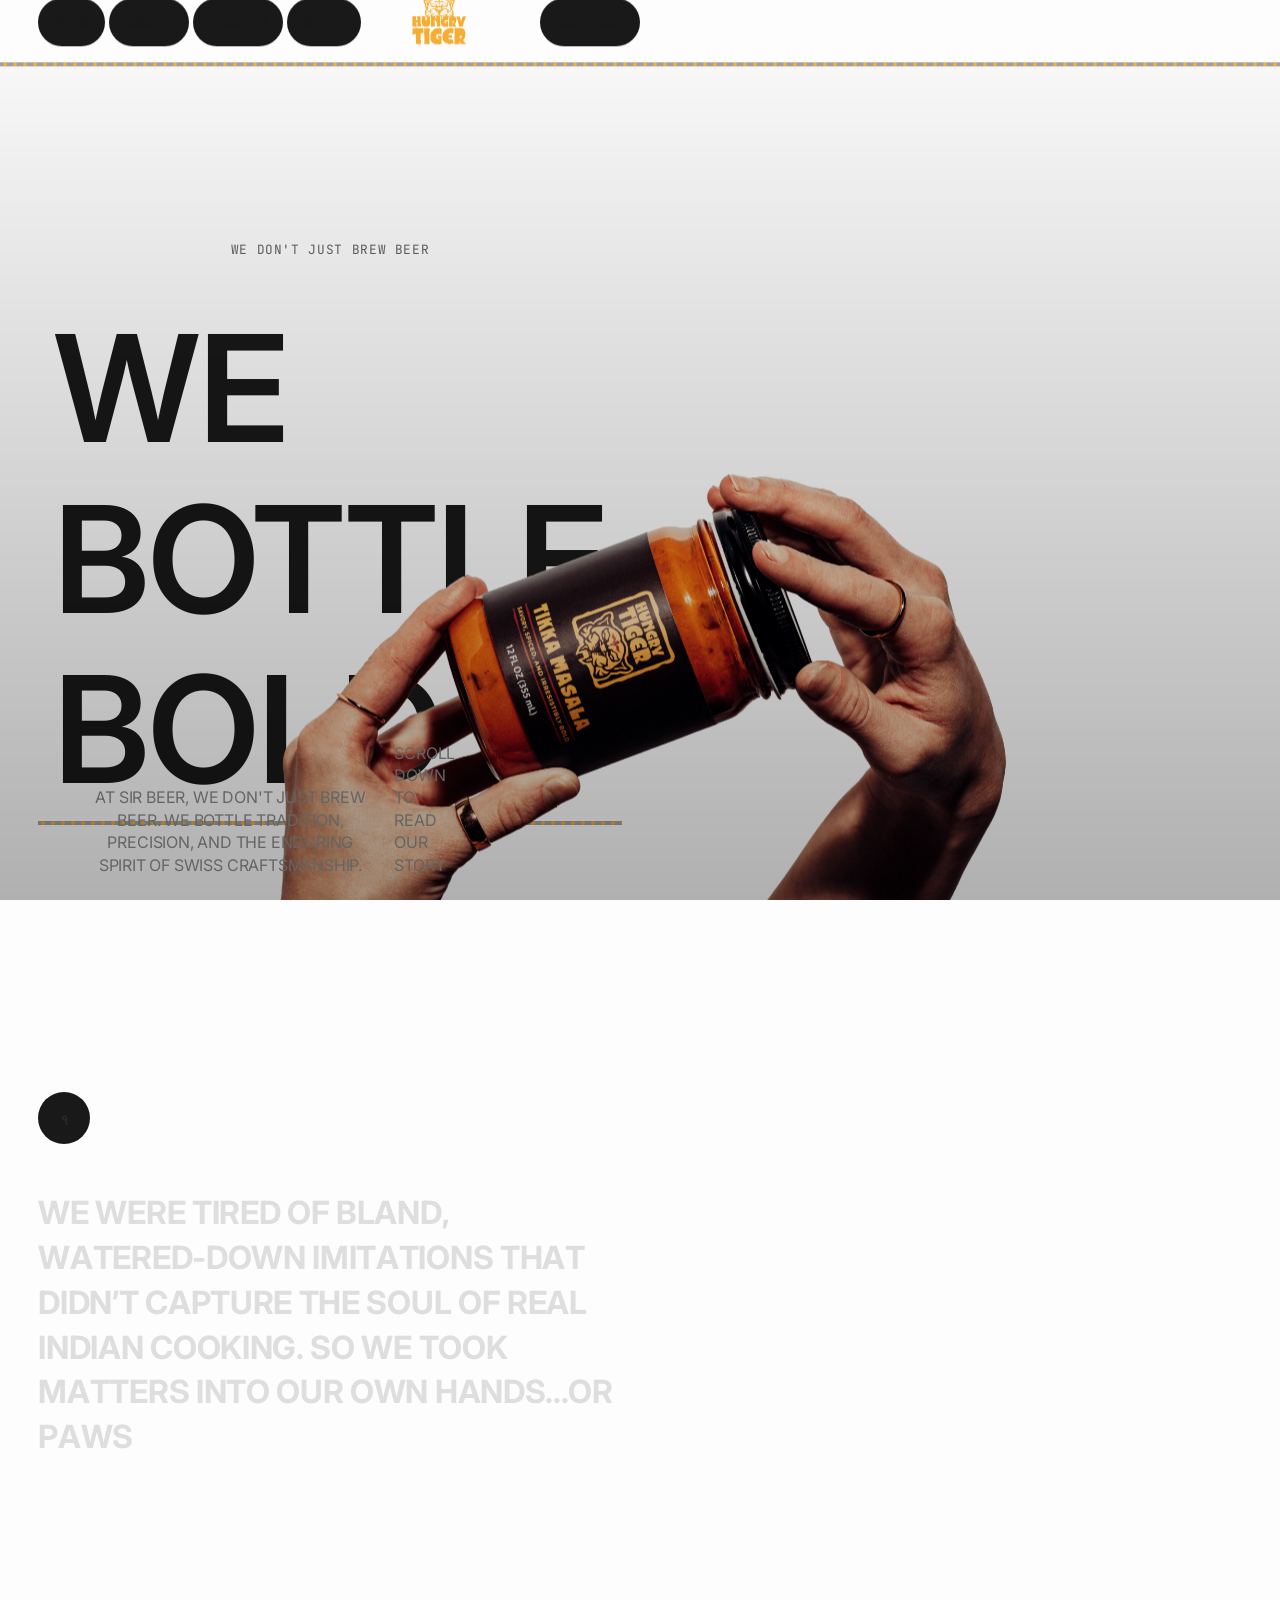
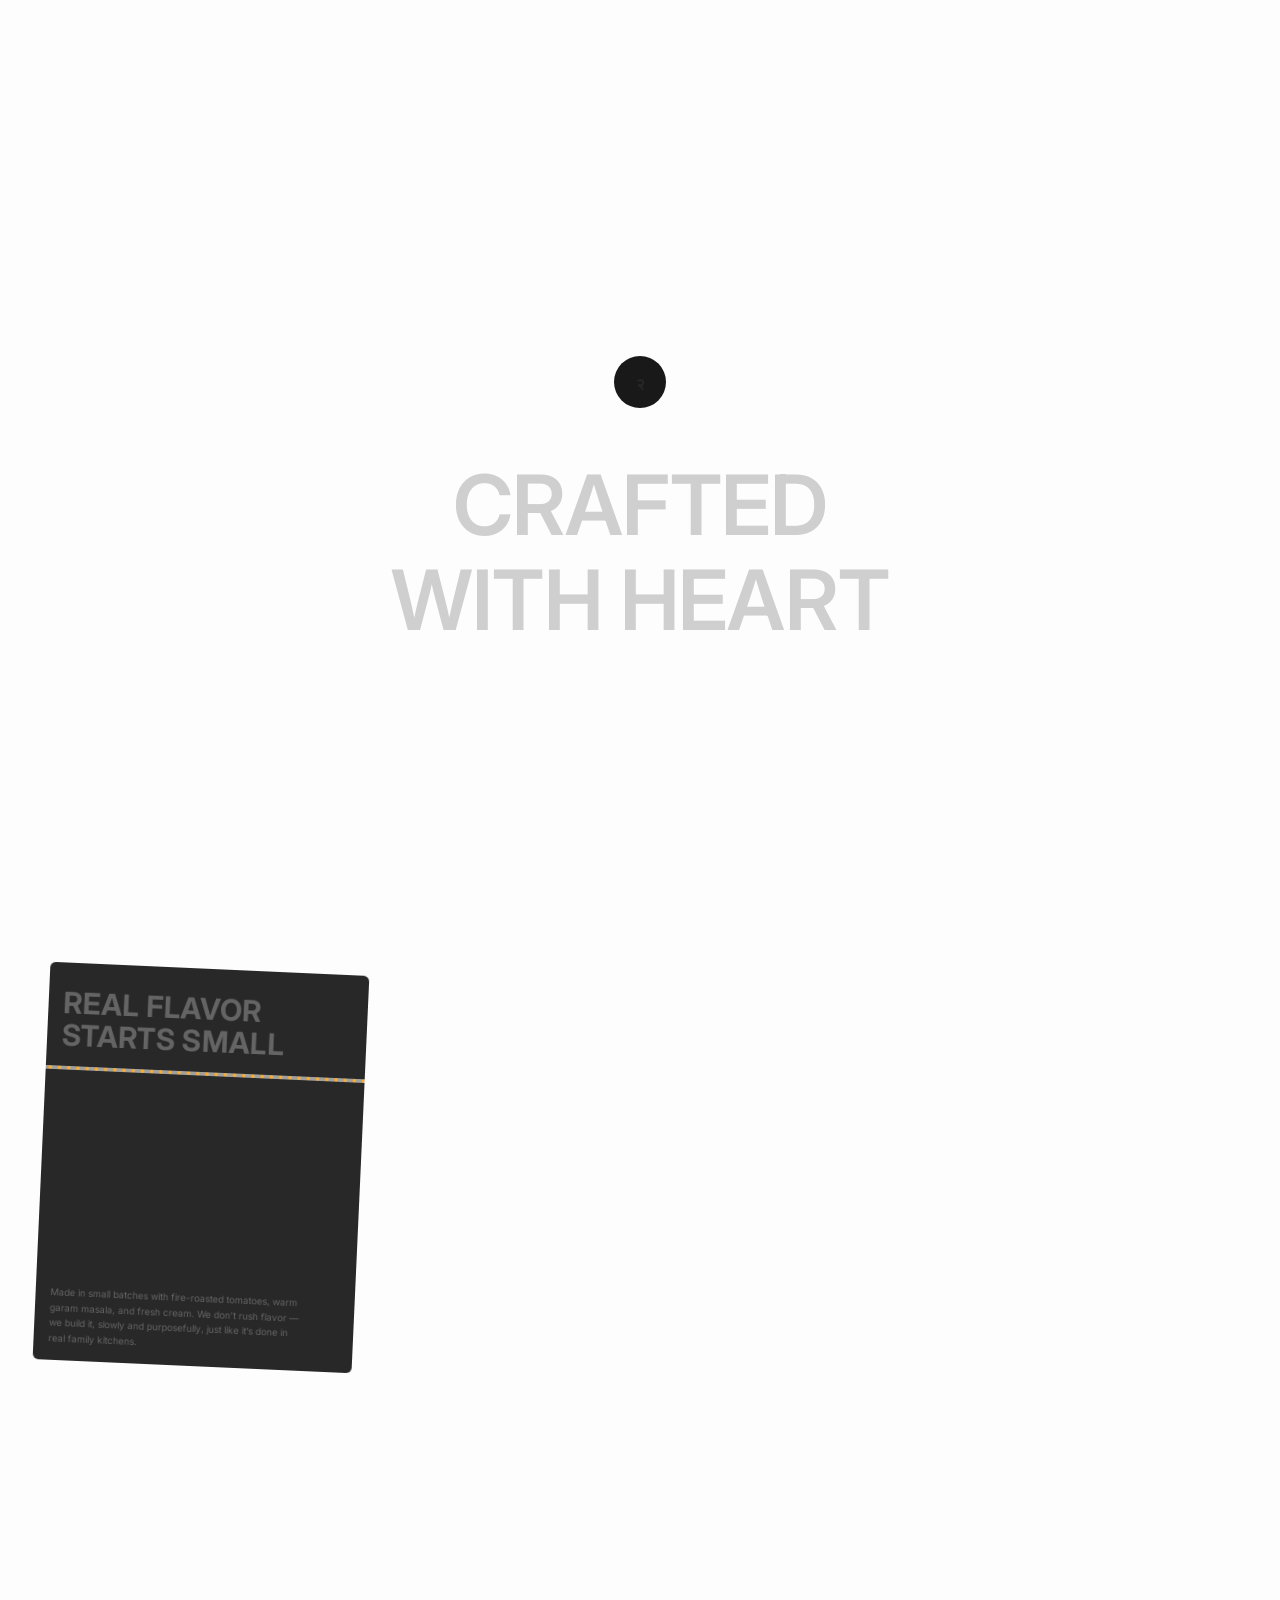
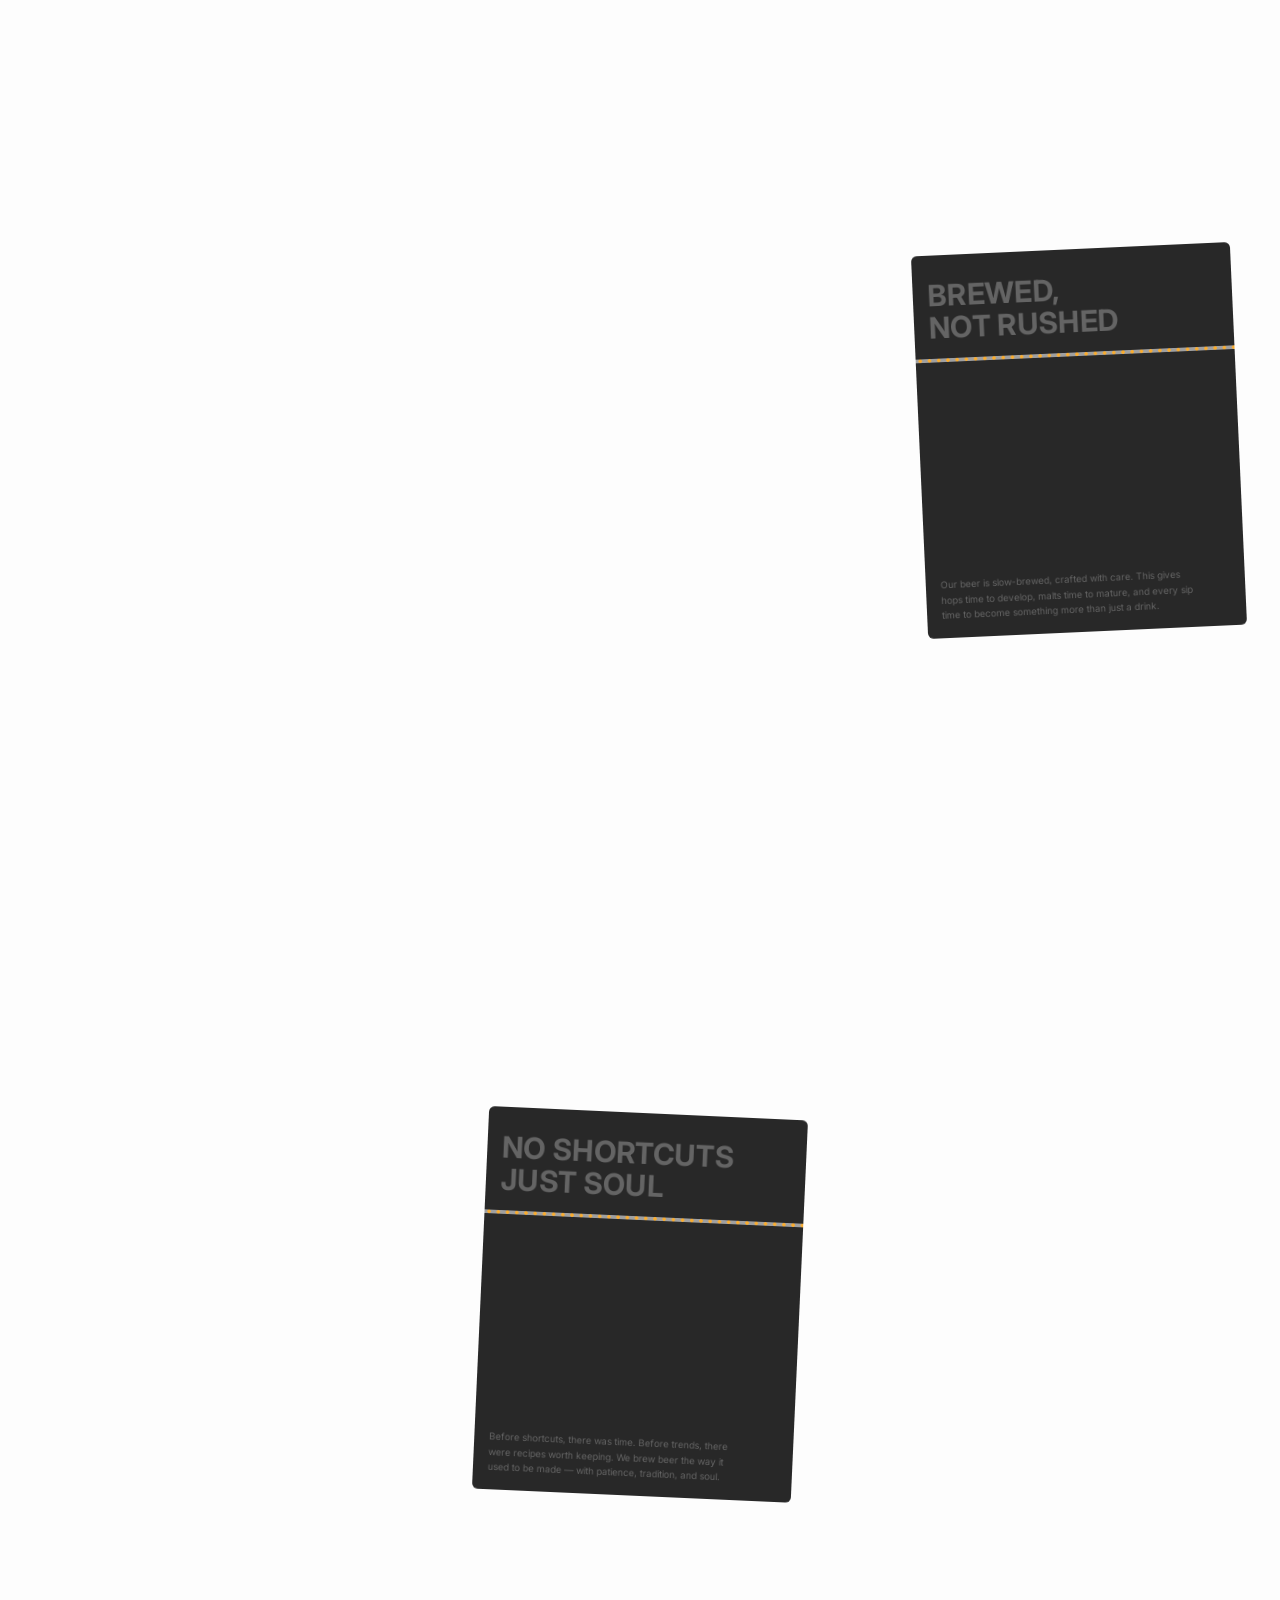
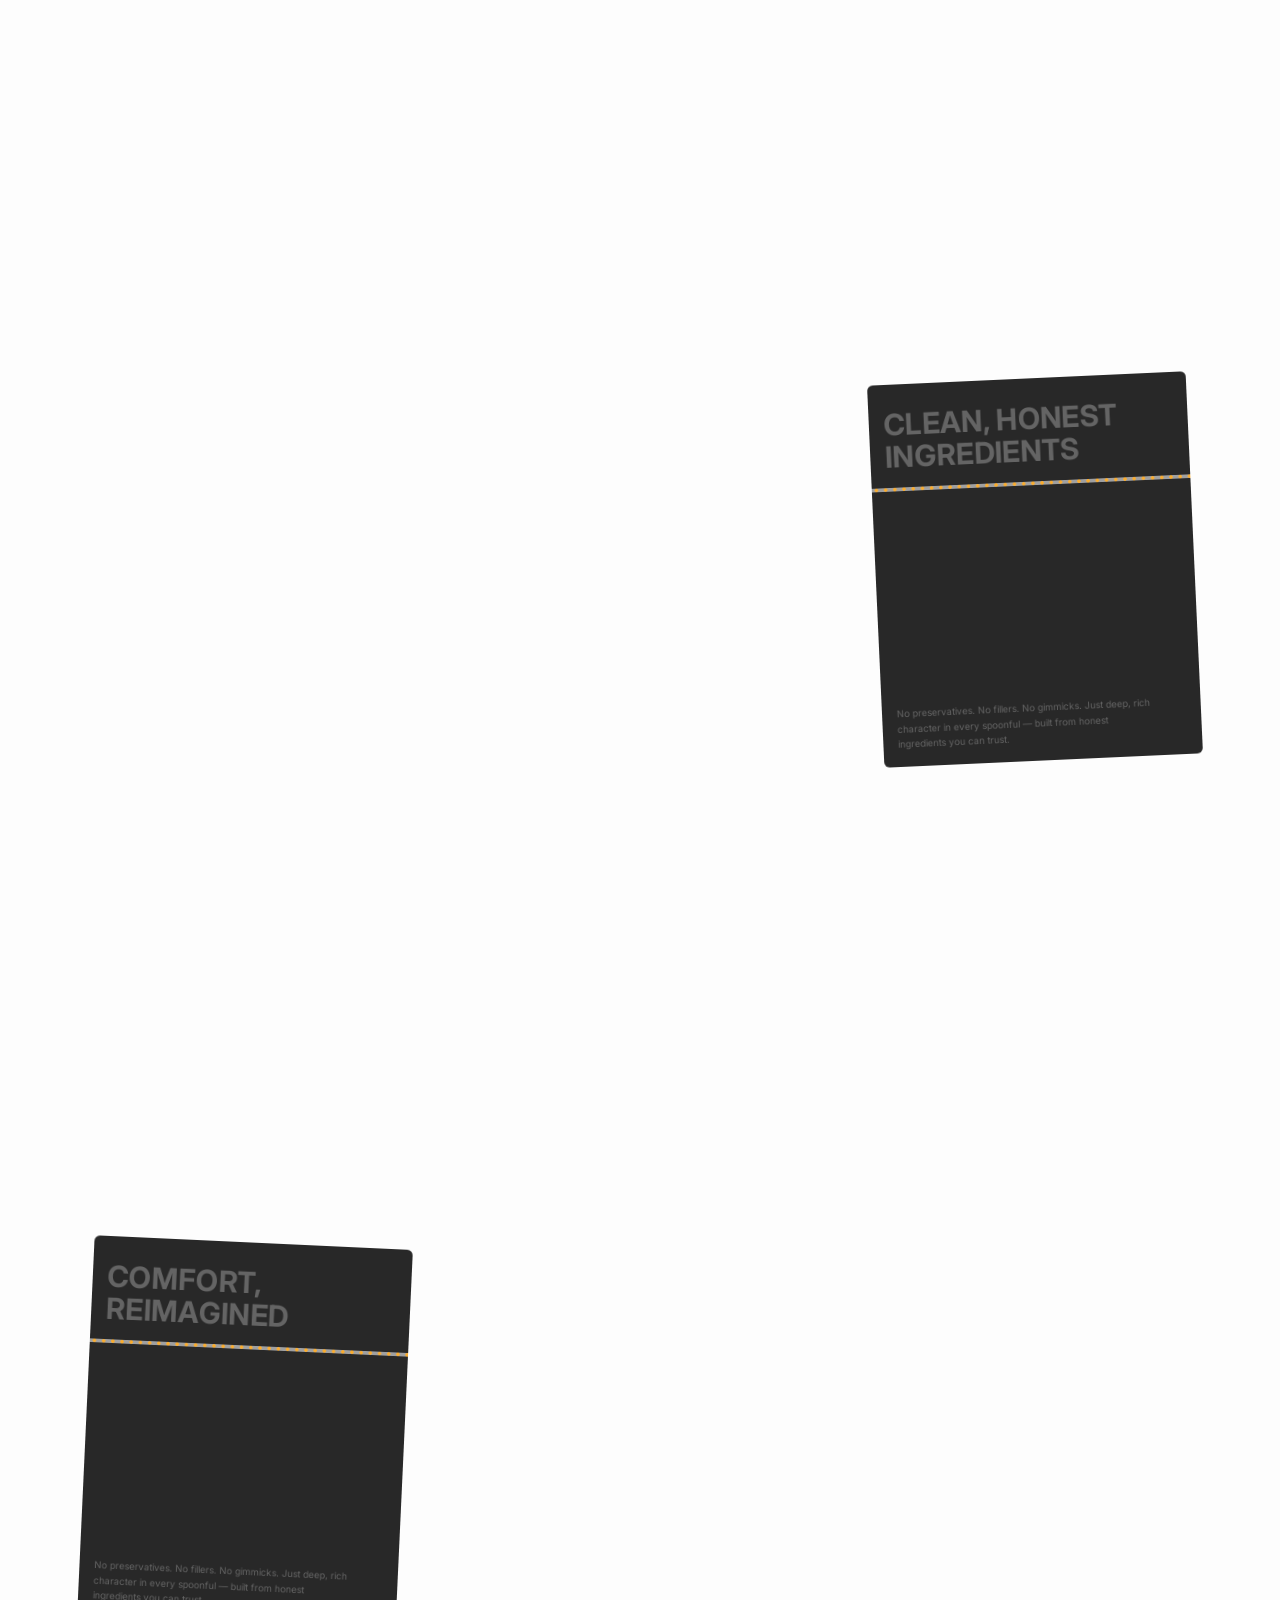
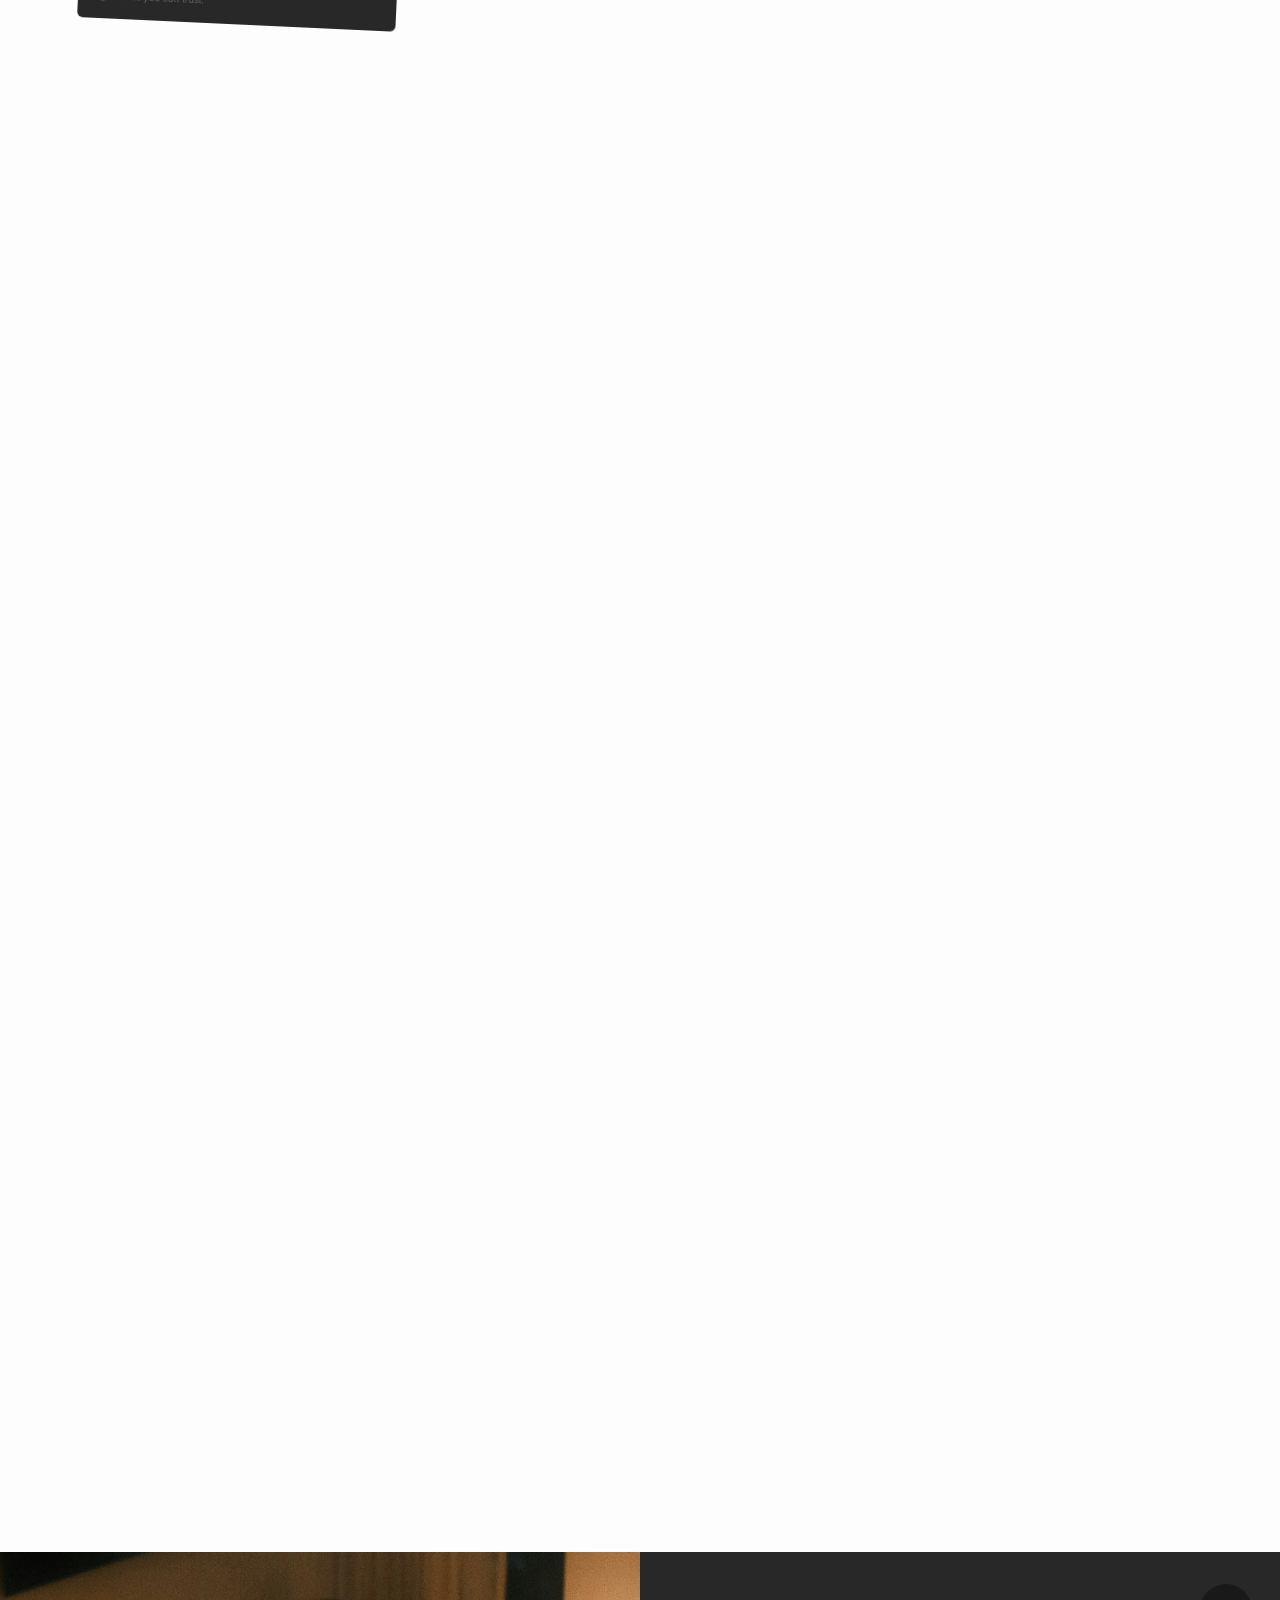
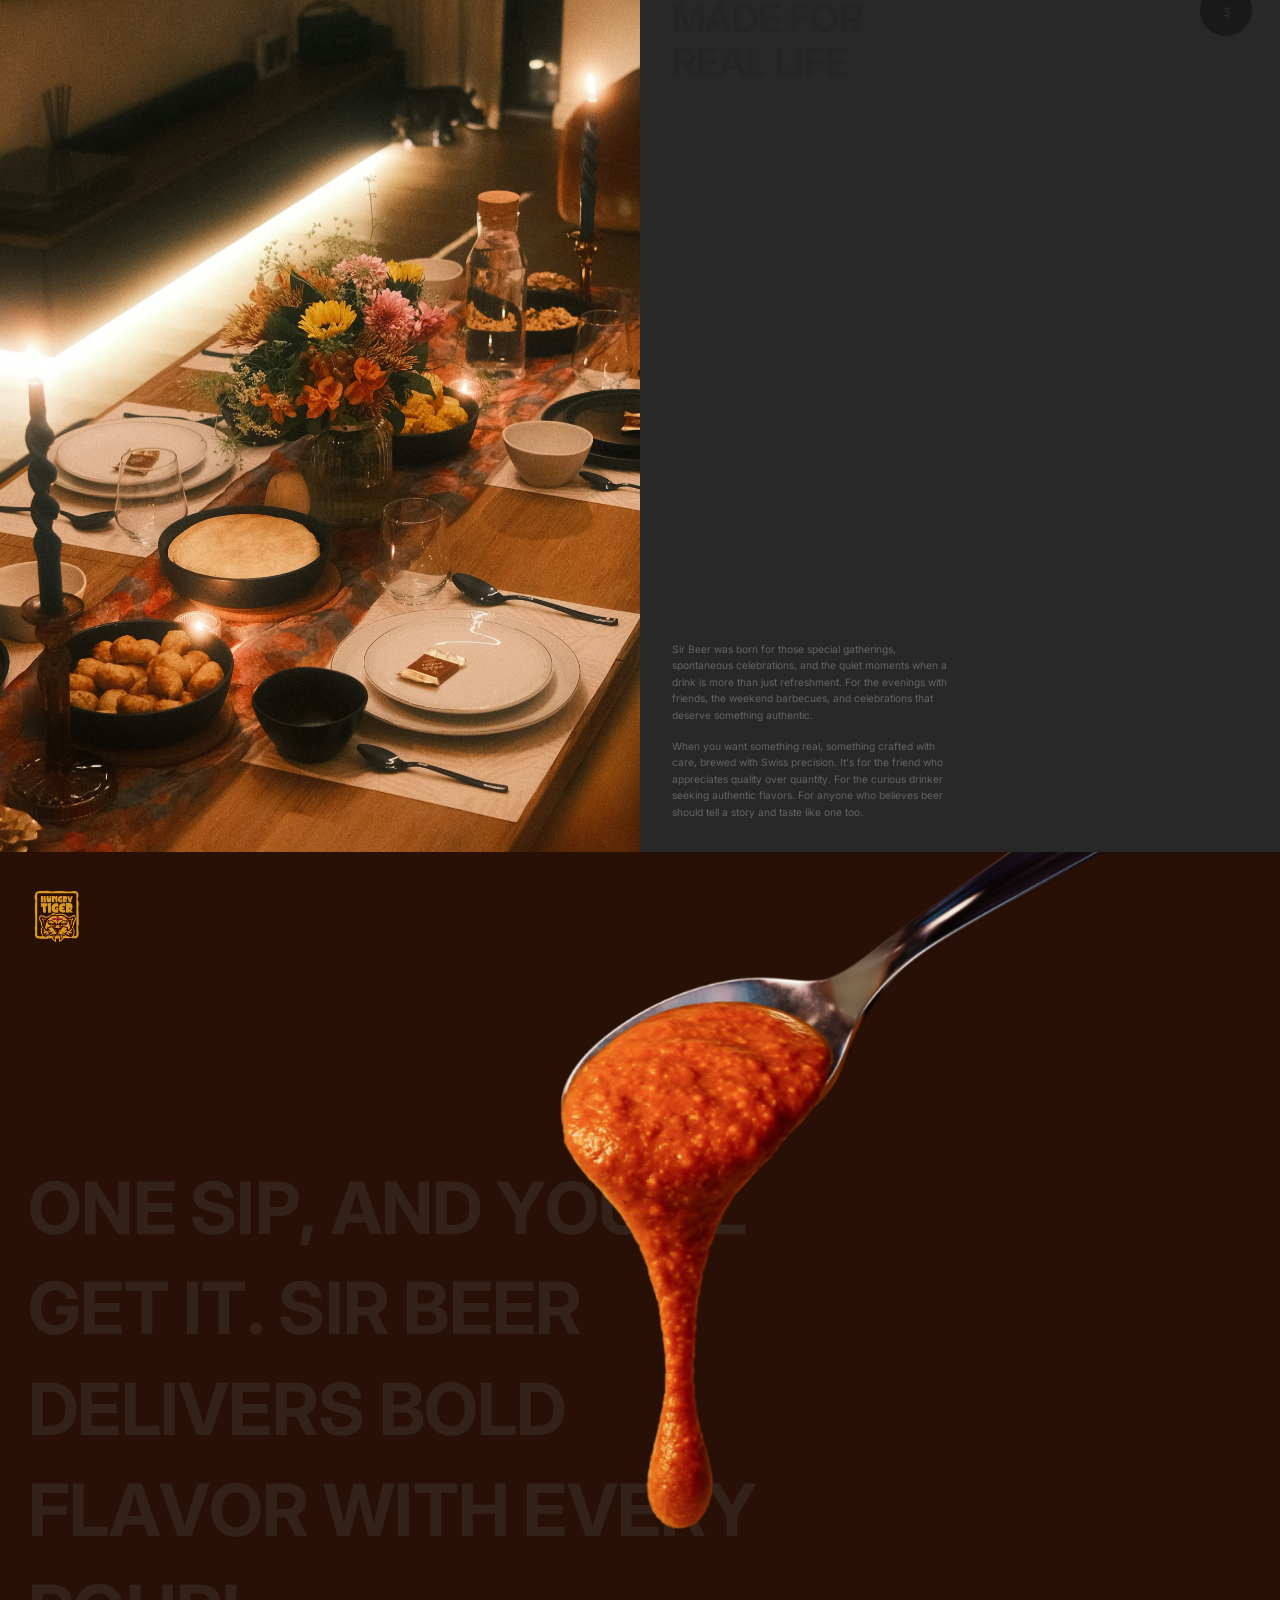
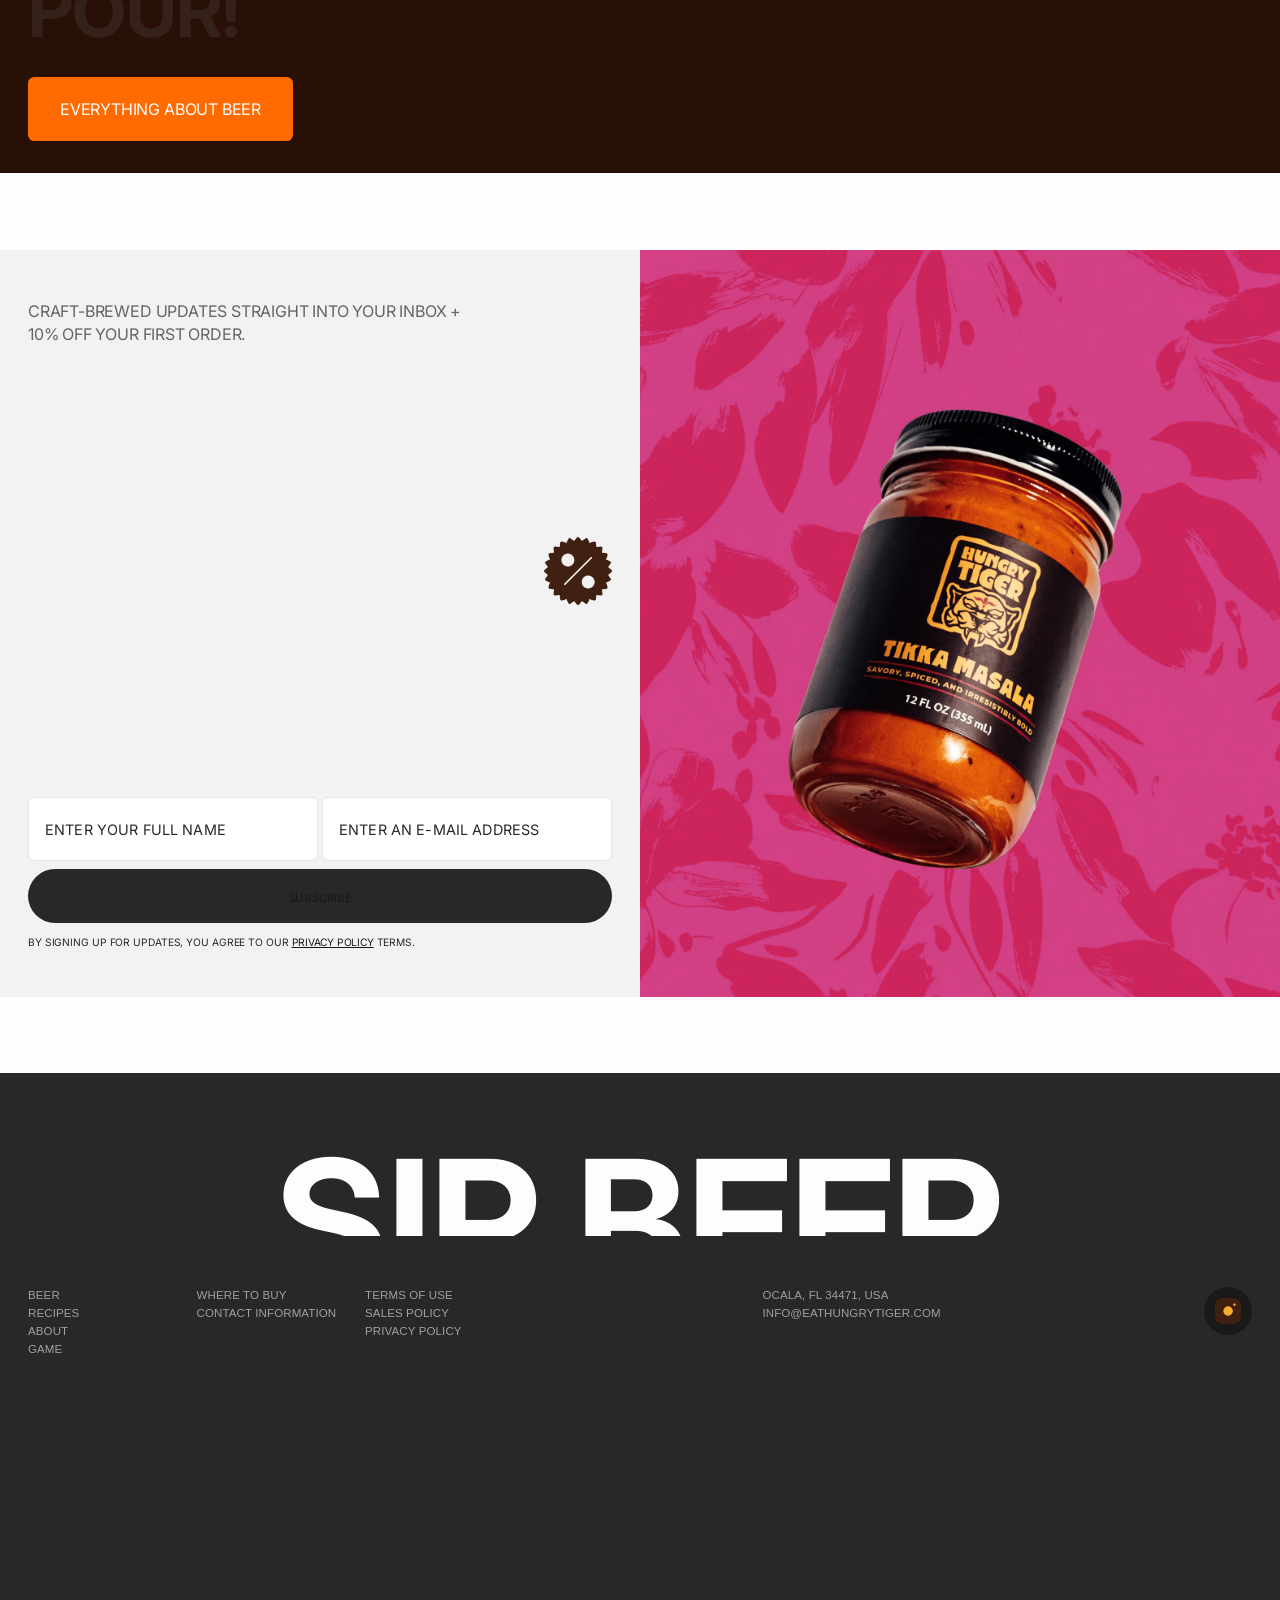
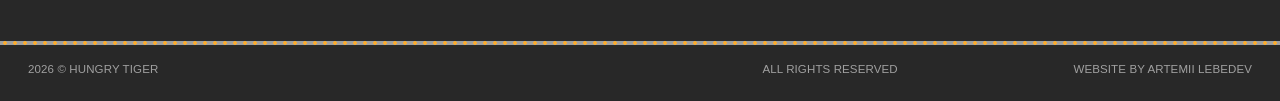
<file: about/index.html>
<!doctype html>
<!-- This site was created in Webflow. https://webflow.com --><!-- Last Published: Thu Sep 18 2025 19:48:59 GMT+0000 (Coordinated Universal Time) -->
<html
    data-wf-domain="www.eathungrytiger.com"
    data-wf-page="6844e5e348c5f9f0a72977ee"
    data-wf-site="683fa5578c4365b4bb69fade"
    lang="en"
>
    <head>
        <meta charset="utf-8" />
        <title>About — Sir Beer</title>
        <meta
            content="Crafted with passion in Dürrenäsch, Switzerland. Meet Sir Beer, small-batch Swiss brews made with local ingredients and Swiss precision."
            name="description"
        />
        <meta content="About — Sir Beer" property="og:title" />
        <meta
            content="Crafted with passion in Dürrenäsch, Switzerland. Meet Sir Beer, small-batch Swiss brews made with local ingredients and Swiss precision."
            property="og:description"
        />
        <meta content="../external/images/og-about.avif" property="og:image" />
        <meta content="About — Sir Beer" property="twitter:title" />
        <meta
            content="Crafted with passion in Dürrenäsch, Switzerland. Meet Sir Beer, small-batch Swiss brews made with local ingredients and Swiss precision."
            property="twitter:description"
        />
        <meta
            content="../external/images/og-about.avif"
            property="twitter:image"
        />
        <meta property="og:type" content="website" />
        <meta content="summary_large_image" name="twitter:card" />
        <meta content="width=device-width, initial-scale=1" name="viewport" />
        <meta content="Webflow" name="generator" />
        <!-- Google Fonts - Inter & JetBrains Mono -->
        <link rel="preconnect" href="https://fonts.googleapis.com" />
        <link rel="preconnect" href="https://fonts.gstatic.com" crossorigin />
        <link
            href="https://fonts.googleapis.com/css2?family=Inter:wght@400;500;600&family=JetBrains+Mono:wght@400;500&display=swap"
            rel="stylesheet"
        />
        <link
            href="../external/css/hungry-tiger.webflow.shared.bb04e25ad.min.css"
            rel="stylesheet"
            type="text/css"
        />
        <!-- WRK Design System Override -->
        <link
            href="../external/css/wrk-design-system.css"
            rel="stylesheet"
            type="text/css"
        />
        <script type="text/javascript">
            !(function (o, c) {
                var n = c.documentElement,
                    t = " w-mod-";
                ((n.className += t + "js"),
                    ("ontouchstart" in o ||
                        (o.DocumentTouch && c instanceof DocumentTouch)) &&
                        (n.className += t + "touch"));
            })(window, document);
        </script>
        <link
            href="../external/images/favicon-32x32.png"
            rel="shortcut icon"
            type="image/x-icon"
        />
        <link
            href="../external/images/apple-touch-icon-256x256.png"
            rel="apple-touch-icon"
        />
        <link href="https://sirbeer.ch/about" rel="canonical" />
        <style>
            ::-webkit-scrollbar-button {
                transition: 0ms !important;
                width: 0px;
                height: 0px;
            }

            ::-webkit-scrollbar-track {
                background: transparent;
            }

            ::-webkit-scrollbar-thumb {
                -webkit-border-radius: 0px;
                border-radius: 0px;
                background: transparent;
                opacity: 0;
            }

            ::-webkit-resizer {
                width: 0px;
                height: 0px;
            }

            ::-webkit-scrollbar {
                width: 0px;
            }

            .cont-link .ex-text {
                pointer-events: none;
            }

            ::selection {
                background: #e0005c;
                color: inherit;
            }

            .w-checkbox-input.w--redirected-checked {
                background-image: none !important;
                background-color: transparent !important;
            }

            body.mac .txt_header {
                padding-top: 0.25rem;
            }

            body.windows .txt_header {
                padding-top: 0rem;
            }

            body.mac .buynow_mobile {
                padding-top: 2px;
            }

            body.windows .buynow_mobile {
                padding-bottom: 2px;
            }
        </style>

        <!-- Finsweet Attributes -->
        <script
            async
            type="module"
            src="../external/js/finsweet-attributes.js"
            fs-copyclip
        ></script>
        <style>
            .special_spoon {
                pointer-events: none;
            }
        </style>

        <script type="text/javascript">
            window.__WEBFLOW_CURRENCY_SETTINGS = {
                currencyCode: "USD",
                symbol: "$",
                decimal: ".",
                fractionDigits: 2,
                group: " ",
                template:
                    '{{wf {"path":"symbol","type":"PlainText"} }} {{wf {"path":"amount","type":"CommercePrice"} }} {{wf {"path":"currencyCode","type":"PlainText"} }}',
                hideDecimalForWholeNumbers: false,
            };
        </script>
    </head>

    <body>
        <header class="header">
            <div class="wrapper_header">
                <div class="flexbox_header">
                    <a
                        data-w-id="cc6cf5c9-666d-9251-e96b-415d7995de2c"
                        href="#"
                        class="menu_link w-inline-block"
                    >
                        <div class="hamburger_menu">
                            <div class="line first"></div>
                            <div class="line second"></div>
                        </div>
                        <div class="menu_txt open">menu</div>
                        <div class="menu_txt close">close</div>
                    </a>
                    <div class="left_links">
                        <a href="/" class="h-link w-inline-block">
                            <div class="txt_header">beer</div> </a
                        ><a
                            href="/about"
                            aria-current="page"
                            class="h-link w-inline-block w--current"
                        >
                            <div class="txt_header">about</div> </a
                        ><a href="/recipes" class="h-link w-inline-block">
                            <div class="txt_header">recipes</div> </a
                        ><a
                            href="/game"
                            target="_blank"
                            class="h-link w-inline-block"
                        >
                            <div class="txt_header">game</div>
                        </a>
                    </div>
                    <div class="logo_ht">
                        <a
                            aria-label="Sir Beer Home"
                            href="/"
                            class="logo_hungry_tiger w-inline-block"
                            ><img
                                src="../external/images/hungry_tiger_logo.svg"
                                loading="lazy"
                                alt="Sir Beer logo"
                                class="image"
                        /></a>
                    </div>
                    <div
                        id="w-node-cc6cf5c9-666d-9251-e96b-415d7995de41-7995de29"
                        class="right_links"
                    >
                        <a href="/contact" class="h-link w-inline-block">
                            <div class="txt_header">contact</div>
                        </a>
                    </div>
                </div>
            </div>
            <div class="dotted_line"></div>
            <div class="w-embed">
                <style>
                    .dotted_line {
                        height: 4px;
                        width: 100%;
                        background-image: repeating-radial-gradient(
                            circle,
                            #f7ac32 0,
                            #f7ac32 2px,
                            transparent 2px,
                            transparent 10px
                        );
                        background-size: 10px 4px;
                        background-repeat: repeat-x;
                        image-rendering: pixelated;
                    }
                </style>
            </div>
        </header>
        <div class="mobile_menu">
            <div class="wrapper_menu">
                <div class="menu_list">
                    <a href="/" class="mobile_link w-inline-block">
                        <div>home</div> </a
                    ><a href="/" class="mobile_link w-inline-block">
                        <div>beer</div> </a
                    ><a href="/recipes" class="mobile_link w-inline-block">
                        <div>recipes</div> </a
                    ><a
                        href="/about"
                        aria-current="page"
                        class="mobile_link w-inline-block w--current"
                    >
                        <div>about</div> </a
                    ><a href="/contact" class="mobile_link w-inline-block">
                        <div>contact</div> </a
                    ><a
                        href="/game"
                        target="_blank"
                        class="mobile_link w-inline-block"
                    >
                        <div>game</div>
                    </a>
                </div>
                <div class="bottom_links">
                    <div class="dotted_line"></div>
                    <div class="bottom_links_menu">
                        <a href="#" class="small_menu_link w-inline-block">
                            <div>where to buy</div> </a
                        ><a
                            href="/contact"
                            class="small_menu_link w-inline-block"
                        >
                            <div>contact information</div>
                        </a>
                    </div>
                    <div class="location_email_ig">
                        <div class="email_loc">
                            <a href="#" class="s_small_link w-inline-block">
                                <div>ocala, fl 34471, usa</div> </a
                            ><a href="#" class="s_small_link w-inline-block">
                                <div>info@eathungrytiger.com</div>
                            </a>
                        </div>
                        <div class="ig_mobile_menu">
                            <a
                                href="https://instagram.com/eathungrytiger"
                                target="_blank"
                                class="instagram_link w-inline-block"
                                ><img
                                    src="../external/images/instagram_icon.png"
                                    loading="lazy"
                                    alt=""
                            /></a>
                        </div>
                    </div>
                </div>
            </div>
        </div>
        <section class="hero_about">
            <div class="wrapper_hero bottom_side">
                <div class="bottom_txts">
                    <div
                        id="w-node-_1e2c92c4-7459-050e-6780-0b1acb6f4b36-a72977ee"
                        class="middle_cap"
                    >
                        <div class="base_txt">
                            At Sir Beer, we don't just brew beer. We bottle
                            tradition, precision, and the enduring spirit of
                            Swiss craftsmanship.
                        </div>
                    </div>
                    <div
                        id="w-node-e68f8beb-3039-528b-c58c-4183c387da0a-a72977ee"
                        class="r_scroll"
                    >
                        <div class="base_txt">
                            scroll down<br />to read our story
                        </div>
                    </div>
                </div>
            </div>
            <div class="wrapper_hero">
                <div>
                    <div class="middle_al">
                        <div class="caption_hero">
                            <div class="caption_txt">
                                We Don't Just Brew Beer
                            </div>
                        </div>
                        <div class="h1_hero">
                            <h1 class="h1 about_hh">We Bottle Bold</h1>
                        </div>
                        <div class="dotted_line"></div>
                    </div>
                </div>
            </div>
            <div class="background_about">
                <div class="overlay_box"></div>
                <div
                    data-w-id="8994fdd0-125d-1f8a-f982-f64cb73b1277"
                    class="image_about_box"
                >
                    <img
                        src="../external/images/about-hero-hands-mobile.png"
                        loading="lazy"
                        sizes="(max-width: 786px) 100vw, 786px"
                        srcset="
                            ../external/images/about-hero-hands-mobile.png 786w
                        "
                        alt="Sir Beer Jar, photo with hands, avif"
                        class="image mobile"
                    /><img
                        src="../external/images/about-hero-hands.png"
                        loading="lazy"
                        sizes="(max-width: 3840px) 100vw, 3840px"
                        srcset="../external/images/about-hero-hands.png 3840w"
                        alt="Sir Beer Jar photo with Hands, avif"
                        class="image desktop"
                    />
                </div>
            </div>
        </section>
        <section class="p-1">
            <div class="wrapper_base">
                <div>
                    <div class="circle_chapter">
                        <div class="number_chapter">१</div>
                    </div>
                    <div class="box_md">
                        <div text-split="" scrub-each-word="" class="m_txt">
                            We were tired of bland, watered-down imitations that
                            didn’t capture the soul of real Indian cooking. So
                            we took matters into our own hands...or paws
                        </div>
                    </div>
                </div>
            </div>
        </section>
        <section class="scroll_part">
            <div class="sticky_heading">
                <div class="wrapper_base scroll">
                    <div class="chapter_middle">
                        <div class="circle_chapter">
                            <div class="number_chapter">२</div>
                        </div>
                    </div>
                    <div class="middle_box">
                        <h1
                            text-split=""
                            scrub-each-word=""
                            class="h2 middle_align spec_about"
                        >
                            CRAFTED<br />WITH HEART
                        </h1>
                    </div>
                </div>
            </div>
            <div class="scroll_cards">
                <div
                    data-w-id="85e89e46-f5ca-741c-7a49-f8a927b42956"
                    class="card_box _1_"
                >
                    <div class="card_wrapper">
                        <div class="heading_card_box">
                            <div class="card_heading">
                                Real Flavor<br />Starts Small
                            </div>
                        </div>
                        <div class="dotted_line"></div>
                        <div class="card_paragraph_box">
                            <div class="txt_base">
                                Made in small batches with fire-roasted
                                tomatoes, warm garam masala, and fresh cream. We
                                don’t rush flavor — we build it, slowly and
                                purposefully, just like it’s done in real family
                                kitchens.
                            </div>
                        </div>
                    </div>
                    <div class="grain_cards"></div>
                </div>
                <div
                    data-w-id="98598242-b0a4-c579-d00a-f9fdaac17256"
                    class="card_box _2_c"
                >
                    <div class="card_wrapper">
                        <div class="heading_card_box">
                            <div class="card_heading">
                                Brewed, <br />Not Rushed
                            </div>
                        </div>
                        <div class="dotted_line"></div>
                        <div class="card_paragraph_box">
                            <div class="txt_base">
                                Our beer is slow-brewed, crafted with care.
                                This gives hops time to develop, malts time
                                to mature, and every sip time to become
                                something more than just a drink.
                            </div>
                        </div>
                    </div>
                    <div class="grain_cards"></div>
                </div>
                <div
                    data-w-id="71ef07e0-788b-4621-cd0a-8c8977311f7a"
                    class="card_box _3_c"
                >
                    <div class="card_wrapper">
                        <div class="heading_card_box">
                            <div class="card_heading">
                                No Shortcuts Just Soul
                            </div>
                        </div>
                        <div class="dotted_line"></div>
                        <div class="card_paragraph_box">
                            <div class="txt_base">
                                Before shortcuts, there was time. Before trends,
                                there were recipes worth keeping. We brew beer
                                the way it used to be made — with patience,
                                tradition, and soul.
                            </div>
                        </div>
                    </div>
                    <div class="grain_cards"></div>
                </div>
                <div
                    data-w-id="52e1dddf-0a3d-3a59-e347-05ebdc8f6091"
                    class="card_box _4_c"
                >
                    <div class="card_wrapper">
                        <div class="heading_card_box">
                            <div class="card_heading">
                                Clean, Honest Ingredients
                            </div>
                        </div>
                        <div class="dotted_line"></div>
                        <div class="card_paragraph_box">
                            <div class="txt_base">
                                No preservatives. No fillers. No gimmicks. Just
                                deep, rich character in every spoonful — built
                                from honest ingredients you can trust.
                            </div>
                        </div>
                    </div>
                    <div class="grain_cards"></div>
                </div>
                <div
                    data-w-id="d8a34208-b734-be81-c246-f988ae7ca6f6"
                    class="card_box _5_c"
                >
                    <div class="card_wrapper">
                        <div class="heading_card_box">
                            <div class="card_heading">Comfort, Reimagined</div>
                        </div>
                        <div class="dotted_line"></div>
                        <div class="card_paragraph_box">
                            <div class="txt_base">
                                No preservatives. No fillers. No gimmicks. Just
                                deep, rich character in every spoonful — built
                                from honest ingredients you can trust.
                            </div>
                        </div>
                    </div>
                    <div class="grain_cards"></div>
                </div>
            </div>
        </section>
        <section class="sides_about">
            <div class="flex_sides">
                <div
                    data-w-id="8f3b68c7-7c09-6940-c1a0-26299c7e1ddd"
                    class="left_image"
                >
                    <div class="image_box_about">
                        <img
                            src="../external/images/about-mounish-raja-unsplash.avif"
                            loading="lazy"
                            sizes="(max-width: 2700px) 100vw, 2700px"
                            srcset="
                                ../external/images/about-mounish-raja-unsplash.avif 2700w
                            "
                            alt="Real Life table dinner photo, avif"
                            class="image"
                        />
                    </div>
                </div>
                <div class="right_part">
                    <div class="wrapper_right_about">
                        <div class="flexbox_part">
                            <div class="h3_box">
                                <h2 scrub-each-word="" text-split="" class="h3">
                                    MADE FOR<br />REAL LIFE
                                </h2>
                            </div>
                            <div class="circle_chapter">
                                <div class="number_chapter">३</div>
                            </div>
                        </div>
                        <div class="paragraphs_chapter">
                            <div class="txt_base">
                                Sir Beer was born for those special
                                gatherings, spontaneous celebrations, and
                                the quiet moments when a drink is more than just
                                refreshment. For the evenings with friends, the
                                weekend barbecues, and celebrations that deserve
                                something authentic.
                            </div>
                            <div class="txt_base">
                                When you want something real, something
                                crafted with care, brewed with Swiss precision.
                                It's for the friend who appreciates
                                quality over quantity. For the curious
                                drinker seeking authentic flavors. For anyone
                                who believes beer should tell a story and taste
                                like one too.
                            </div>
                        </div>
                    </div>
                </div>
            </div>
        </section>
        <section
            data-w-id="565e3af9-861b-ca59-8722-95cb6c3de555"
            class="fullsize dark_brown"
        >
            <div class="special_spoon">
                <div class="spoon_above">
                    <img
                        src="../external/images/about-spoon.png"
                        loading="lazy"
                        sizes="(max-width: 1902px) 100vw, 1902px"
                        srcset="../external/images/about-spoon.png 1902w"
                        alt=""
                        class="image"
                    />
                </div>
            </div>
            <div class="wrapper_fullsize">
                <div class="special_logo">
                    <img
                        src="../external/images/about-badge-logo-light.svg"
                        loading="lazy"
                        alt="Sir Beer Badge, svg, yellow"
                        class="image"
                    />
                </div>
                <div class="box_bottom">
                    <div class="cta_box_txt">
                        <div text-split="" scrub-each-word="" class="cta_txt">
                            One sip, and you'll get it. Sir Beer delivers
                            bold flavor with every pour!
                        </div>
                    </div>
                    <a href="/" class="button recipes_spec w-inline-block">
                        <div class="button_txt">everything about beer</div>
                        <div class="back_color_button"></div>
                    </a>
                </div>
            </div>
        </section>
        <section id="newsletter" class="discount_newsletter">
            <div class="flexbox_newsletter">
                <div class="left_discount">
                    <div class="wrapper_discount">
                        <div class="discount_box">
                            <div class="discount_txt">
                                Craft-brewed updates straight into your inbox +
                                10% off your first order.
                            </div>
                        </div>
                        <div class="discount_icon_r">
                            <img
                                src="../external/images/discount_icon.png"
                                loading="lazy"
                                alt=""
                                class="image spin"
                            />
                        </div>
                        <div class="form_subscribe">
                            <div class="form_subscription w-form">
                                <form
                                    id="wf-form-Subscription-Form"
                                    name="wf-form-Subscription-Form"
                                    data-name="Subscription Form"
                                    method="post"
                                    data-wf-page-id="6844e5e348c5f9f0a72977ee"
                                    data-wf-element-id="3663edf5-75b3-a610-5de9-ee4580a4a8a8"
                                >
                                    <div class="fields_grid">
                                        <div class="hidden_fields w-embed">
                                            <!-- Honeypot -->
                                            <input
                                                type="hidden"
                                                name="b_1c232bb2f47b0d04a9cf68319_4e68029496"
                                                value=""
                                            />
                                        </div>
                                        <input
                                            class="field_input w-node-_3663edf5-75b3-a610-5de9-ee4580a4a8aa-80a4a89d w-input"
                                            maxlength="256"
                                            name="FULLNAME"
                                            data-name="FULLNAME"
                                            placeholder="Enter your full name"
                                            type="text"
                                            id="FULLNAME"
                                            required=""
                                        /><input
                                            class="field_input w-node-_3663edf5-75b3-a610-5de9-ee4580a4a8ab-80a4a89d w-input"
                                            maxlength="256"
                                            name="EMAIL"
                                            data-name="EMAIL"
                                            placeholder="enter an e-mail address"
                                            type="email"
                                            id="EMAIL"
                                            required=""
                                        />
                                    </div>
                                    <input
                                        type="submit"
                                        data-wait="Please wait..."
                                        id="submit-subscribe"
                                        class="subscribe_button w-button"
                                        value="subscribe"
                                    />
                                    <div class="caption_form">
                                        By signing up for updates, you agree to
                                        our
                                        <a
                                            href="/privacy-policy"
                                            target="_blank"
                                            class="pp_discount_link"
                                            >privacy policy</a
                                        >
                                        terms.
                                    </div>
                                </form>
                                <div
                                    class="thanks_message discount_message w-form-done"
                                >
                                    <div>
                                        You’re in! Thanks for subscribing —
                                        enjoy 10% off your next order.
                                    </div>
                                </div>
                                <div class="w-form-fail">
                                    <div>
                                        Oops! Something went wrong while
                                        submitting the form.
                                    </div>
                                </div>
                            </div>
                        </div>
                    </div>
                </div>
                <div class="right_discount_img">
                    <div class="image_discount">
                        <img
                            src="../external/images/discount_right-min.avif"
                            loading="lazy"
                            sizes="100vw"
                            srcset="
                                ../external/images/discount_right-min.avif 1600w
                            "
                            alt=""
                            class="image"
                        />
                    </div>
                </div>
            </div>
            <div class="embed_css w-embed">
                <style>
                    .spin {
                        animation: spin 15s linear infinite;
                    }

                    @keyframes spin {
                        from {
                            transform: rotate(0deg);
                        }

                        to {
                            transform: rotate(360deg);
                        }
                    }
                </style>
            </div>
        </section>
        <section
            data-w-id="34d702f3-502d-3862-1651-a0ffcd46a00f"
            class="footer"
        >
            <div class="wrapper_footer">
                <div class="ht_txt_footer">
                    <div class="footer_txt">Sir Beer</div>
                </div>
                <div class="footer_menu">
                    <div class="left_menus">
                        <div class="m_footer">
                            <a href="/" class="f-link w-inline-block">
                                <div>beer</div> </a
                            ><a href="/recipes" class="f-link w-inline-block">
                                <div>recipes</div> </a
                            ><a
                                href="/about"
                                aria-current="page"
                                class="f-link w-inline-block w--current"
                            >
                                <div>about</div> </a
                            ><a
                                href="/game"
                                target="_blank"
                                class="f-link w-inline-block"
                            >
                                <div>game</div>
                            </a>
                        </div>
                        <div class="m_footer">
                            <a href="#" class="f-link w-inline-block">
                                <div>where to buy</div> </a
                            ><a href="/contact" class="f-link w-inline-block">
                                <div>contact information</div>
                            </a>
                        </div>
                        <div class="m_footer">
                            <a
                                href="/terms-of-use"
                                target="_blank"
                                class="f-link w-inline-block"
                            >
                                <div>terms of use</div> </a
                            ><a
                                href="/sales-policy"
                                target="_blank"
                                class="f-link w-inline-block"
                            >
                                <div>sales policy</div> </a
                            ><a
                                href="/privacy-policy"
                                target="_blank"
                                class="f-link w-inline-block"
                            >
                                <div>privacy policy</div>
                            </a>
                        </div>
                    </div>
                    <div class="right_menus links_ig">
                        <div class="m_footer special_footer">
                            <a href="#" class="f-link w-inline-block">
                                <div>Ocala, FL 34471, USA</div> </a
                            ><a
                                fs-copyclip-message="Email Copied!"
                                fs-copyclip-element="click"
                                href="#"
                                class="f-link w-inline-block"
                            >
                                <div>info@eathungrytiger.com</div>
                            </a>
                        </div>
                        <div class="m_footer">
                            <a
                                aria-label="Sir Beer Instagram"
                                href="https://instagram.com/eathungrytiger"
                                target="_blank"
                                class="instagram_link w-inline-block"
                                ><img
                                    src="../external/images/instagram_icon.png"
                                    loading="lazy"
                                    alt=""
                            /></a>
                        </div>
                    </div>
                </div>
            </div>
            <div class="dot_line_footer">
                <div class="dotted_line"></div>
            </div>
            <div class="last_links">
                <div>
                    <div class="f-link">
                        <span class="span_year">2025</span> © hungry tiger
                    </div>
                </div>
                <div class="right_menus">
                    <div class="m_footer special_footer">
                        <a href="#" class="f-link w-inline-block">
                            <div>all rights reserved</div>
                        </a>
                    </div>
                    <div class="m_footer">
                        <a
                            href="https://artemiilebedev.com"
                            target="_blank"
                            class="f-link w-inline-block"
                        >
                            <div>Website by Artemii Lebedev</div>
                        </a>
                    </div>
                </div>
            </div>
        </section>
        <script
            src="../external/js/jquery-3.5.1.min.js"
            type="text/javascript"
            integrity="sha256-9/aliU8dGd2tb6OSsuzixeV4y/faTqgFtohetphbbj0="
            crossorigin="anonymous"
        ></script>
        <script
            src="../external/js/webflow.c7fa5073.d77426efbb9c4d7b.js"
            type="text/javascript"
        ></script>
        <script src="../external/js/lenis.js"></script>

        <script>
            const lenis = new Lenis({
                duration: 1.2,
                easing: (t) => Math.min(1, 1.001 - Math.pow(2, -10 * t)), // https://www.desmos.com/calculator/brs54l4xou
                direction: "vertical", // vertical, horizontal
                gestureDirection: "vertical", // vertical, horizontal, both
                smooth: true,
                mouseMultiplier: 1,
                smoothTouch: false,
                touchMultiplier: 2,
                infinite: false,
            });

            //get scroll value
            lenis.on(
                "scroll",
                ({ scroll, limit, velocity, direction, progress }) => {},
            );

            function raf(time) {
                lenis.raf(time);
                requestAnimationFrame(raf);
            }

            requestAnimationFrame(raf);
        </script>

        <script>
            document.addEventListener("DOMContentLoaded", function () {
                const isMac =
                    navigator.platform.toUpperCase().indexOf("MAC") >= 0;
                document.body.classList.add(isMac ? "mac" : "windows");
            });
        </script>

        <script>
            document.addEventListener("DOMContentLoaded", function () {
                const customButtons =
                    document.querySelectorAll("[data-product-id]");

                customButtons.forEach((button) => {
                    button.addEventListener("click", function () {
                        const productId =
                            button.getAttribute("data-product-id");

                        if (!productId) return;

                        const form = document.querySelector(
                            `form[data-commerce-product-id="${productId}"]`,
                        );

                        if (!form) {
                            console.error(
                                "No matching form found for product ID:",
                                productId,
                            );
                            return;
                        }

                        const submitBtn = form.querySelector(
                            'input[type="submit"]',
                        );
                        if (submitBtn) {
                            submitBtn.click();
                        }
                    });
                });
            });
        </script>

        <script>
            document.addEventListener("DOMContentLoaded", function () {
                const yearElements = document.querySelectorAll(".span_year");
                const currentYear = new Date().getFullYear();

                yearElements.forEach((el) => {
                    el.textContent = currentYear;
                });
            });
        </script>
        <script src="../external/js/split-type.min.js"></script>
        <script src="../external/js/gsap.min.js"></script>
        <script src="../external/js/ScrollTrigger.min.js"></script>
        <script>
            window.addEventListener("DOMContentLoaded", (event) => {
                // Split text into spans
                let typeSplit = new SplitType("[text-split]", {
                    types: "words, chars",
                    tagName: "span",
                });

                // Link timelines to scroll position
                function createScrollTrigger(triggerElement, timeline) {
                    // Reset tl when scroll out of view past bottom of screen
                    ScrollTrigger.create({
                        trigger: triggerElement,
                        start: "top bottom",
                        onLeaveBack: () => {
                            timeline.progress(0);
                            timeline.pause();
                        },
                    });
                    // Play tl when scrolled into view (60% from top of screen)
                    ScrollTrigger.create({
                        trigger: triggerElement,
                        start: "top 110%",
                        onEnter: () => timeline.play(),
                    });
                }

                $("[scrub-each-word]").each(function (index) {
                    let tl = gsap.timeline({
                        scrollTrigger: {
                            trigger: $(this),
                            start: "top 90%",
                            end: "top center",
                            scrub: true,
                        },
                    });
                    tl.from($(this).find(".word"), {
                        opacity: 0.2,
                        duration: 0.2,
                        ease: "power1.out",
                        stagger: {
                            each: 0.4,
                        },
                    });
                });

                // Avoid flash of unstyled content
                gsap.set("[text-split]", {
                    opacity: 1,
                });
            });
        </script>

        <!-- WRK Design System - Inline Style Cleanup -->
        <script>
            document.addEventListener("DOMContentLoaded", function () {
                // Remove problematic inline background colors that conflict with new design
                const inlineStyleElements = document.querySelectorAll('[style*="background"]');
                inlineStyleElements.forEach(function(el) {
                    // Check if it has the old brand colors
                    const style = el.getAttribute('style');
                    if (style && (style.includes('#e0005c') || style.includes('#d1255c') || style.includes('#f7ac32'))) {
                        el.style.removeProperty('background-color');
                        el.style.removeProperty('background');
                    }
                });
            });
        </script>
    </body>
</html>
</file>
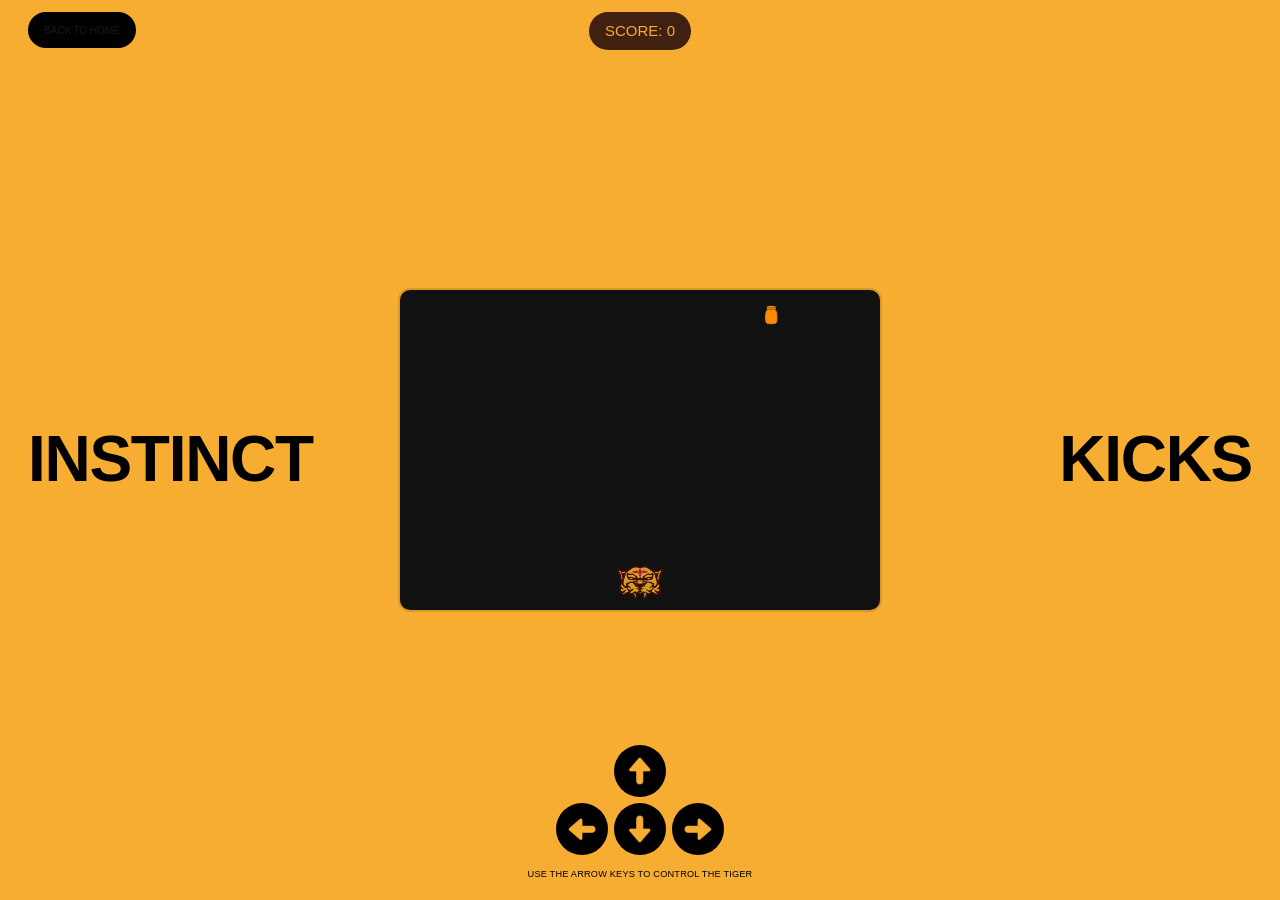
<file: game/index.html>
<!DOCTYPE html><!-- This site was created in Webflow. https://webflow.com --><!-- Last Published: Thu Sep 18 2025 19:48:59 GMT+0000 (Coordinated Universal Time) -->
<html data-wf-domain="www.eathungrytiger.com" data-wf-page="684da1a8ab39a0435153c97f" data-wf-site="683fa5578c4365b4bb69fade" lang="en">

<head>
    <meta charset="utf-8" />
    <title>Game — Hungry Tiger</title>
    <meta content="Play our spicy mini-game. Catch 100 sauces and win." name="description" />
    <meta content="Game — Hungry Tiger" property="og:title" />
    <meta content="Play our spicy mini-game. Catch 100 sauces and win." property="og:description" />
    <meta content="Game — Hungry Tiger" property="twitter:title" />
    <meta content="Play our spicy mini-game. Catch 100 sauces and win." property="twitter:description" />
    <meta property="og:type" content="website" />
    <meta content="summary_large_image" name="twitter:card" />
    <meta content="width=device-width, initial-scale=1" name="viewport" />
    <meta content="Webflow" name="generator" />
    <link href="../external/css/hungry-tiger.webflow.shared.bb04e25ad.min.css" rel="stylesheet" type="text/css" />
    <script type="text/javascript">
        ! function(o, c) {
            var n = c.documentElement,
                t = " w-mod-";
            n.className += t + "js", ("ontouchstart" in o || o.DocumentTouch && c instanceof DocumentTouch) && (n.className += t + "touch")
        }(window, document);
    </script>
    <link href="../external/images/favicon-32x32.png" rel="shortcut icon" type="image/x-icon" />
    <link href="../external/images/apple-touch-icon-256x256.png" rel="apple-touch-icon" />
    <link href="https://eathungrytiger.com/game" rel="canonical" />
    <style>
        ::-webkit-scrollbar-button {
            transition: 0ms !important;
            width: 0px;
            height: 0px;
        }

        ::-webkit-scrollbar-track {
            background: transparent;
        }

        ::-webkit-scrollbar-thumb {
            -webkit-border-radius: 0px;
            border-radius: 0px;
            background: transparent;
            opacity: 0;
        }

        ::-webkit-resizer {
            width: 0px;
            height: 0px;
        }

        ::-webkit-scrollbar {
            width: 0px;
        }

        .cont-link .ex-text {
            pointer-events: none
        }

        ::selection {
            background: #E0005C;
            color: inherit;
        }

        .w-checkbox-input.w--redirected-checked {
            background-image: none !important;
            background-color: transparent !important;
        }

        body.mac .txt_header {
            padding-top: 0.25rem;
        }

        body.windows .txt_header {
            padding-top: 0rem;
        }

        body.mac .buynow_mobile {
            padding-top: 2px;
        }

        body.windows .buynow_mobile {
            padding-bottom: 2px;
        }
    </style>


    <!-- Finsweet Attributes -->
    <script async type="module" src="../external/js/finsweet-attributes.js" fs-copyclip></script>
    <style>
        #score {
            display: inline-block;
            width: 100em;
            padding: 10px 12px;
            text-transform: uppercase;
            background-color: #402011;
            text-align: center;
            font-weight: bold;
            color: #F7AC32;
            border-radius: 100em;
            padding-left: 16px;
            padding-right: 16px;
            width: auto;
            font-size: 15px;
        }

        .arrow-left .arrow-right canvas {
            -webkit-touch-callout: none;
            -webkit-user-select: none;
            -webkit-tap-highlight-color: transparent;
            user-select: none;
            touch-action: none;
        }
    </style>
    
    <script type="text/javascript">
        window.__WEBFLOW_CURRENCY_SETTINGS = {
            "currencyCode": "USD",
            "symbol": "$",
            "decimal": ".",
            "fractionDigits": 2,
            "group": " ",
            "template": "{{wf {\"path\":\"symbol\",\"type\":\"PlainText\"} }} {{wf {\"path\":\"amount\",\"type\":\"CommercePrice\"} }} {{wf {\"path\":\"currencyCode\",\"type\":\"PlainText\"} }}",
            "hideDecimalForWholeNumbers": false
        };
    </script>
</head>

<body class="body_game">
    <section class="game">
        <div class="game_embed w-embed w-script"><!-- 404 Tiger & Sauce Mini-Game – Mobile Touch Fix + Sound + BG Music -->

            <style>
                html,
                body {
                    margin: 0;
                    padding: 0;
                    overflow: hidden;
                }

                #game404 {
                    position: relative;
                    width: 100%;
                    height: 100vh;
                    display: flex;
                    align-items: center;
                    justify-content: center;
                    background: #f7ac32;
                }

                canvas {
                    background: #111;
                    border: 2px solid #D99923;
                    border-radius: 12px;
                    image-rendering: pixelated;
                }

                #score {
                    position: absolute;
                    top: 12px;
                    left: 50%;
                    transform: translateX(-50%);
                    font: 15px/1.2 sans-serif;
                    color: #F7AC32;
                    z-index: 10;
                }

                #message {
                    position: absolute;
                    top: 50%;
                    left: 50%;
                    transform: translate(-50%, -50%);
                    font: 16px/1.3 sans-serif;
                    color: #fff;
                    text-align: center;
                    display: none;
                    z-index: 20;
                }

                #message a {
                    color: #402011;
                    text-decoration: none;
                    background: #F7AC32;
                    padding: 8px 16px;
                    border-radius: 100em;
                    display: inline-block;
                    margin-bottom: 10px;
                    font-weight: bold;
                }

                .arrow {
                    position: absolute;
                    background: #000;
                    color: #fff;
                    border-radius: 100%;
                    width: 44px;
                    height: 44px;
                    display: flex;
                    align-items: center;
                    justify-content: center;
                    font-size: 20px;
                    opacity: 0.7;
                    z-index: 30;
                    user-select: none;
                    touch-action: manipulation;
                }

                #arrow-left {
                    bottom: 20px;
                    left: 20px;
                }

                #arrow-right {
                    bottom: 20px;
                    left: 80px;
                }

                #arrow-up {
                    bottom: 80px;
                    left: 50px;
                }

                #arrow-down {
                    bottom: -10px;
                    left: 50px;
                }
            </style>

            <div id="game404">
                <canvas id="gameCanvas" width="480" height="320"></canvas>
                <div id="score">Score: 0</div>
                <div id="message"></div>
            </div>

            <audio id="bite-sound" preload="auto">
                <source src="https://www.dropbox.com/scl/fi/d98qzlr80znmw8hnory9j/game-bonus-2-294436.mp3?rlkey=jro37vhkjyxz1xs38yiaf672l&raw=1" type="audio/mpeg">
            </audio>

            <audio id="bg-music" preload="auto" loop>
                <source src="https://www.dropbox.com/scl/fi/ekx298cf31gifqv03h6nj/02.-Baba-Is-You.mp3?rlkey=13adbf2zeruubddc4onzi3fve&raw=1" type="audio/mpeg">
            </audio>

            <script>
                const tigerWidth = 46,
                    tigerHeight = 34,
                    sauceSize = 20;
                const moveSpeed = 3,
                    fallSpeed = 1,
                    spawnRate = 50,
                    winScore = 50;

                const canvas = document.getElementById('gameCanvas');
                const ctx = canvas.getContext('2d');

                const tigerImg = new Image();
                const sauceImg = new Image();
                tigerImg.src = '../external/images/game-tiger-head.svg';
                sauceImg.src = '../external/images/game-jar-icon.png';

                let loaded = 0;
                [tigerImg, sauceImg].forEach(i => i.onload = () => {
                    if (++loaded === 2) startGame();
                });

                let tiger = {
                    x: canvas.width / 2 - tigerWidth / 2,
                    y: canvas.height - tigerHeight - 10
                };
                let sauces = [],
                    keys = {},
                    score = 0,
                    spawnT = 0,
                    loopId;
                let swipeDir = null,
                    touchSX, touchSY;
                let musicStarted = false;

                const clamp = (v, min, max) => Math.max(min, Math.min(max, v));
                const collide = (a, b) => a.x < b.x + sauceSize && a.x + tigerWidth > b.x && a.y < b.y + sauceSize && a.y + tigerHeight > b.y;

                function spawnSauce() {
                    sauces.push({
                        x: Math.random() * (canvas.width - sauceSize),
                        y: -sauceSize
                    });
                }

                function drawTiger() {
                    ctx.drawImage(tigerImg, tiger.x, tiger.y, tigerWidth, tigerHeight);
                }

                function drawSauces() {
                    sauces.forEach(s => ctx.drawImage(sauceImg, s.x, s.y, sauceSize, sauceSize));
                }

                function moveTiger() {
                    if (keys.ArrowLeft || swipeDir === 'left') tiger.x -= moveSpeed;
                    if (keys.ArrowRight || swipeDir === 'right') tiger.x += moveSpeed;
                    if (keys.ArrowUp || swipeDir === 'up') tiger.y -= moveSpeed;
                    if (keys.ArrowDown || swipeDir === 'down') tiger.y += moveSpeed;
                    tiger.x = clamp(tiger.x, 0, canvas.width - tigerWidth);
                    tiger.y = clamp(tiger.y, 0, canvas.height - tigerHeight);
                }

                function updateSauces() {
                    for (let i = sauces.length - 1; i >= 0; i--) {
                        sauces[i].y += fallSpeed;
                        if (sauces[i].y > canvas.height) sauces.splice(i, 1);
                    }
                }

                function collisions() {
                    for (let i = sauces.length - 1; i >= 0; i--) {
                        if (collide(tiger, sauces[i])) {
                            sauces.splice(i, 1);
                            score++;
                            document.getElementById('score').textContent = `Score: ${score}`;

                            const biteSound = document.getElementById('bite-sound');
                            if (biteSound) {
                                biteSound.currentTime = 0;
                                biteSound.volume = 0.1;
                                biteSound.play().catch(e => {});
                            }

                            if (score >= winScore) return endGame();
                        }
                    }
                }

                function loop() {
                    ctx.clearRect(0, 0, canvas.width, canvas.height);
                    drawTiger();
                    drawSauces();
                    moveTiger();
                    updateSauces();
                    collisions();
                    if (++spawnT > spawnRate) {
                        spawnSauce();
                        spawnT = 0;
                    }
                    loopId = requestAnimationFrame(loop);
                }

                function tryPlayMusic() {
                    if (musicStarted) return;
                    const bgMusic = document.getElementById('bg-music');
                    if (bgMusic) {
                        bgMusic.volume = 0.3;
                        bgMusic.play().catch(e => {});
                        musicStarted = true;
                    }
                }

                function bindInputs() {
                    window.addEventListener('keydown', e => {
                        keys[e.key] = true;
                        tryPlayMusic();
                    });
                    window.addEventListener('keyup', e => keys[e.key] = false);

                    window.addEventListener('touchstart', e => {
                        const t = e.touches[0];
                        touchSX = t.clientX;
                        touchSY = t.clientY;
                        tryPlayMusic();
                    }, {
                        passive: true
                    });

                    window.addEventListener('touchmove', e => {
                        const t = e.touches[0];
                        const dx = t.clientX - touchSX;
                        const dy = t.clientY - touchSY;
                        swipeDir = Math.abs(dx) > Math.abs(dy) ?
                            dx > 15 ? 'right' : dx < -15 ? 'left' : null :
                            dy > 15 ? 'down' : dy < -15 ? 'up' : null;
                    }, {
                        passive: true
                    });

                    window.addEventListener('touchend', () => swipeDir = null);

                    const map = {
                        'arrow-left': 'ArrowLeft',
                        'arrow-right': 'ArrowRight',
                        'arrow-up': 'ArrowUp',
                        'arrow-down': 'ArrowDown'
                    };

                    Object.entries(map).forEach(([id, key]) => {
                        const el = document.getElementById(id);
                        if (!el) return;

                        // 👆 Touch
                        el.addEventListener('touchstart', e => {
                            e.preventDefault();
                            keys[key] = true;
                            tryPlayMusic();
                        }, {
                            passive: false
                        });
                        el.addEventListener('touchend', () => keys[key] = false);
                        el.addEventListener('touchcancel', () => keys[key] = false);

                        // 🖱 Mouse (for desktop fallback)
                        el.addEventListener('mousedown', () => {
                            keys[key] = true;
                            tryPlayMusic();
                        });
                        el.addEventListener('mouseup', () => keys[key] = false);
                        el.addEventListener('mouseleave', () => keys[key] = false);
                    });

                }
                window.addEventListener('contextmenu', e => e.preventDefault());

                function startGame() {
                    bindInputs();
                    loop();
                }

                function endGame() {
                    cancelAnimationFrame(loopId);
                    const message = document.getElementById('message');
                    message.innerHTML = `
    <a href="https://hungry-tiger.webflow.io/">Return Home</a>
    <div>Rawr! You caught ${winScore} sauces!</div>
  `;
                    message.style.display = 'block';
                }
            </script>
        </div>
        <div class="abs_txts">
            <div class="txt_left">
                <h1 class="h1 h_game">Instinct</h1>
            </div>
            <div class="txt_right">
                <h1 class="h1 h_game">Kicks</h1>
            </div>
        </div>
        <div class="abs_navigation">
            <div class="top_arrow">
                <div class="arrow-left"><img src="../external/images/game-top-arrow.png" loading="lazy" alt="Arrow top, icon, orange, png" /></div>
            </div>
            <div class="flex_navigation">
                <div id="arrow-left" class="arrow-left"><img src="../external/images/game-left-arrow.png" loading="lazy" alt="Arrow left Icon, orange, png" class="icon_arrow" /></div>
                <div class="arrow-right bottom_arrow"><img src="../external/images/game-bottom-arrow.png" loading="lazy" alt="Arrow bottom Icon, orange, png" /></div>
                <div id="arrow-right" class="arrow-right"><img src="../external/images/game-right-arrow.png" loading="lazy" alt="Arrow right Icon, orange, png" class="icon_arrow" /></div>
            </div>
            <div class="txt_navigation desktop_txt">
                <div class="base_txt dark_paragraph">Use the arrow keys to control the tiger</div>
            </div>
            <div class="txt_navigation mobile_txt">
                <div class="base_txt dark_paragraph">To play, control the tiger with arrows</div>
            </div>
        </div>
        <div class="back_home"><a href="/" class="back_link w-inline-block">
                <div>back to home</div>
            </a></div>
    </section>
    <script src="../external/js/jquery-3.5.1.min.js" type="text/javascript" integrity="sha256-9/aliU8dGd2tb6OSsuzixeV4y/faTqgFtohetphbbj0=" crossorigin="anonymous"></script>
    <script src="../external/js/webflow.c7fa5073.d77426efbb9c4d7b.js" type="text/javascript"></script>
    <script src="../external/js/lenis.js"></script>

    <script>
        const lenis = new Lenis({
            duration: 1.2,
            easing: (t) => Math.min(1, 1.001 - Math.pow(2, -10 * t)), // https://www.desmos.com/calculator/brs54l4xou
            direction: 'vertical', // vertical, horizontal
            gestureDirection: 'vertical', // vertical, horizontal, both
            smooth: true,
            mouseMultiplier: 1,
            smoothTouch: false,
            touchMultiplier: 2,
            infinite: false,
        })

        //get scroll value
        lenis.on('scroll', ({
            scroll,
            limit,
            velocity,
            direction,
            progress
        }) => {})

        function raf(time) {
            lenis.raf(time)
            requestAnimationFrame(raf)
        }

        requestAnimationFrame(raf)
    </script>

    <script>
        document.addEventListener("DOMContentLoaded", function() {
            const isMac = navigator.platform.toUpperCase().indexOf('MAC') >= 0;
            document.body.classList.add(isMac ? 'mac' : 'windows');
        });
    </script>

    <script>
        document.addEventListener("DOMContentLoaded", function() {
            const customButtons = document.querySelectorAll('[data-product-id]');

            customButtons.forEach(button => {
                button.addEventListener('click', function() {
                    const productId = button.getAttribute('data-product-id');

                    if (!productId) return;

                    const form = document.querySelector(`form[data-commerce-product-id="${productId}"]`);

                    if (!form) {
                        console.error("No matching form found for product ID:", productId);
                        return;
                    }

                    const submitBtn = form.querySelector('input[type="submit"]');
                    if (submitBtn) {
                        submitBtn.click();
                    }
                });
            });
        });
    </script>

    <script>
        document.addEventListener("DOMContentLoaded", function() {
            const yearElements = document.querySelectorAll('.span_year');
            const currentYear = new Date().getFullYear();

            yearElements.forEach(el => {
                el.textContent = currentYear;
            });
        });
    </script>
</body>

</html>
</file>
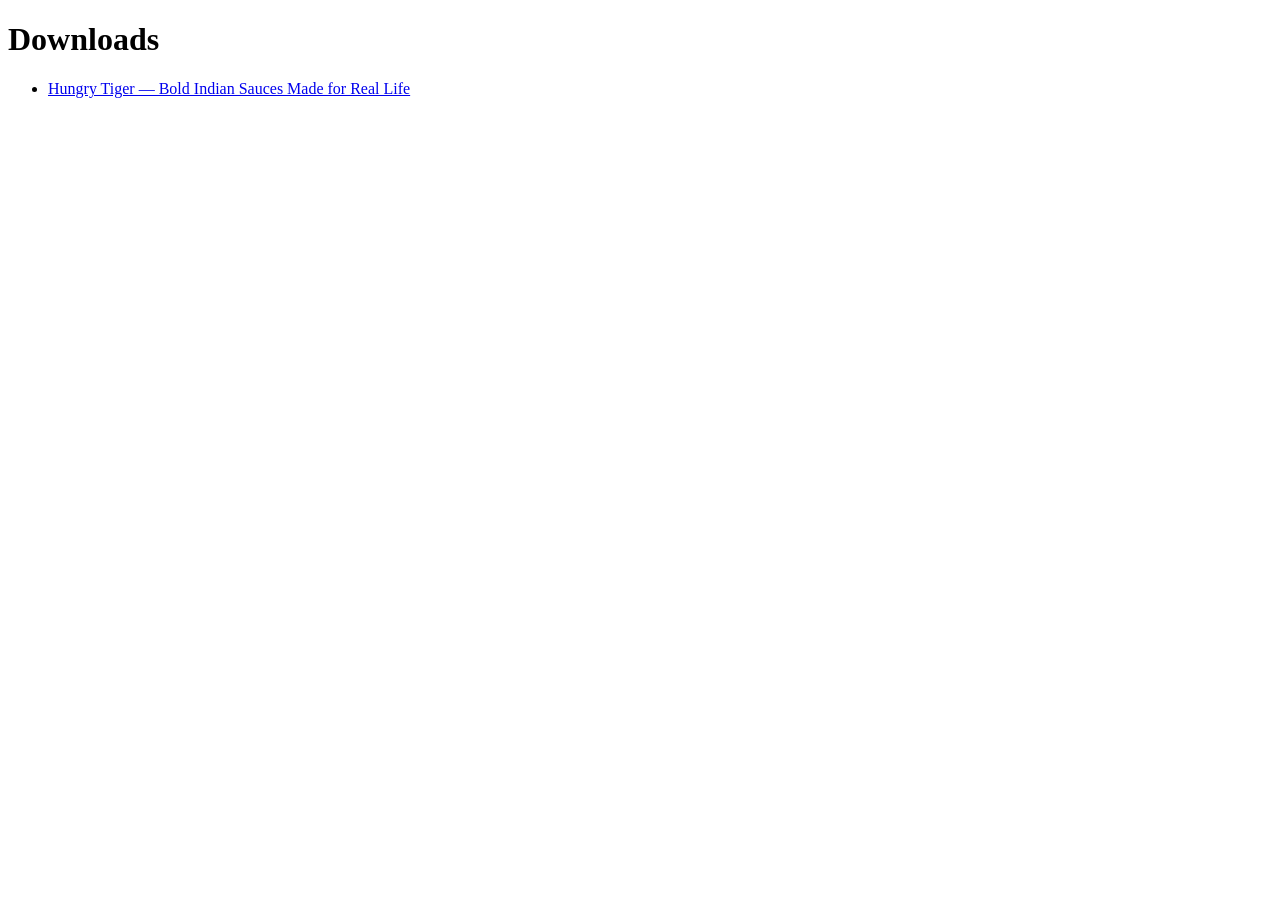
<file: _downloads.html>
<!DOCTYPE html>
<html>

<head>
    <meta charset="UTF-8">
    <title> Downloads </title>
</head>

<body>
    <h1> Downloads </h1>
    <ul>
        <li><a id="https://www.eathungrytiger.com/" href="index.html"> Hungry Tiger — Bold Indian Sauces Made for Real Life </a></li>
    </ul>
</body>

</html>
</file>
<file: external/css/wrk-design-system.css>
/* ============================================
   WRK DESIGN SYSTEM - SIR BEER
   Design tokens and component overrides
   Fast-track implementation with Inter + JetBrains Mono
   ============================================ */

/* ============================================
   1. CSS CUSTOM PROPERTIES (DESIGN TOKENS)
   ============================================ */

:root {
  /* Color Palette - WRK System */
  --color-black: #191919;
  --color-off-black: #282828;
  --color-off-white: #fdfdfd;
  --color-white: #fff;
  --color-burned-orange: #ff6b00;
  --color-orange: #ff7714;
  --color-dark-grey: #646464;
  --color-mid-grey: #a0a0a0;
  --color-light-grey: #e6e6e6;
  --color-paper-grey: #f2f2f2;

  /* Typography */
  --font-display: "Inter", -apple-system, BlinkMacSystemFont, "Segoe UI", sans-serif;
  --font-mono: "JetBrains Mono", "SF Mono", Monaco, "Cascadia Code", monospace;
  --font-weight-regular: 400;
  --font-weight-medium: 500;
  --font-weight-semibold: 600;

  /* Spacing & Layout */
  --gutter-desktop: 2.0833333333vw;
  --gutter-mobile: 5vw;
  --border-radius: 0.4rem;
  --button-height: 4rem;

  /* Transitions */
  --transition-fast: 0.2s cubic-bezier(0.4, 0, 0.2, 1);
  --transition-medium: 0.3s cubic-bezier(0.4, 0, 0.2, 1);

  /* Grid */
  --grid-columns: 16;
  --grid-gap: 1rem;

  /* Legacy compatibility - keep old variable names */
  --brown: var(--color-light-grey);
  --primary: var(--color-black);
  --dark-brown: var(--color-off-black);
}

/* ============================================
   2. BASE STYLES & TYPOGRAPHY OVERRIDES
   ============================================ */

body {
  font-family: var(--font-display);
  font-weight: var(--font-weight-regular);
  line-height: 1.4;
  background-color: var(--color-off-white);
  color: var(--color-dark-grey);
  -webkit-font-smoothing: antialiased;
  -moz-osx-font-smoothing: grayscale;
}

/* Headings - Override Salmond font */
.h1, h1,
.h2, h2,
.h3, h3,
.headline_side,
.headline_modal,
.like_h1 {
  font-family: var(--font-display) !important;
  font-weight: var(--font-weight-semibold);
  line-height: 1.15;
  letter-spacing: -0.05rem;
  color: var(--color-black);
}

/* Responsive heading sizes with clamp() */
.h1, h1 {
  font-size: clamp(2.5rem, 6vw, 5rem);
  letter-spacing: -0.06rem;
}

.h2, h2 {
  font-size: clamp(2rem, 4.5vw, 3.5rem);
  letter-spacing: -0.05rem;
}

.h3, h3,
.h4 {
  font-size: clamp(1.5rem, 3vw, 2.5rem);
  letter-spacing: -0.04rem;
}

/* Body text - Override Graphikx font */
.base_txt,
.txt_header,
p,
.button_txt,
.desc_recipe,
.discount_txt {
  font-family: var(--font-display) !important;
  font-weight: var(--font-weight-regular);
  font-size: clamp(1rem, 1.2vw, 1.125rem);
  line-height: 1.4;
  letter-spacing: -0.012rem;
  color: var(--color-dark-grey);
}

/* Monospace/Technical text */
.caption_txt,
.caption_hero .caption_txt,
.tag_one,
.number_txt {
  font-family: var(--font-mono) !important;
  font-weight: var(--font-weight-regular);
  font-size: clamp(0.75rem, 1vw, 0.875rem);
  text-transform: uppercase;
  letter-spacing: 0.05em;
  color: var(--color-dark-grey);
}

/* Dark paragraph text */
.dark_paragraph {
  color: var(--color-dark-grey);
}

/* ============================================
   3. COLOR SYSTEM OVERRIDES
   ============================================ */

/* Background colors */
.angle_part,
.inside_sides,
.unwrap_part {
  background-color: var(--color-off-white);
}

/* Dark sections - WRK style */
.traditions,
.tradition_part,
.why_part,
.wrapper_base.special_jar {
  background-color: var(--color-off-black) !important;
}

.last_cta {
  background-color: var(--color-paper-grey);
}

/* Light text for dark sections */
.dark_heading,
.traditions .h2,
.traditions h2,
.traditions .h3,
.traditions h3,
.why_part .h2,
.why_part h2,
.why_part .h3,
.why_part h3,
.special_jar .h2,
.special_jar h2 {
  color: var(--color-off-white) !important;
}

.dark_paragraph,
.traditions .base_txt,
.traditions p,
.why_part .base_txt,
.why_part p,
.special_jar .base_txt,
.special_jar p,
.traditions .caption_txt,
.why_part .caption_txt,
.special_jar .caption_txt,
.traditions .number_txt,
.why_part .number_txt,
.special_jar .number_txt,
.traditions .like_h1,
.why_part .like_h1,
.special_jar .like_h1 {
  color: var(--color-mid-grey) !important;
}

/* Links in dark sections */
.traditions a,
.why_part a,
.special_jar a,
.footer a {
  color: var(--color-mid-grey) !important;
}

.traditions a:hover,
.why_part a:hover,
.special_jar a:hover,
.footer a:hover {
  color: var(--color-off-white) !important;
}

/* Override inline background colors for selection */
::selection {
  background: var(--color-burned-orange);
  color: var(--color-white);
}

/* Link colors */
a {
  color: var(--color-black);
  transition: color var(--transition-fast);
}

a:hover {
  color: var(--color-burned-orange);
}

/* ============================================
   4. BUTTON COMPONENT STYLES
   ============================================ */

.button,
.w-commerce-commerceaddtocartbutton {
  height: var(--button-height) !important;
  background-color: var(--color-burned-orange) !important;
  color: var(--color-off-white) !important;
  border: none !important;
  border-radius: var(--border-radius) !important;
  padding: 0 2rem !important;
  font-family: var(--font-display) !important;
  font-size: 1rem !important;
  font-weight: var(--font-weight-medium) !important;
  letter-spacing: -0.01rem !important;
  cursor: pointer;
  transition: all var(--transition-fast) !important;
  display: inline-flex !important;
  align-items: center !important;
  justify-content: center !important;
  text-decoration: none !important;
  overflow: visible !important;
}

.button:hover,
.w-commerce-commerceaddtocartbutton:hover {
  background-color: var(--color-orange) !important;
  transform: translateY(-1px);
  box-shadow: 0 4px 12px rgba(255, 107, 0, 0.2);
}

.button:active,
.w-commerce-commerceaddtocartbutton:active {
  transform: translateY(0);
}

/* Dark variant buttons */
.button.dark,
.button.recipes_spec.dark,
.button.spec_buy.dark {
  background-color: var(--color-black) !important;
  color: var(--color-off-white) !important;
}

.button.dark:hover,
.button.recipes_spec.dark:hover,
.button.spec_buy.dark:hover {
  background-color: var(--color-off-black) !important;
  box-shadow: 0 4px 12px rgba(25, 25, 25, 0.2);
}

/* Remove animated background overlay */
.back_color_button {
  display: none !important;
}

/* Button text */
.button_txt {
  color: inherit !important;
  font-family: var(--font-display) !important;
}

/* ============================================
   5. HEADER & NAVIGATION
   ============================================ */

.header {
  position: fixed;
  top: 0;
  left: 0;
  right: 0;
  z-index: 999;
  background-color: rgba(253, 253, 253, 0.9) !important;
  backdrop-filter: blur(12px);
  -webkit-backdrop-filter: blur(12px);
  border-bottom: 1px solid rgba(230, 230, 230, 0.5);
  transition: background-color var(--transition-medium);
}

.wrapper_header {
  padding-left: var(--gutter-desktop);
  padding-right: var(--gutter-desktop);
}

.txt_header {
  font-family: var(--font-display) !important;
  font-size: 0.9rem;
  font-weight: var(--font-weight-medium);
  color: var(--color-black) !important;
  letter-spacing: -0.01rem;
  transition: color var(--transition-fast);
}

.h-link {
  position: relative;
  text-decoration: none;
}

.h-link:hover .txt_header {
  color: var(--color-burned-orange) !important;
}

/* Navigation underline effect */
.h-link::after {
  content: '';
  position: absolute;
  bottom: -4px;
  left: 0;
  width: 0;
  height: 2px;
  background-color: var(--color-burned-orange);
  transition: width var(--transition-fast);
}

.h-link:hover::after,
.h-link.w--current::after {
  width: 100%;
}

/* Logo */
.logo_box img {
  filter: brightness(0) saturate(100%);
}

/* ============================================
   6. FORM ELEMENTS
   ============================================ */

input[type="email"],
input[type="text"],
textarea,
select,
.input {
  height: var(--button-height);
  background-color: var(--color-white);
  border: 1px solid var(--color-light-grey) !important;
  border-radius: var(--border-radius) !important;
  padding: 0 1rem;
  font-family: var(--font-display);
  font-size: 1rem;
  color: var(--color-black);
  transition: border-color var(--transition-fast);
}

input:focus,
textarea:focus,
select:focus,
.input:focus {
  outline: none;
  border-color: var(--color-burned-orange) !important;
  box-shadow: 0 0 0 3px rgba(255, 107, 0, 0.1);
}

::placeholder {
  color: var(--color-mid-grey);
  opacity: 1;
}

/* Newsletter form */
.email_form_box input {
  background-color: var(--color-white);
  border: 1px solid var(--color-light-grey) !important;
}

/* ============================================
   7. RESPONSIVE ADJUSTMENTS
   ============================================ */

@media screen and (max-width: 1439px) {
  :root {
    --gutter-desktop: 3vw;
  }
}

@media screen and (max-width: 991px) {
  :root {
    --gutter-desktop: 4vw;
  }

  .wrapper_header {
    padding-left: var(--gutter-desktop);
    padding-right: var(--gutter-desktop);
  }
}

@media screen and (max-width: 767px) {
  :root {
    --gutter-mobile: 6vw;
    --button-height: 3.5rem;
  }

  .wrapper_header {
    padding-left: var(--gutter-mobile);
    padding-right: var(--gutter-mobile);
  }

  .h1, h1 {
    font-size: clamp(2rem, 8vw, 3rem);
  }

  .h2, h2 {
    font-size: clamp(1.75rem, 7vw, 2.5rem);
  }

  .base_txt, p {
    font-size: clamp(0.95rem, 4vw, 1.05rem);
  }
}

@media screen and (max-width: 479px) {
  :root {
    --gutter-mobile: 5vw;
  }

  .button {
    padding: 0 1.5rem !important;
    font-size: 0.9rem !important;
  }
}

/* ============================================
   8. UTILITY CLASSES
   ============================================ */

/* Smooth scroll */
html {
  scroll-behavior: smooth;
}

/* Reduced motion support */
@media (prefers-reduced-motion: reduce) {
  *,
  *::before,
  *::after {
    animation-duration: 0.01ms !important;
    animation-iteration-count: 1 !important;
    transition-duration: 0.01ms !important;
  }
}

/* ============================================
   9. SPECIFIC COMPONENT OVERRIDES
   ============================================ */

/* Hero section */
.caption_hero {
  color: var(--color-dark-grey);
}

.dotted_line {
  background-color: var(--color-mid-grey);
}

/* Tags */
.tag_one {
  background-color: var(--color-black);
  color: var(--color-off-white) !important;
  padding: 0.5rem 1rem;
  border-radius: var(--border-radius);
}

/* Tags in dark sections should be inverted */
.traditions .tag_one,
.why_part .tag_one,
.special_jar .tag_one {
  background-color: var(--color-off-white) !important;
  color: var(--color-black) !important;
}

/* Recipe cards */
.card_recipe {
  background-color: var(--color-white);
  border-radius: var(--border-radius);
  transition: transform var(--transition-fast), box-shadow var(--transition-fast);
}

.card_recipe:hover {
  transform: translateY(-2px);
  box-shadow: 0 8px 24px rgba(0, 0, 0, 0.08);
}

/* Footer */
.footer_part,
.footer {
  background-color: var(--color-off-black) !important;
  color: var(--color-mid-grey);
}

.footer .base_txt,
.footer p,
.footer_part .base_txt,
.footer_part p {
  color: var(--color-mid-grey) !important;
}

.f-link {
  color: var(--color-mid-grey) !important;
  transition: color var(--transition-fast);
}

.f-link:hover {
  color: var(--color-off-white) !important;
}

.footer_txt {
  color: var(--color-off-white) !important;
}

/* Discount/Newsletter section */
.left_discount {
  background-color: var(--color-paper-grey);
}

/* Recipe tag */
.tag_recipe {
  font-family: var(--font-mono) !important;
  background-color: var(--color-light-grey);
  color: var(--color-black);
  padding: 0.25rem 0.75rem;
  border-radius: calc(var(--border-radius) * 0.5);
  font-size: 0.75rem;
}

/* Modal overlays */
.modal_recipe {
  background-color: rgba(25, 25, 25, 0.75);
}

.close_modal {
  background-color: var(--color-black);
  color: var(--color-off-white);
  border-radius: 50%;
  transition: background-color var(--transition-fast);
}

.close_modal:hover {
  background-color: var(--color-burned-orange);
}

/* ============================================
   10. GRID SYSTEM & LAYOUT
   ============================================ */

/* 16-column grid for larger screens */
.wrapper,
.wrapper_base,
.wrapper_hero,
.wrapper_sides {
  display: grid;
  grid-template-columns: repeat(16, 1fr);
  column-gap: var(--grid-gap);
  padding-left: var(--gutter-desktop);
  padding-right: var(--gutter-desktop);
}

/* Specific grid configurations */
.wrapper_header {
  display: grid;
  grid-template-columns: 1fr auto 1fr;
  align-items: center;
}

/* Grid spans for content areas */
.middle_al,
.middle_matters {
  grid-column: 1 / -1;
}

/* Responsive grid adjustments */
@media screen and (max-width: 1439px) {
  .wrapper,
  .wrapper_base,
  .wrapper_hero {
    grid-template-columns: repeat(12, 1fr);
  }
}

@media screen and (max-width: 991px) {
  .wrapper,
  .wrapper_base,
  .wrapper_hero {
    grid-template-columns: repeat(8, 1fr);
  }
}

@media screen and (max-width: 767px) {
  .wrapper,
  .wrapper_base,
  .wrapper_hero,
  .wrapper_sides {
    grid-template-columns: repeat(4, 1fr);
    padding-left: var(--gutter-mobile);
    padding-right: var(--gutter-mobile);
  }
}

/* ============================================
   11. SPACING SYSTEM
   ============================================ */

/* Section spacing - consistent rhythm */
.section_paragraph,
.h2_box,
.txt_box,
.description_inside {
  margin-bottom: clamp(2rem, 4vw, 4rem);
}

/* Hero sections */
.hero_section,
.hero_about {
  padding-top: clamp(8rem, 15vh, 12rem);
  padding-bottom: clamp(5rem, 10vh, 8rem);
}

/* Content sections */
.angle_part,
.inside_sides,
.unwrap_part,
.traditions,
.why_part {
  padding-top: clamp(4rem, 8vw, 8rem);
  padding-bottom: clamp(4rem, 8vw, 8rem);
}

/* Smaller sections */
.last_cta,
.discount_newsletter {
  padding-top: clamp(3rem, 6vw, 6rem);
  padding-bottom: clamp(3rem, 6vw, 6rem);
}

/* Card spacing */
.card_box {
  margin-bottom: clamp(2rem, 4vw, 3rem);
}

/* ============================================
   12. ANIMATION & INTERACTION REFINEMENT
   ============================================ */

/* Standardize all transitions */
* {
  transition-timing-function: cubic-bezier(0.4, 0, 0.2, 1);
}

/* Smooth scroll behavior */
html {
  scroll-behavior: smooth;
}

/* Hover effects for interactive elements */
.card_box,
.item_tradition,
.card_recipe {
  transition: transform var(--transition-fast), box-shadow var(--transition-fast);
}

.card_box:hover,
.item_tradition:hover {
  transform: translateY(-2px);
}

/* Image hover effects */
.image_box img,
.image_recipe img {
  transition: transform var(--transition-medium);
}

.image_box:hover img,
.image_recipe:hover img {
  transform: scale(1.02);
}

/* Link hover effects - enhanced */
.mobile_link,
.f-link {
  position: relative;
  transition: color var(--transition-fast);
}

/* Reduce motion for accessibility */
@media (prefers-reduced-motion: reduce) {
  *,
  *::before,
  *::after {
    animation-duration: 0.01ms !important;
    animation-iteration-count: 1 !important;
    transition-duration: 0.01ms !important;
    scroll-behavior: auto !important;
  }
}

/* ============================================
   13. PERFORMANCE OPTIMIZATIONS
   ============================================ */

/* Hardware acceleration for animations */
.button,
.card_recipe,
.card_box,
.h-link::after {
  will-change: transform;
}

/* Prevent layout shift */
img,
video {
  max-width: 100%;
  height: auto;
}

/* Optimize font rendering */
body {
  text-rendering: optimizeLegibility;
  -webkit-font-smoothing: antialiased;
  -moz-osx-font-smoothing: grayscale;
}

/* ============================================
   14. UTILITY CLASSES
   ============================================ */

/* Text utilities */
.text-balance {
  text-wrap: balance;
}

/* Spacing utilities */
.mt-0 { margin-top: 0 !important; }
.mb-0 { margin-bottom: 0 !important; }
.pt-0 { padding-top: 0 !important; }
.pb-0 { padding-bottom: 0 !important; }

/* Display utilities */
.hide-mobile {
  display: block;
}

@media screen and (max-width: 767px) {
  .hide-mobile {
    display: none !important;
  }
}

.hide-desktop {
  display: none;
}

@media screen and (max-width: 767px) {
  .hide-desktop {
    display: block !important;
  }
}
</file>
<file: external/css/hungry-tiger.webflow.shared.bb04e25ad.min.css>
html {
    -webkit-text-size-adjust: 100%;
    -ms-text-size-adjust: 100%;
    font-family: sans-serif;
}

body {
    margin: 0;
}

article,
aside,
details,
figcaption,
figure,
footer,
header,
hgroup,
main,
menu,
nav,
section,
summary {
    display: block;
}

audio,
canvas,
progress,
video {
    vertical-align: baseline;
    display: inline-block;
}

audio:not([controls]) {
    height: 0;
    display: none;
}

[hidden],
template {
    display: none;
}

a {
    background-color: #0000;
}

a:active,
a:hover {
    outline: 0;
}

abbr[title] {
    border-bottom: 1px dotted;
}

b,
strong {
    font-weight: 700;
}

dfn {
    font-style: italic;
}

h1 {
    margin: 0.67em 0;
    font-size: 2em;
}

mark {
    color: #000;
    background: #ff0;
}

small {
    font-size: 80%;
}

sub,
sup {
    vertical-align: baseline;
    font-size: 75%;
    line-height: 0;
    position: relative;
}

sup {
    top: -0.5em;
}

sub {
    bottom: -0.25em;
}

img {
    border: 0;
}

svg:not(:root) {
    overflow: hidden;
}

hr {
    box-sizing: content-box;
    height: 0;
}

pre {
    overflow: auto;
}

code,
kbd,
pre,
samp {
    font-family: monospace;
    font-size: 1em;
}

button,
input,
optgroup,
select,
textarea {
    color: inherit;
    font: inherit;
    margin: 0;
}

button {
    overflow: visible;
}

button,
select {
    text-transform: none;
}

button,
html input[type="button"],
input[type="reset"] {
    -webkit-appearance: button;
    cursor: pointer;
}

button[disabled],
html input[disabled] {
    cursor: default;
}

button::-moz-focus-inner,
input::-moz-focus-inner {
    border: 0;
    padding: 0;
}

input {
    line-height: normal;
}

input[type="checkbox"],
input[type="radio"] {
    box-sizing: border-box;
    padding: 0;
}

input[type="number"]::-webkit-inner-spin-button,
input[type="number"]::-webkit-outer-spin-button {
    height: auto;
}

input[type="search"] {
    -webkit-appearance: none;
}

input[type="search"]::-webkit-search-cancel-button,
input[type="search"]::-webkit-search-decoration {
    -webkit-appearance: none;
}

legend {
    border: 0;
    padding: 0;
}

textarea {
    overflow: auto;
}

optgroup {
    font-weight: 700;
}

table {
    border-collapse: collapse;
    border-spacing: 0;
}

td,
th {
    padding: 0;
}

@font-face {
    font-family: webflow-icons;
    src: url([data-uri])
        format("truetype");
    font-weight: 400;
    font-style: normal;
}

[class^="w-icon-"],
[class*="\ w-icon-"] {
    speak: none;
    font-variant: normal;
    text-transform: none;
    -webkit-font-smoothing: antialiased;
    -moz-osx-font-smoothing: grayscale;
    font-style: normal;
    font-weight: 400;
    line-height: 1;
    font-family: webflow-icons !important;
}

.w-icon-slider-right:before {
    content: "";
}

.w-icon-slider-left:before {
    content: "";
}

.w-icon-nav-menu:before {
    content: "";
}

.w-icon-arrow-down:before,
.w-icon-dropdown-toggle:before {
    content: "";
}

.w-icon-file-upload-remove:before {
    content: "";
}

.w-icon-file-upload-icon:before {
    content: "";
}

* {
    box-sizing: border-box;
}

html {
    height: 100%;
}

body {
    color: #333;
    background-color: #fff;
    min-height: 100%;
    margin: 0;
    font-family: Arial, sans-serif;
    font-size: 14px;
    line-height: 20px;
}

img {
    vertical-align: middle;
    max-width: 100%;
    display: inline-block;
}

html.w-mod-touch * {
    background-attachment: scroll !important;
}

.w-block {
    display: block;
}

.w-inline-block {
    max-width: 100%;
    display: inline-block;
}

.w-clearfix:before,
.w-clearfix:after {
    content: " ";
    grid-area: 1/1/2/2;
    display: table;
}

.w-clearfix:after {
    clear: both;
}

.w-hidden {
    display: none;
}

.w-button {
    color: #fff;
    line-height: inherit;
    cursor: pointer;
    background-color: #3898ec;
    border: 0;
    border-radius: 0;
    padding: 9px 15px;
    text-decoration: none;
    display: inline-block;
}

input.w-button {
    -webkit-appearance: button;
}

html[data-w-dynpage] [data-w-cloak] {
    color: #0000 !important;
}

.w-code-block {
    margin: unset;
}

pre.w-code-block code {
    all: inherit;
}

.w-optimization {
    display: contents;
}

.w-webflow-badge,
.w-webflow-badge > img {
    box-sizing: unset;
    width: unset;
    height: unset;
    max-height: unset;
    max-width: unset;
    min-height: unset;
    min-width: unset;
    margin: unset;
    padding: unset;
    float: unset;
    clear: unset;
    border: unset;
    border-radius: unset;
    background: unset;
    background-image: unset;
    background-position: unset;
    background-size: unset;
    background-repeat: unset;
    background-origin: unset;
    background-clip: unset;
    background-attachment: unset;
    background-color: unset;
    box-shadow: unset;
    transform: unset;
    direction: unset;
    font-family: unset;
    font-weight: unset;
    color: unset;
    font-size: unset;
    line-height: unset;
    font-style: unset;
    font-variant: unset;
    text-align: unset;
    letter-spacing: unset;
    -webkit-text-decoration: unset;
    text-decoration: unset;
    text-indent: unset;
    text-transform: unset;
    list-style-type: unset;
    text-shadow: unset;
    vertical-align: unset;
    cursor: unset;
    white-space: unset;
    word-break: unset;
    word-spacing: unset;
    word-wrap: unset;
    transition: unset;
}

.w-webflow-badge {
    white-space: nowrap;
    cursor: pointer;
    box-shadow:
        0 0 0 1px #0000001a,
        0 1px 3px #0000001a;
    visibility: visible !important;
    opacity: 1 !important;
    z-index: 2147483647 !important;
    color: #aaadb0 !important;
    overflow: unset !important;
    background-color: #fff !important;
    border-radius: 3px !important;
    width: auto !important;
    height: auto !important;
    margin: 0 !important;
    padding: 6px !important;
    font-size: 12px !important;
    line-height: 14px !important;
    text-decoration: none !important;
    display: inline-block !important;
    position: fixed !important;
    inset: auto 12px 12px auto !important;
    transform: none !important;
}

.w-webflow-badge > img {
    position: unset;
    visibility: unset !important;
    opacity: 1 !important;
    vertical-align: middle !important;
    display: inline-block !important;
}

h1,
h2,
h3,
h4,
h5,
h6 {
    margin-bottom: 10px;
    font-weight: 700;
}

h1 {
    margin-top: 20px;
    font-size: 38px;
    line-height: 44px;
}

h2 {
    margin-top: 20px;
    font-size: 32px;
    line-height: 36px;
}

h3 {
    margin-top: 20px;
    font-size: 24px;
    line-height: 30px;
}

h4 {
    margin-top: 10px;
    font-size: 18px;
    line-height: 24px;
}

h5 {
    margin-top: 10px;
    font-size: 14px;
    line-height: 20px;
}

h6 {
    margin-top: 10px;
    font-size: 12px;
    line-height: 18px;
}

p {
    margin-top: 0;
    margin-bottom: 10px;
}

blockquote {
    border-left: 5px solid #e2e2e2;
    margin: 0 0 10px;
    padding: 10px 20px;
    font-size: 18px;
    line-height: 22px;
}

figure {
    margin: 0 0 10px;
}

figcaption {
    text-align: center;
    margin-top: 5px;
}

ul,
ol {
    margin-top: 0;
    margin-bottom: 10px;
    padding-left: 40px;
}

.w-list-unstyled {
    padding-left: 0;
    list-style: none;
}

.w-embed:before,
.w-embed:after {
    content: " ";
    grid-area: 1/1/2/2;
    display: table;
}

.w-embed:after {
    clear: both;
}

.w-video {
    width: 100%;
    padding: 0;
    position: relative;
}

.w-video iframe,
.w-video object,
.w-video embed {
    border: none;
    width: 100%;
    height: 100%;
    position: absolute;
    top: 0;
    left: 0;
}

fieldset {
    border: 0;
    margin: 0;
    padding: 0;
}

button,
[type="button"],
[type="reset"] {
    cursor: pointer;
    -webkit-appearance: button;
    border: 0;
}

.w-form {
    margin: 0 0 15px;
}

.w-form-done {
    text-align: center;
    background-color: #ddd;
    padding: 20px;
    display: none;
}

.w-form-fail {
    background-color: #ffdede;
    margin-top: 10px;
    padding: 10px;
    display: none;
}

label {
    margin-bottom: 5px;
    font-weight: 700;
    display: block;
}

.w-input,
.w-select {
    color: #333;
    vertical-align: middle;
    background-color: #fff;
    border: 1px solid #ccc;
    width: 100%;
    height: 38px;
    margin-bottom: 10px;
    padding: 8px 12px;
    font-size: 14px;
    line-height: 1.42857;
    display: block;
}

.w-input::placeholder,
.w-select::placeholder {
    color: #999;
}

.w-input:focus,
.w-select:focus {
    border-color: #3898ec;
    outline: 0;
}

.w-input[disabled],
.w-select[disabled],
.w-input[readonly],
.w-select[readonly],
fieldset[disabled] .w-input,
fieldset[disabled] .w-select {
    cursor: not-allowed;
}

.w-input[disabled]:not(.w-input-disabled),
.w-select[disabled]:not(.w-input-disabled),
.w-input[readonly],
.w-select[readonly],
fieldset[disabled]:not(.w-input-disabled) .w-input,
fieldset[disabled]:not(.w-input-disabled) .w-select {
    background-color: #eee;
}

textarea.w-input,
textarea.w-select {
    height: auto;
}

.w-select {
    background-color: #f3f3f3;
}

.w-select[multiple] {
    height: auto;
}

.w-form-label {
    cursor: pointer;
    margin-bottom: 0;
    font-weight: 400;
    display: inline-block;
}

.w-radio {
    margin-bottom: 5px;
    padding-left: 20px;
    display: block;
}

.w-radio:before,
.w-radio:after {
    content: " ";
    grid-area: 1/1/2/2;
    display: table;
}

.w-radio:after {
    clear: both;
}

.w-radio-input {
    float: left;
    margin: 3px 0 0 -20px;
    line-height: normal;
}

.w-file-upload {
    margin-bottom: 10px;
    display: block;
}

.w-file-upload-input {
    opacity: 0;
    z-index: -100;
    width: 0.1px;
    height: 0.1px;
    position: absolute;
    overflow: hidden;
}

.w-file-upload-default,
.w-file-upload-uploading,
.w-file-upload-success {
    color: #333;
    display: inline-block;
}

.w-file-upload-error {
    margin-top: 10px;
    display: block;
}

.w-file-upload-default.w-hidden,
.w-file-upload-uploading.w-hidden,
.w-file-upload-error.w-hidden,
.w-file-upload-success.w-hidden {
    display: none;
}

.w-file-upload-uploading-btn {
    cursor: pointer;
    background-color: #fafafa;
    border: 1px solid #ccc;
    margin: 0;
    padding: 8px 12px;
    font-size: 14px;
    font-weight: 400;
    display: flex;
}

.w-file-upload-file {
    background-color: #fafafa;
    border: 1px solid #ccc;
    flex-grow: 1;
    justify-content: space-between;
    margin: 0;
    padding: 8px 9px 8px 11px;
    display: flex;
}

.w-file-upload-file-name {
    font-size: 14px;
    font-weight: 400;
    display: block;
}

.w-file-remove-link {
    cursor: pointer;
    width: auto;
    height: auto;
    margin-top: 3px;
    margin-left: 10px;
    padding: 3px;
    display: block;
}

.w-icon-file-upload-remove {
    margin: auto;
    font-size: 10px;
}

.w-file-upload-error-msg {
    color: #ea384c;
    padding: 2px 0;
    display: inline-block;
}

.w-file-upload-info {
    padding: 0 12px;
    line-height: 38px;
    display: inline-block;
}

.w-file-upload-label {
    cursor: pointer;
    background-color: #fafafa;
    border: 1px solid #ccc;
    margin: 0;
    padding: 8px 12px;
    font-size: 14px;
    font-weight: 400;
    display: inline-block;
}

.w-icon-file-upload-icon,
.w-icon-file-upload-uploading {
    width: 20px;
    margin-right: 8px;
    display: inline-block;
}

.w-icon-file-upload-uploading {
    height: 20px;
}

.w-container {
    max-width: 940px;
    margin-left: auto;
    margin-right: auto;
}

.w-container:before,
.w-container:after {
    content: " ";
    grid-area: 1/1/2/2;
    display: table;
}

.w-container:after {
    clear: both;
}

.w-container .w-row {
    margin-left: -10px;
    margin-right: -10px;
}

.w-row:before,
.w-row:after {
    content: " ";
    grid-area: 1/1/2/2;
    display: table;
}

.w-row:after {
    clear: both;
}

.w-row .w-row {
    margin-left: 0;
    margin-right: 0;
}

.w-col {
    float: left;
    width: 100%;
    min-height: 1px;
    padding-left: 10px;
    padding-right: 10px;
    position: relative;
}

.w-col .w-col {
    padding-left: 0;
    padding-right: 0;
}

.w-col-1 {
    width: 8.33333%;
}

.w-col-2 {
    width: 16.6667%;
}

.w-col-3 {
    width: 25%;
}

.w-col-4 {
    width: 33.3333%;
}

.w-col-5 {
    width: 41.6667%;
}

.w-col-6 {
    width: 50%;
}

.w-col-7 {
    width: 58.3333%;
}

.w-col-8 {
    width: 66.6667%;
}

.w-col-9 {
    width: 75%;
}

.w-col-10 {
    width: 83.3333%;
}

.w-col-11 {
    width: 91.6667%;
}

.w-col-12 {
    width: 100%;
}

.w-hidden-main {
    display: none !important;
}

@media screen and (max-width: 991px) {
    .w-container {
        max-width: 728px;
    }

    .w-hidden-main {
        display: inherit !important;
    }

    .w-hidden-medium {
        display: none !important;
    }

    .w-col-medium-1 {
        width: 8.33333%;
    }

    .w-col-medium-2 {
        width: 16.6667%;
    }

    .w-col-medium-3 {
        width: 25%;
    }

    .w-col-medium-4 {
        width: 33.3333%;
    }

    .w-col-medium-5 {
        width: 41.6667%;
    }

    .w-col-medium-6 {
        width: 50%;
    }

    .w-col-medium-7 {
        width: 58.3333%;
    }

    .w-col-medium-8 {
        width: 66.6667%;
    }

    .w-col-medium-9 {
        width: 75%;
    }

    .w-col-medium-10 {
        width: 83.3333%;
    }

    .w-col-medium-11 {
        width: 91.6667%;
    }

    .w-col-medium-12 {
        width: 100%;
    }

    .w-col-stack {
        width: 100%;
        left: auto;
        right: auto;
    }
}

@media screen and (max-width: 767px) {
    .w-hidden-main,
    .w-hidden-medium {
        display: inherit !important;
    }

    .w-hidden-small {
        display: none !important;
    }

    .w-row,
    .w-container .w-row {
        margin-left: 0;
        margin-right: 0;
    }

    .w-col {
        width: 100%;
        left: auto;
        right: auto;
    }

    .w-col-small-1 {
        width: 8.33333%;
    }

    .w-col-small-2 {
        width: 16.6667%;
    }

    .w-col-small-3 {
        width: 25%;
    }

    .w-col-small-4 {
        width: 33.3333%;
    }

    .w-col-small-5 {
        width: 41.6667%;
    }

    .w-col-small-6 {
        width: 50%;
    }

    .w-col-small-7 {
        width: 58.3333%;
    }

    .w-col-small-8 {
        width: 66.6667%;
    }

    .w-col-small-9 {
        width: 75%;
    }

    .w-col-small-10 {
        width: 83.3333%;
    }

    .w-col-small-11 {
        width: 91.6667%;
    }

    .w-col-small-12 {
        width: 100%;
    }
}

@media screen and (max-width: 479px) {
    .w-container {
        max-width: none;
    }

    .w-hidden-main,
    .w-hidden-medium,
    .w-hidden-small {
        display: inherit !important;
    }

    .w-hidden-tiny {
        display: none !important;
    }

    .w-col {
        width: 100%;
    }

    .w-col-tiny-1 {
        width: 8.33333%;
    }

    .w-col-tiny-2 {
        width: 16.6667%;
    }

    .w-col-tiny-3 {
        width: 25%;
    }

    .w-col-tiny-4 {
        width: 33.3333%;
    }

    .w-col-tiny-5 {
        width: 41.6667%;
    }

    .w-col-tiny-6 {
        width: 50%;
    }

    .w-col-tiny-7 {
        width: 58.3333%;
    }

    .w-col-tiny-8 {
        width: 66.6667%;
    }

    .w-col-tiny-9 {
        width: 75%;
    }

    .w-col-tiny-10 {
        width: 83.3333%;
    }

    .w-col-tiny-11 {
        width: 91.6667%;
    }

    .w-col-tiny-12 {
        width: 100%;
    }
}

.w-widget {
    position: relative;
}

.w-widget-map {
    width: 100%;
    height: 400px;
}

.w-widget-map label {
    width: auto;
    display: inline;
}

.w-widget-map img {
    max-width: inherit;
}

.w-widget-map .gm-style-iw {
    text-align: center;
}

.w-widget-map .gm-style-iw > button {
    display: none !important;
}

.w-widget-twitter {
    overflow: hidden;
}

.w-widget-twitter-count-shim {
    vertical-align: top;
    text-align: center;
    background: #fff;
    border: 1px solid #758696;
    border-radius: 3px;
    width: 28px;
    height: 20px;
    display: inline-block;
    position: relative;
}

.w-widget-twitter-count-shim * {
    pointer-events: none;
    -webkit-user-select: none;
    user-select: none;
}

.w-widget-twitter-count-shim .w-widget-twitter-count-inner {
    text-align: center;
    color: #999;
    font-family: serif;
    font-size: 15px;
    line-height: 12px;
    position: relative;
}

.w-widget-twitter-count-shim .w-widget-twitter-count-clear {
    display: block;
    position: relative;
}

.w-widget-twitter-count-shim.w--large {
    width: 36px;
    height: 28px;
}

.w-widget-twitter-count-shim.w--large .w-widget-twitter-count-inner {
    font-size: 18px;
    line-height: 18px;
}

.w-widget-twitter-count-shim:not(.w--vertical) {
    margin-left: 5px;
    margin-right: 8px;
}

.w-widget-twitter-count-shim:not(.w--vertical).w--large {
    margin-left: 6px;
}

.w-widget-twitter-count-shim:not(.w--vertical):before,
.w-widget-twitter-count-shim:not(.w--vertical):after {
    content: " ";
    pointer-events: none;
    border: solid #0000;
    width: 0;
    height: 0;
    position: absolute;
    top: 50%;
    left: 0;
}

.w-widget-twitter-count-shim:not(.w--vertical):before {
    border-width: 4px;
    border-color: #75869600 #5d6c7b #75869600 #75869600;
    margin-top: -4px;
    margin-left: -9px;
}

.w-widget-twitter-count-shim:not(.w--vertical).w--large:before {
    border-width: 5px;
    margin-top: -5px;
    margin-left: -10px;
}

.w-widget-twitter-count-shim:not(.w--vertical):after {
    border-width: 4px;
    border-color: #fff0 #fff #fff0 #fff0;
    margin-top: -4px;
    margin-left: -8px;
}

.w-widget-twitter-count-shim:not(.w--vertical).w--large:after {
    border-width: 5px;
    margin-top: -5px;
    margin-left: -9px;
}

.w-widget-twitter-count-shim.w--vertical {
    width: 61px;
    height: 33px;
    margin-bottom: 8px;
}

.w-widget-twitter-count-shim.w--vertical:before,
.w-widget-twitter-count-shim.w--vertical:after {
    content: " ";
    pointer-events: none;
    border: solid #0000;
    width: 0;
    height: 0;
    position: absolute;
    top: 100%;
    left: 50%;
}

.w-widget-twitter-count-shim.w--vertical:before {
    border-width: 5px;
    border-color: #5d6c7b #75869600 #75869600;
    margin-left: -5px;
}

.w-widget-twitter-count-shim.w--vertical:after {
    border-width: 4px;
    border-color: #fff #fff0 #fff0;
    margin-left: -4px;
}

.w-widget-twitter-count-shim.w--vertical .w-widget-twitter-count-inner {
    font-size: 18px;
    line-height: 22px;
}

.w-widget-twitter-count-shim.w--vertical.w--large {
    width: 76px;
}

.w-background-video {
    color: #fff;
    height: 500px;
    position: relative;
    overflow: hidden;
}

.w-background-video > video {
    object-fit: cover;
    z-index: -100;
    background-position: 50%;
    background-size: cover;
    width: 100%;
    height: 100%;
    margin: auto;
    position: absolute;
    inset: -100%;
}

.w-background-video > video::-webkit-media-controls-start-playback-button {
    -webkit-appearance: none;
    display: none !important;
}

.w-background-video--control {
    background-color: #0000;
    padding: 0;
    position: absolute;
    bottom: 1em;
    right: 1em;
}

.w-background-video--control > [hidden] {
    display: none !important;
}

.w-slider {
    text-align: center;
    clear: both;
    -webkit-tap-highlight-color: #0000;
    tap-highlight-color: #0000;
    background: #ddd;
    height: 300px;
    position: relative;
}

.w-slider-mask {
    z-index: 1;
    white-space: nowrap;
    height: 100%;
    display: block;
    position: relative;
    left: 0;
    right: 0;
    overflow: hidden;
}

.w-slide {
    vertical-align: top;
    white-space: normal;
    text-align: left;
    width: 100%;
    height: 100%;
    display: inline-block;
    position: relative;
}

.w-slider-nav {
    z-index: 2;
    text-align: center;
    -webkit-tap-highlight-color: #0000;
    tap-highlight-color: #0000;
    height: 40px;
    margin: auto;
    padding-top: 10px;
    position: absolute;
    inset: auto 0 0;
}

.w-slider-nav.w-round > div {
    border-radius: 100%;
}

.w-slider-nav.w-num > div {
    font-size: inherit;
    line-height: inherit;
    width: auto;
    height: auto;
    padding: 0.2em 0.5em;
}

.w-slider-nav.w-shadow > div {
    box-shadow: 0 0 3px #3336;
}

.w-slider-nav-invert {
    color: #fff;
}

.w-slider-nav-invert > div {
    background-color: #2226;
}

.w-slider-nav-invert > div.w-active {
    background-color: #222;
}

.w-slider-dot {
    cursor: pointer;
    background-color: #fff6;
    width: 1em;
    height: 1em;
    margin: 0 3px 0.5em;
    transition:
        background-color 0.1s,
        color 0.1s;
    display: inline-block;
    position: relative;
}

.w-slider-dot.w-active {
    background-color: #fff;
}

.w-slider-dot:focus {
    outline: none;
    box-shadow: 0 0 0 2px #fff;
}

.w-slider-dot:focus.w-active {
    box-shadow: none;
}

.w-slider-arrow-left,
.w-slider-arrow-right {
    cursor: pointer;
    color: #fff;
    -webkit-tap-highlight-color: #0000;
    tap-highlight-color: #0000;
    -webkit-user-select: none;
    user-select: none;
    width: 80px;
    margin: auto;
    font-size: 40px;
    position: absolute;
    inset: 0;
    overflow: hidden;
}

.w-slider-arrow-left [class^="w-icon-"],
.w-slider-arrow-right [class^="w-icon-"],
.w-slider-arrow-left [class*="\ w-icon-"],
.w-slider-arrow-right [class*="\ w-icon-"] {
    position: absolute;
}

.w-slider-arrow-left:focus,
.w-slider-arrow-right:focus {
    outline: 0;
}

.w-slider-arrow-left {
    z-index: 3;
    right: auto;
}

.w-slider-arrow-right {
    z-index: 4;
    left: auto;
}

.w-icon-slider-left,
.w-icon-slider-right {
    width: 1em;
    height: 1em;
    margin: auto;
    inset: 0;
}

.w-slider-aria-label {
    clip: rect(0 0 0 0);
    border: 0;
    width: 1px;
    height: 1px;
    margin: -1px;
    padding: 0;
    position: absolute;
    overflow: hidden;
}

.w-slider-force-show {
    display: block !important;
}

.w-dropdown {
    text-align: left;
    z-index: 900;
    margin-left: auto;
    margin-right: auto;
    display: inline-block;
    position: relative;
}

.w-dropdown-btn,
.w-dropdown-toggle,
.w-dropdown-link {
    vertical-align: top;
    color: #222;
    text-align: left;
    white-space: nowrap;
    margin-left: auto;
    margin-right: auto;
    padding: 20px;
    text-decoration: none;
    position: relative;
}

.w-dropdown-toggle {
    -webkit-user-select: none;
    user-select: none;
    cursor: pointer;
    padding-right: 40px;
    display: inline-block;
}

.w-dropdown-toggle:focus {
    outline: 0;
}

.w-icon-dropdown-toggle {
    width: 1em;
    height: 1em;
    margin: auto 20px auto auto;
    position: absolute;
    top: 0;
    bottom: 0;
    right: 0;
}

.w-dropdown-list {
    background: #ddd;
    min-width: 100%;
    display: none;
    position: absolute;
}

.w-dropdown-list.w--open {
    display: block;
}

.w-dropdown-link {
    color: #222;
    padding: 10px 20px;
    display: block;
}

.w-dropdown-link.w--current {
    color: #0082f3;
}

.w-dropdown-link:focus {
    outline: 0;
}

@media screen and (max-width: 767px) {
    .w-nav-brand {
        padding-left: 10px;
    }
}

.w-lightbox-backdrop {
    cursor: auto;
    letter-spacing: normal;
    text-indent: 0;
    text-shadow: none;
    text-transform: none;
    visibility: visible;
    white-space: normal;
    word-break: normal;
    word-spacing: normal;
    word-wrap: normal;
    color: #fff;
    text-align: center;
    z-index: 2000;
    opacity: 0;
    -webkit-user-select: none;
    -moz-user-select: none;
    -webkit-tap-highlight-color: transparent;
    background: #000000e6;
    outline: 0;
    font-family:
        Helvetica Neue,
        Helvetica,
        Ubuntu,
        Segoe UI,
        Verdana,
        sans-serif;
    font-size: 17px;
    font-style: normal;
    font-weight: 300;
    line-height: 1.2;
    list-style: disc;
    position: fixed;
    inset: 0;
    -webkit-transform: translate(0);
}

.w-lightbox-backdrop,
.w-lightbox-container {
    -webkit-overflow-scrolling: touch;
    height: 100%;
    overflow: auto;
}

.w-lightbox-content {
    height: 100vh;
    position: relative;
    overflow: hidden;
}

.w-lightbox-view {
    opacity: 0;
    width: 100vw;
    height: 100vh;
    position: absolute;
}

.w-lightbox-view:before {
    content: "";
    height: 100vh;
}

.w-lightbox-group,
.w-lightbox-group .w-lightbox-view,
.w-lightbox-group .w-lightbox-view:before {
    height: 86vh;
}

.w-lightbox-frame,
.w-lightbox-view:before {
    vertical-align: middle;
    display: inline-block;
}

.w-lightbox-figure {
    margin: 0;
    position: relative;
}

.w-lightbox-group .w-lightbox-figure {
    cursor: pointer;
}

.w-lightbox-img {
    width: auto;
    max-width: none;
    height: auto;
}

.w-lightbox-image {
    float: none;
    max-width: 100vw;
    max-height: 100vh;
    display: block;
}

.w-lightbox-group .w-lightbox-image {
    max-height: 86vh;
}

.w-lightbox-caption {
    text-align: left;
    text-overflow: ellipsis;
    white-space: nowrap;
    background: #0006;
    padding: 0.5em 1em;
    position: absolute;
    bottom: 0;
    left: 0;
    right: 0;
    overflow: hidden;
}

.w-lightbox-embed {
    width: 100%;
    height: 100%;
    position: absolute;
    inset: 0;
}

.w-lightbox-control {
    cursor: pointer;
    background-position: 50%;
    background-repeat: no-repeat;
    background-size: 24px;
    width: 4em;
    transition: all 0.3s;
    position: absolute;
    top: 0;
}

.w-lightbox-left {
    background-image: url([data-uri]);
    display: none;
    bottom: 0;
    left: 0;
}

.w-lightbox-right {
    background-image: url([data-uri]);
    display: none;
    bottom: 0;
    right: 0;
}

.w-lightbox-close {
    background-image: url([data-uri]);
    background-size: 18px;
    height: 2.6em;
    right: 0;
}

.w-lightbox-strip {
    white-space: nowrap;
    padding: 0 1vh;
    line-height: 0;
    position: absolute;
    bottom: 0;
    left: 0;
    right: 0;
    overflow: auto hidden;
}

.w-lightbox-item {
    box-sizing: content-box;
    cursor: pointer;
    width: 10vh;
    padding: 2vh 1vh;
    display: inline-block;
    -webkit-transform: translate(0, 0);
}

.w-lightbox-active {
    opacity: 0.3;
}

.w-lightbox-thumbnail {
    background: #222;
    height: 10vh;
    position: relative;
    overflow: hidden;
}

.w-lightbox-thumbnail-image {
    position: absolute;
    top: 0;
    left: 0;
}

.w-lightbox-thumbnail .w-lightbox-tall {
    width: 100%;
    top: 50%;
    transform: translateY(-50%);
}

.w-lightbox-thumbnail .w-lightbox-wide {
    height: 100%;
    left: 50%;
    transform: translate(-50%);
}

.w-lightbox-spinner {
    box-sizing: border-box;
    border: 5px solid #0006;
    border-radius: 50%;
    width: 40px;
    height: 40px;
    margin-top: -20px;
    margin-left: -20px;
    animation: 0.8s linear infinite spin;
    position: absolute;
    top: 50%;
    left: 50%;
}

.w-lightbox-spinner:after {
    content: "";
    border: 3px solid #0000;
    border-bottom-color: #fff;
    border-radius: 50%;
    position: absolute;
    inset: -4px;
}

.w-lightbox-hide {
    display: none;
}

.w-lightbox-noscroll {
    overflow: hidden;
}

@media (min-width: 768px) {
    .w-lightbox-content {
        height: 96vh;
        margin-top: 2vh;
    }

    .w-lightbox-view,
    .w-lightbox-view:before {
        height: 96vh;
    }

    .w-lightbox-group,
    .w-lightbox-group .w-lightbox-view,
    .w-lightbox-group .w-lightbox-view:before {
        height: 84vh;
    }

    .w-lightbox-image {
        max-width: 96vw;
        max-height: 96vh;
    }

    .w-lightbox-group .w-lightbox-image {
        max-width: 82.3vw;
        max-height: 84vh;
    }

    .w-lightbox-left,
    .w-lightbox-right {
        opacity: 0.5;
        display: block;
    }

    .w-lightbox-close {
        opacity: 0.8;
    }

    .w-lightbox-control:hover {
        opacity: 1;
    }
}

.w-lightbox-inactive,
.w-lightbox-inactive:hover {
    opacity: 0;
}

.w-richtext:before,
.w-richtext:after {
    content: " ";
    grid-area: 1/1/2/2;
    display: table;
}

.w-richtext:after {
    clear: both;
}

.w-richtext[contenteditable="true"]:before,
.w-richtext[contenteditable="true"]:after {
    white-space: initial;
}

.w-richtext ol,
.w-richtext ul {
    overflow: hidden;
}

.w-richtext .w-richtext-figure-selected.w-richtext-figure-type-video div:after,
.w-richtext .w-richtext-figure-selected[data-rt-type="video"] div:after,
.w-richtext .w-richtext-figure-selected.w-richtext-figure-type-image div,
.w-richtext .w-richtext-figure-selected[data-rt-type="image"] div {
    outline: 2px solid #2895f7;
}

.w-richtext figure.w-richtext-figure-type-video > div:after,
.w-richtext figure[data-rt-type="video"] > div:after {
    content: "";
    display: none;
    position: absolute;
    inset: 0;
}

.w-richtext figure {
    max-width: 60%;
    position: relative;
}

.w-richtext figure > div:before {
    cursor: default !important;
}

.w-richtext figure img {
    width: 100%;
}

.w-richtext figure figcaption.w-richtext-figcaption-placeholder {
    opacity: 0.6;
}

.w-richtext figure div {
    color: #0000;
    font-size: 0;
}

.w-richtext figure.w-richtext-figure-type-image,
.w-richtext figure[data-rt-type="image"] {
    display: table;
}

.w-richtext figure.w-richtext-figure-type-image > div,
.w-richtext figure[data-rt-type="image"] > div {
    display: inline-block;
}

.w-richtext figure.w-richtext-figure-type-image > figcaption,
.w-richtext figure[data-rt-type="image"] > figcaption {
    caption-side: bottom;
    display: table-caption;
}

.w-richtext figure.w-richtext-figure-type-video,
.w-richtext figure[data-rt-type="video"] {
    width: 60%;
    height: 0;
}

.w-richtext figure.w-richtext-figure-type-video iframe,
.w-richtext figure[data-rt-type="video"] iframe {
    width: 100%;
    height: 100%;
    position: absolute;
    top: 0;
    left: 0;
}

.w-richtext figure.w-richtext-figure-type-video > div,
.w-richtext figure[data-rt-type="video"] > div {
    width: 100%;
}

.w-richtext figure.w-richtext-align-center {
    clear: both;
    margin-left: auto;
    margin-right: auto;
}

.w-richtext figure.w-richtext-align-center.w-richtext-figure-type-image > div,
.w-richtext figure.w-richtext-align-center[data-rt-type="image"] > div {
    max-width: 100%;
}

.w-richtext figure.w-richtext-align-normal {
    clear: both;
}

.w-richtext figure.w-richtext-align-fullwidth {
    text-align: center;
    clear: both;
    width: 100%;
    max-width: 100%;
    margin-left: auto;
    margin-right: auto;
    display: block;
}

.w-richtext figure.w-richtext-align-fullwidth > div {
    padding-bottom: inherit;
    display: inline-block;
}

.w-richtext figure.w-richtext-align-fullwidth > figcaption {
    display: block;
}

.w-richtext figure.w-richtext-align-floatleft {
    float: left;
    clear: none;
    margin-right: 15px;
}

.w-richtext figure.w-richtext-align-floatright {
    float: right;
    clear: none;
    margin-left: 15px;
}

.w-nav {
    z-index: 1000;
    background: #ddd;
    position: relative;
}

.w-nav:before,
.w-nav:after {
    content: " ";
    grid-area: 1/1/2/2;
    display: table;
}

.w-nav:after {
    clear: both;
}

.w-nav-brand {
    float: left;
    color: #333;
    text-decoration: none;
    position: relative;
}

.w-nav-link {
    vertical-align: top;
    color: #222;
    text-align: left;
    margin-left: auto;
    margin-right: auto;
    padding: 20px;
    text-decoration: none;
    display: inline-block;
    position: relative;
}

.w-nav-link.w--current {
    color: #0082f3;
}

.w-nav-menu {
    float: right;
    position: relative;
}

[data-nav-menu-open] {
    text-align: center;
    background: #c8c8c8;
    min-width: 200px;
    position: absolute;
    top: 100%;
    left: 0;
    right: 0;
    overflow: visible;
    display: block !important;
}

.w--nav-link-open {
    display: block;
    position: relative;
}

.w-nav-overlay {
    width: 100%;
    display: none;
    position: absolute;
    top: 100%;
    left: 0;
    right: 0;
    overflow: hidden;
}

.w-nav-overlay [data-nav-menu-open] {
    top: 0;
}

.w-nav[data-animation="over-left"] .w-nav-overlay {
    width: auto;
}

.w-nav[data-animation="over-left"] .w-nav-overlay,
.w-nav[data-animation="over-left"] [data-nav-menu-open] {
    z-index: 1;
    top: 0;
    right: auto;
}

.w-nav[data-animation="over-right"] .w-nav-overlay {
    width: auto;
}

.w-nav[data-animation="over-right"] .w-nav-overlay,
.w-nav[data-animation="over-right"] [data-nav-menu-open] {
    z-index: 1;
    top: 0;
    left: auto;
}

.w-nav-button {
    float: right;
    cursor: pointer;
    -webkit-tap-highlight-color: #0000;
    tap-highlight-color: #0000;
    -webkit-user-select: none;
    user-select: none;
    padding: 18px;
    font-size: 24px;
    display: none;
    position: relative;
}

.w-nav-button:focus {
    outline: 0;
}

.w-nav-button.w--open {
    color: #fff;
    background-color: #c8c8c8;
}

.w-nav[data-collapse="all"] .w-nav-menu {
    display: none;
}

.w-nav[data-collapse="all"] .w-nav-button,
.w--nav-dropdown-open,
.w--nav-dropdown-toggle-open {
    display: block;
}

.w--nav-dropdown-list-open {
    position: static;
}

@media screen and (max-width: 991px) {
    .w-nav[data-collapse="medium"] .w-nav-menu {
        display: none;
    }

    .w-nav[data-collapse="medium"] .w-nav-button {
        display: block;
    }
}

@media screen and (max-width: 767px) {
    .w-nav[data-collapse="small"] .w-nav-menu {
        display: none;
    }

    .w-nav[data-collapse="small"] .w-nav-button {
        display: block;
    }

    .w-nav-brand {
        padding-left: 10px;
    }
}

@media screen and (max-width: 479px) {
    .w-nav[data-collapse="tiny"] .w-nav-menu {
        display: none;
    }

    .w-nav[data-collapse="tiny"] .w-nav-button {
        display: block;
    }
}

.w-tabs {
    position: relative;
}

.w-tabs:before,
.w-tabs:after {
    content: " ";
    grid-area: 1/1/2/2;
    display: table;
}

.w-tabs:after {
    clear: both;
}

.w-tab-menu {
    position: relative;
}

.w-tab-link {
    vertical-align: top;
    text-align: left;
    cursor: pointer;
    color: #222;
    background-color: #ddd;
    padding: 9px 30px;
    text-decoration: none;
    display: inline-block;
    position: relative;
}

.w-tab-link.w--current {
    background-color: #c8c8c8;
}

.w-tab-link:focus {
    outline: 0;
}

.w-tab-content {
    display: block;
    position: relative;
    overflow: hidden;
}

.w-tab-pane {
    display: none;
    position: relative;
}

.w--tab-active {
    display: block;
}

@media screen and (max-width: 479px) {
    .w-tab-link {
        display: block;
    }
}

.w-ix-emptyfix:after {
    content: "";
}

@keyframes spin {
    0% {
        transform: rotate(0);
    }

    to {
        transform: rotate(360deg);
    }
}

.w-dyn-empty {
    background-color: #ddd;
    padding: 10px;
}

.w-dyn-hide,
.w-dyn-bind-empty,
.w-condition-invisible {
    display: none !important;
}

.wf-layout-layout {
    display: grid;
}

@font-face {
    font-family: Salmond;
    src: url(https://cdn.prod.website-files.com/683fa5578c4365b4bb69fade/6840edb48c7610a94f325349_salmond-bold.woff2)
        format("woff2");
    font-weight: 700;
    font-style: normal;
    font-display: swap;
}

@font-face {
    font-family: Salmond;
    src: url(https://cdn.prod.website-files.com/683fa5578c4365b4bb69fade/6840edb415094abba2566fee_salmond-medium.woff2)
        format("woff2");
    font-weight: 500;
    font-style: normal;
    font-display: swap;
}

@font-face {
    font-family: Graphikx;
    src: url(https://cdn.prod.website-files.com/683fa5578c4365b4bb69fade/68406cc432df2058ec4359d7_GraphikX-Medium.otf)
        format("opentype");
    font-weight: 500;
    font-style: normal;
    font-display: swap;
}

:root {
    --brown: #e6e6e6;
    --primary: #191919;
    --dark-brown: #000;
}

.w-commerce-commerceaddtocartform {
    margin: 0 0 15px;
}

.w-commerce-commerceaddtocartbutton {
    color: #fff;
    cursor: pointer;
    -webkit-appearance: none;
    appearance: none;
    background-color: #3898ec;
    border-width: 0;
    border-radius: 0;
    align-items: center;
    padding: 9px 15px;
    text-decoration: none;
    display: flex;
}

.w-commerce-commerceaddtocartbutton.w--ecommerce-add-to-cart-disabled {
    color: #666;
    cursor: not-allowed;
    background-color: #e6e6e6;
    border-color: #e6e6e6;
    outline-style: none;
}

.w-commerce-commercebuynowbutton {
    color: #fff;
    cursor: pointer;
    -webkit-appearance: none;
    appearance: none;
    background-color: #3898ec;
    border-width: 0;
    border-radius: 0;
    align-items: center;
    margin-top: 10px;
    padding: 9px 15px;
    text-decoration: none;
    display: inline-block;
}

.w-commerce-commercebuynowbutton.w--ecommerce-buy-now-disabled {
    color: #666;
    cursor: not-allowed;
    background-color: #e6e6e6;
    border-color: #e6e6e6;
    outline-style: none;
}

.w-commerce-commerceaddtocartoptionpillgroup {
    margin-bottom: 10px;
    display: flex;
}

.w-commerce-commerceaddtocartoptionpill {
    color: #000;
    cursor: pointer;
    background-color: #fff;
    border: 1px solid #000;
    margin-right: 10px;
    padding: 8px 15px;
}

.w-commerce-commerceaddtocartoptionpill.w--ecommerce-pill-selected {
    color: #fff;
    background-color: #000;
}

.w-commerce-commerceaddtocartoptionpill.w--ecommerce-pill-disabled {
    color: #666;
    cursor: not-allowed;
    background-color: #e6e6e6;
    border-color: #e6e6e6;
    outline-style: none;
}

.w-commerce-commerceaddtocartquantityinput {
    -webkit-appearance: none;
    appearance: none;
    background-color: #fafafa;
    border: 1px solid #ddd;
    border-radius: 3px;
    width: 60px;
    height: 38px;
    margin-bottom: 10px;
    padding: 8px 6px 8px 12px;
    line-height: 20px;
    display: block;
}

.w-commerce-commerceaddtocartquantityinput::placeholder {
    color: #999;
}

.w-commerce-commerceaddtocartquantityinput:focus {
    border-color: #3898ec;
    outline-style: none;
}

.w-commerce-commerceaddtocartoutofstock {
    background-color: #ddd;
    margin-top: 10px;
    padding: 10px;
}

.w-commerce-commerceaddtocarterror {
    background-color: #ffdede;
    margin-top: 10px;
    padding: 10px;
}

.w-commerce-commercecartwrapper {
    display: inline-block;
    position: relative;
}

.w-commerce-commercecartopenlink {
    color: #fff;
    cursor: pointer;
    -webkit-appearance: none;
    appearance: none;
    background-color: #3898ec;
    border-width: 0;
    border-radius: 0;
    align-items: center;
    padding: 9px 15px;
    text-decoration: none;
    display: flex;
}

.w-commerce-commercecartopenlinkcount {
    color: #3898ec;
    text-align: center;
    background-color: #fff;
    border-radius: 9px;
    min-width: 18px;
    height: 18px;
    margin-left: 8px;
    padding-left: 6px;
    padding-right: 6px;
    font-size: 11px;
    font-weight: 700;
    line-height: 18px;
    display: inline-block;
}

.w-commerce-commercecartcontainerwrapper {
    z-index: 1001;
    background-color: #000c;
    position: fixed;
    inset: 0;
}

.w-commerce-commercecartcontainerwrapper--cartType-modal {
    flex-direction: column;
    justify-content: center;
    align-items: center;
    display: flex;
}

.w-commerce-commercecartcontainerwrapper--cartType-leftSidebar {
    flex-direction: row;
    justify-content: flex-start;
    align-items: stretch;
    display: flex;
}

.w-commerce-commercecartcontainerwrapper--cartType-rightSidebar {
    flex-direction: row;
    justify-content: flex-end;
    align-items: stretch;
    display: flex;
}

.w-commerce-commercecartcontainerwrapper--cartType-leftDropdown {
    background-color: #0000;
    position: absolute;
    inset: 100% auto auto 0;
}

.w-commerce-commercecartcontainerwrapper--cartType-rightDropdown {
    background-color: #0000;
    position: absolute;
    inset: 100% 0 auto auto;
}

.w-commerce-commercecartcontainer {
    background-color: #fff;
    flex-direction: column;
    width: 100%;
    min-width: 320px;
    max-width: 480px;
    display: flex;
    overflow: auto;
    box-shadow: 0 5px 25px #00000040;
}

.w-commerce-commercecartheader {
    border-bottom: 1px solid #e6e6e6;
    flex: none;
    justify-content: space-between;
    align-items: center;
    padding: 16px 24px;
    display: flex;
    position: relative;
}

.w-commerce-commercecartcloselink {
    width: 16px;
    height: 16px;
}

.w-commerce-commercecartformwrapper {
    flex-direction: column;
    flex: 1;
    display: flex;
}

.w-commerce-commercecartform {
    flex-direction: column;
    flex: 1;
    justify-content: flex-start;
    display: flex;
}

.w-commerce-commercecartlist {
    -webkit-overflow-scrolling: touch;
    flex: 1;
    padding: 12px 24px;
    overflow: auto;
}

.w-commerce-commercecartitem {
    align-items: flex-start;
    padding-top: 12px;
    padding-bottom: 12px;
    display: flex;
}

.w-commerce-commercecartitemimage {
    width: 60px;
    height: 0%;
}

.w-commerce-commercecartiteminfo {
    flex-direction: column;
    flex: 1;
    margin-left: 16px;
    margin-right: 16px;
    display: flex;
}

.w-commerce-commercecartproductname {
    font-weight: 700;
}

.w-commerce-commercecartoptionlist {
    margin-bottom: 0;
    padding-left: 0;
    text-decoration: none;
    list-style-type: none;
}

.w-commerce-commercecartquantity {
    -webkit-appearance: none;
    appearance: none;
    background-color: #fafafa;
    border: 1px solid #ddd;
    border-radius: 3px;
    width: 60px;
    height: 38px;
    margin-bottom: 10px;
    padding: 8px 6px 8px 12px;
    line-height: 20px;
    display: block;
}

.w-commerce-commercecartquantity::placeholder {
    color: #999;
}

.w-commerce-commercecartquantity:focus {
    border-color: #3898ec;
    outline-style: none;
}

.w-commerce-commercecartfooter {
    border-top: 1px solid #e6e6e6;
    flex-direction: column;
    flex: none;
    padding: 16px 24px 24px;
    display: flex;
}

.w-commerce-commercecartlineitem {
    flex: none;
    justify-content: space-between;
    align-items: baseline;
    margin-bottom: 16px;
    display: flex;
}

.w-commerce-commercecartordervalue {
    font-weight: 700;
}

.w-commerce-commercecartapplepaybutton {
    color: #fff;
    cursor: pointer;
    -webkit-appearance: none;
    appearance: none;
    background-color: #000;
    border-width: 0;
    border-radius: 2px;
    align-items: center;
    height: 38px;
    min-height: 30px;
    margin-bottom: 8px;
    padding: 0;
    text-decoration: none;
    display: flex;
}

.w-commerce-commercecartapplepayicon {
    width: 100%;
    height: 50%;
    min-height: 20px;
}

.w-commerce-commercecartquickcheckoutbutton {
    color: #fff;
    cursor: pointer;
    -webkit-appearance: none;
    appearance: none;
    background-color: #000;
    border-width: 0;
    border-radius: 2px;
    justify-content: center;
    align-items: center;
    height: 38px;
    margin-bottom: 8px;
    padding: 0 15px;
    text-decoration: none;
    display: flex;
}

.w-commerce-commercequickcheckoutgoogleicon,
.w-commerce-commercequickcheckoutmicrosofticon {
    margin-right: 8px;
    display: block;
}

.w-commerce-commercecartcheckoutbutton {
    color: #fff;
    cursor: pointer;
    -webkit-appearance: none;
    appearance: none;
    text-align: center;
    background-color: #3898ec;
    border-width: 0;
    border-radius: 2px;
    align-items: center;
    padding: 9px 15px;
    text-decoration: none;
    display: block;
}

.w-commerce-commercecartemptystate {
    flex: 1;
    justify-content: center;
    align-items: center;
    padding-top: 100px;
    padding-bottom: 100px;
    display: flex;
}

.w-commerce-commercecarterrorstate {
    background-color: #ffdede;
    flex: none;
    margin: 0 24px 24px;
    padding: 10px;
}

.w-commerce-commercecheckoutformcontainer {
    background-color: #f5f5f5;
    width: 100%;
    min-height: 100vh;
    padding: 20px;
}

.w-commerce-commercelayoutmain {
    flex: 0 800px;
    margin-right: 20px;
}

.w-commerce-commercecheckoutcustomerinfowrapper {
    margin-bottom: 20px;
}

.w-commerce-commercecheckoutblockheader {
    background-color: #fff;
    border: 1px solid #e6e6e6;
    justify-content: space-between;
    align-items: baseline;
    padding: 4px 20px;
    display: flex;
}

.w-commerce-commercecheckoutblockcontent {
    background-color: #fff;
    border-bottom: 1px solid #e6e6e6;
    border-left: 1px solid #e6e6e6;
    border-right: 1px solid #e6e6e6;
    padding: 20px;
}

.w-commerce-commercecheckoutlabel {
    margin-bottom: 8px;
}

.w-commerce-commercecheckoutemailinput {
    -webkit-appearance: none;
    appearance: none;
    background-color: #fafafa;
    border: 1px solid #ddd;
    border-radius: 3px;
    width: 100%;
    height: 38px;
    margin-bottom: 0;
    padding: 8px 12px;
    line-height: 20px;
    display: block;
}

.w-commerce-commercecheckoutemailinput::placeholder {
    color: #999;
}

.w-commerce-commercecheckoutemailinput:focus {
    border-color: #3898ec;
    outline-style: none;
}

.w-commerce-commercecheckoutshippingaddresswrapper {
    margin-bottom: 20px;
}

.w-commerce-commercecheckoutshippingfullname {
    -webkit-appearance: none;
    appearance: none;
    background-color: #fafafa;
    border: 1px solid #ddd;
    border-radius: 3px;
    width: 100%;
    height: 38px;
    margin-bottom: 16px;
    padding: 8px 12px;
    line-height: 20px;
    display: block;
}

.w-commerce-commercecheckoutshippingfullname::placeholder {
    color: #999;
}

.w-commerce-commercecheckoutshippingfullname:focus {
    border-color: #3898ec;
    outline-style: none;
}

.w-commerce-commercecheckoutshippingstreetaddress {
    -webkit-appearance: none;
    appearance: none;
    background-color: #fafafa;
    border: 1px solid #ddd;
    border-radius: 3px;
    width: 100%;
    height: 38px;
    margin-bottom: 16px;
    padding: 8px 12px;
    line-height: 20px;
    display: block;
}

.w-commerce-commercecheckoutshippingstreetaddress::placeholder {
    color: #999;
}

.w-commerce-commercecheckoutshippingstreetaddress:focus {
    border-color: #3898ec;
    outline-style: none;
}

.w-commerce-commercecheckoutshippingstreetaddressoptional {
    -webkit-appearance: none;
    appearance: none;
    background-color: #fafafa;
    border: 1px solid #ddd;
    border-radius: 3px;
    width: 100%;
    height: 38px;
    margin-bottom: 16px;
    padding: 8px 12px;
    line-height: 20px;
    display: block;
}

.w-commerce-commercecheckoutshippingstreetaddressoptional::placeholder {
    color: #999;
}

.w-commerce-commercecheckoutshippingstreetaddressoptional:focus {
    border-color: #3898ec;
    outline-style: none;
}

.w-commerce-commercecheckoutrow {
    margin-left: -8px;
    margin-right: -8px;
    display: flex;
}

.w-commerce-commercecheckoutcolumn {
    flex: 1;
    padding-left: 8px;
    padding-right: 8px;
}

.w-commerce-commercecheckoutshippingcity {
    -webkit-appearance: none;
    appearance: none;
    background-color: #fafafa;
    border: 1px solid #ddd;
    border-radius: 3px;
    width: 100%;
    height: 38px;
    margin-bottom: 16px;
    padding: 8px 12px;
    line-height: 20px;
    display: block;
}

.w-commerce-commercecheckoutshippingcity::placeholder {
    color: #999;
}

.w-commerce-commercecheckoutshippingcity:focus {
    border-color: #3898ec;
    outline-style: none;
}

.w-commerce-commercecheckoutshippingstateprovince {
    -webkit-appearance: none;
    appearance: none;
    background-color: #fafafa;
    border: 1px solid #ddd;
    border-radius: 3px;
    width: 100%;
    height: 38px;
    margin-bottom: 16px;
    padding: 8px 12px;
    line-height: 20px;
    display: block;
}

.w-commerce-commercecheckoutshippingstateprovince::placeholder {
    color: #999;
}

.w-commerce-commercecheckoutshippingstateprovince:focus {
    border-color: #3898ec;
    outline-style: none;
}

.w-commerce-commercecheckoutshippingzippostalcode {
    -webkit-appearance: none;
    appearance: none;
    background-color: #fafafa;
    border: 1px solid #ddd;
    border-radius: 3px;
    width: 100%;
    height: 38px;
    margin-bottom: 16px;
    padding: 8px 12px;
    line-height: 20px;
    display: block;
}

.w-commerce-commercecheckoutshippingzippostalcode::placeholder {
    color: #999;
}

.w-commerce-commercecheckoutshippingzippostalcode:focus {
    border-color: #3898ec;
    outline-style: none;
}

.w-commerce-commercecheckoutshippingcountryselector {
    -webkit-appearance: none;
    appearance: none;
    background-color: #fafafa;
    border: 1px solid #ddd;
    border-radius: 3px;
    width: 100%;
    height: 38px;
    margin-bottom: 0;
    padding: 8px 12px;
    line-height: 20px;
    display: block;
}

.w-commerce-commercecheckoutshippingcountryselector::placeholder {
    color: #999;
}

.w-commerce-commercecheckoutshippingcountryselector:focus {
    border-color: #3898ec;
    outline-style: none;
}

.w-commerce-commercecheckoutshippingmethodswrapper {
    margin-bottom: 20px;
}

.w-commerce-commercecheckoutshippingmethodslist {
    border-left: 1px solid #e6e6e6;
    border-right: 1px solid #e6e6e6;
}

.w-commerce-commercecheckoutshippingmethoditem {
    background-color: #fff;
    border-bottom: 1px solid #e6e6e6;
    flex-direction: row;
    align-items: baseline;
    margin-bottom: 0;
    padding: 16px;
    font-weight: 400;
    display: flex;
}

.w-commerce-commercecheckoutshippingmethoddescriptionblock {
    flex-direction: column;
    flex-grow: 1;
    margin-left: 12px;
    margin-right: 12px;
    display: flex;
}

.w-commerce-commerceboldtextblock {
    font-weight: 700;
}

.w-commerce-commercecheckoutshippingmethodsemptystate {
    text-align: center;
    background-color: #fff;
    border-bottom: 1px solid #e6e6e6;
    border-left: 1px solid #e6e6e6;
    border-right: 1px solid #e6e6e6;
    padding: 64px 16px;
}

.w-commerce-commercecheckoutpaymentinfowrapper {
    margin-bottom: 20px;
}

.w-commerce-commercecheckoutcardnumber {
    -webkit-appearance: none;
    appearance: none;
    cursor: text;
    background-color: #fafafa;
    border: 1px solid #ddd;
    border-radius: 3px;
    width: 100%;
    height: 38px;
    margin-bottom: 16px;
    padding: 8px 12px;
    line-height: 20px;
    display: block;
}

.w-commerce-commercecheckoutcardnumber::placeholder {
    color: #999;
}

.w-commerce-commercecheckoutcardnumber:focus,
.w-commerce-commercecheckoutcardnumber.-wfp-focus {
    border-color: #3898ec;
    outline-style: none;
}

.w-commerce-commercecheckoutcardexpirationdate {
    -webkit-appearance: none;
    appearance: none;
    cursor: text;
    background-color: #fafafa;
    border: 1px solid #ddd;
    border-radius: 3px;
    width: 100%;
    height: 38px;
    margin-bottom: 16px;
    padding: 8px 12px;
    line-height: 20px;
    display: block;
}

.w-commerce-commercecheckoutcardexpirationdate::placeholder {
    color: #999;
}

.w-commerce-commercecheckoutcardexpirationdate:focus,
.w-commerce-commercecheckoutcardexpirationdate.-wfp-focus {
    border-color: #3898ec;
    outline-style: none;
}

.w-commerce-commercecheckoutcardsecuritycode {
    -webkit-appearance: none;
    appearance: none;
    cursor: text;
    background-color: #fafafa;
    border: 1px solid #ddd;
    border-radius: 3px;
    width: 100%;
    height: 38px;
    margin-bottom: 16px;
    padding: 8px 12px;
    line-height: 20px;
    display: block;
}

.w-commerce-commercecheckoutcardsecuritycode::placeholder {
    color: #999;
}

.w-commerce-commercecheckoutcardsecuritycode:focus,
.w-commerce-commercecheckoutcardsecuritycode.-wfp-focus {
    border-color: #3898ec;
    outline-style: none;
}

.w-commerce-commercecheckoutbillingaddresstogglewrapper {
    flex-direction: row;
    display: flex;
}

.w-commerce-commercecheckoutbillingaddresstogglecheckbox {
    margin-top: 4px;
}

.w-commerce-commercecheckoutbillingaddresstogglelabel {
    margin-left: 8px;
    font-weight: 400;
}

.w-commerce-commercecheckoutbillingaddresswrapper {
    margin-top: 16px;
    margin-bottom: 20px;
}

.w-commerce-commercecheckoutbillingfullname {
    -webkit-appearance: none;
    appearance: none;
    background-color: #fafafa;
    border: 1px solid #ddd;
    border-radius: 3px;
    width: 100%;
    height: 38px;
    margin-bottom: 16px;
    padding: 8px 12px;
    line-height: 20px;
    display: block;
}

.w-commerce-commercecheckoutbillingfullname::placeholder {
    color: #999;
}

.w-commerce-commercecheckoutbillingfullname:focus {
    border-color: #3898ec;
    outline-style: none;
}

.w-commerce-commercecheckoutbillingstreetaddress {
    -webkit-appearance: none;
    appearance: none;
    background-color: #fafafa;
    border: 1px solid #ddd;
    border-radius: 3px;
    width: 100%;
    height: 38px;
    margin-bottom: 16px;
    padding: 8px 12px;
    line-height: 20px;
    display: block;
}

.w-commerce-commercecheckoutbillingstreetaddress::placeholder {
    color: #999;
}

.w-commerce-commercecheckoutbillingstreetaddress:focus {
    border-color: #3898ec;
    outline-style: none;
}

.w-commerce-commercecheckoutbillingstreetaddressoptional {
    -webkit-appearance: none;
    appearance: none;
    background-color: #fafafa;
    border: 1px solid #ddd;
    border-radius: 3px;
    width: 100%;
    height: 38px;
    margin-bottom: 16px;
    padding: 8px 12px;
    line-height: 20px;
    display: block;
}

.w-commerce-commercecheckoutbillingstreetaddressoptional::placeholder {
    color: #999;
}

.w-commerce-commercecheckoutbillingstreetaddressoptional:focus {
    border-color: #3898ec;
    outline-style: none;
}

.w-commerce-commercecheckoutbillingcity {
    -webkit-appearance: none;
    appearance: none;
    background-color: #fafafa;
    border: 1px solid #ddd;
    border-radius: 3px;
    width: 100%;
    height: 38px;
    margin-bottom: 16px;
    padding: 8px 12px;
    line-height: 20px;
    display: block;
}

.w-commerce-commercecheckoutbillingcity::placeholder {
    color: #999;
}

.w-commerce-commercecheckoutbillingcity:focus {
    border-color: #3898ec;
    outline-style: none;
}

.w-commerce-commercecheckoutbillingstateprovince {
    -webkit-appearance: none;
    appearance: none;
    background-color: #fafafa;
    border: 1px solid #ddd;
    border-radius: 3px;
    width: 100%;
    height: 38px;
    margin-bottom: 16px;
    padding: 8px 12px;
    line-height: 20px;
    display: block;
}

.w-commerce-commercecheckoutbillingstateprovince::placeholder {
    color: #999;
}

.w-commerce-commercecheckoutbillingstateprovince:focus {
    border-color: #3898ec;
    outline-style: none;
}

.w-commerce-commercecheckoutbillingzippostalcode {
    -webkit-appearance: none;
    appearance: none;
    background-color: #fafafa;
    border: 1px solid #ddd;
    border-radius: 3px;
    width: 100%;
    height: 38px;
    margin-bottom: 16px;
    padding: 8px 12px;
    line-height: 20px;
    display: block;
}

.w-commerce-commercecheckoutbillingzippostalcode::placeholder {
    color: #999;
}

.w-commerce-commercecheckoutbillingzippostalcode:focus {
    border-color: #3898ec;
    outline-style: none;
}

.w-commerce-commercecheckoutbillingcountryselector {
    -webkit-appearance: none;
    appearance: none;
    background-color: #fafafa;
    border: 1px solid #ddd;
    border-radius: 3px;
    width: 100%;
    height: 38px;
    margin-bottom: 0;
    padding: 8px 12px;
    line-height: 20px;
    display: block;
}

.w-commerce-commercecheckoutbillingcountryselector::placeholder {
    color: #999;
}

.w-commerce-commercecheckoutbillingcountryselector:focus {
    border-color: #3898ec;
    outline-style: none;
}

.w-commerce-commercelayoutsidebar {
    flex: 0 0 320px;
    position: sticky;
    top: 20px;
}

.w-commerce-commercecheckoutorderitemswrapper {
    margin-bottom: 20px;
}

.w-commerce-commercecheckoutsummaryblockheader {
    background-color: #fff;
    border: 1px solid #e6e6e6;
    justify-content: space-between;
    align-items: baseline;
    padding: 4px 20px;
    display: flex;
}

.w-commerce-commercecheckoutorderitemslist {
    margin-bottom: -20px;
}

.w-commerce-commercecheckoutorderitem {
    margin-bottom: 20px;
    display: flex;
}

.w-commerce-commercecheckoutorderitemdescriptionwrapper {
    flex-grow: 1;
    margin-left: 16px;
    margin-right: 16px;
}

.w-commerce-commercecheckoutorderitemquantitywrapper {
    white-space: pre-wrap;
    display: flex;
}

.w-commerce-commercecheckoutorderitemoptionlist {
    margin-bottom: 0;
    padding-left: 0;
    text-decoration: none;
    list-style-type: none;
}

.w-commerce-commercecheckoutordersummarywrapper {
    margin-bottom: 20px;
}

.w-commerce-commercecheckoutsummarylineitem,
.w-commerce-commercecheckoutordersummaryextraitemslistitem {
    flex-direction: row;
    justify-content: space-between;
    margin-bottom: 8px;
    display: flex;
}

.w-commerce-commercecheckoutsummarytotal {
    font-weight: 700;
}

.w-commerce-commercecheckoutplaceorderbutton {
    color: #fff;
    cursor: pointer;
    -webkit-appearance: none;
    appearance: none;
    text-align: center;
    background-color: #3898ec;
    border-width: 0;
    border-radius: 3px;
    align-items: center;
    margin-bottom: 20px;
    padding: 9px 15px;
    text-decoration: none;
    display: block;
}

.w-commerce-commercecheckouterrorstate {
    background-color: #ffdede;
    margin-top: 16px;
    margin-bottom: 16px;
    padding: 10px 16px;
}

.w-commerce-commercepaypalcheckoutformcontainer {
    background-color: #f5f5f5;
    width: 100%;
    min-height: 100vh;
    padding: 20px;
}

.w-commerce-commercelayoutcontainer {
    justify-content: center;
    align-items: flex-start;
    display: flex;
}

.w-commerce-commercecheckoutcustomerinfosummarywrapper {
    margin-bottom: 20px;
}

.w-commerce-commercecheckoutsummaryitem,
.w-commerce-commercecheckoutsummarylabel {
    margin-bottom: 8px;
}

.w-commerce-commercecheckoutsummaryflexboxdiv {
    flex-direction: row;
    justify-content: flex-start;
    display: flex;
}

.w-commerce-commercecheckoutsummarytextspacingondiv {
    margin-right: 0.33em;
}

.w-commerce-commercecheckoutpaymentsummarywrapper {
    margin-bottom: 20px;
}

.w-commerce-commercepaypalcheckouterrorstate {
    background-color: #ffdede;
    margin-top: 16px;
    margin-bottom: 16px;
    padding: 10px 16px;
}

.w-commerce-commerceorderconfirmationcontainer {
    background-color: #f5f5f5;
    width: 100%;
    min-height: 100vh;
    padding: 20px;
}

.w-commerce-commercecheckoutshippingsummarywrapper {
    margin-bottom: 20px;
}

.w-checkbox {
    margin-bottom: 5px;
    padding-left: 20px;
    display: block;
}

.w-checkbox:before {
    content: " ";
    grid-area: 1/1/2/2;
    display: table;
}

.w-checkbox:after {
    content: " ";
    clear: both;
    grid-area: 1/1/2/2;
    display: table;
}

.w-checkbox-input {
    float: left;
    margin: 4px 0 0 -20px;
    line-height: normal;
}

.w-checkbox-input--inputType-custom {
    border: 1px solid #ccc;
    border-radius: 2px;
    width: 12px;
    height: 12px;
}

.w-checkbox-input--inputType-custom.w--redirected-checked {
    background-color: #3898ec;
    background-image: url(https://d3e54v103j8qbb.cloudfront.net/static/custom-checkbox-checkmark.589d534424.svg);
    background-position: 50%;
    background-repeat: no-repeat;
    background-size: cover;
    border-color: #3898ec;
}

.w-checkbox-input--inputType-custom.w--redirected-focus {
    box-shadow: 0 0 3px 1px #3898ec;
}

@media screen and (max-width: 767px) {
    .w-commerce-commercelayoutmain {
        flex-basis: auto;
        margin-right: 0;
    }

    .w-commerce-commercelayoutsidebar {
        flex-basis: auto;
    }

    .w-commerce-commercelayoutcontainer {
        flex-direction: column;
        align-items: stretch;
    }
}

@media screen and (max-width: 479px) {
    .w-commerce-commerceaddtocartquantityinput {
        font-size: 16px;
    }

    .w-commerce-commercecartcontainerwrapper--cartType-modal {
        flex-direction: row;
        justify-content: center;
        align-items: stretch;
    }

    .w-commerce-commercecartcontainerwrapper--cartType-leftDropdown,
    .w-commerce-commercecartcontainerwrapper--cartType-rightDropdown {
        flex-direction: row;
        justify-content: center;
        align-items: stretch;
        display: flex;
        position: fixed;
        inset: 0;
    }

    .w-commerce-commercecartquantity,
    .w-commerce-commercecheckoutemailinput,
    .w-commerce-commercecheckoutshippingfullname,
    .w-commerce-commercecheckoutshippingstreetaddress,
    .w-commerce-commercecheckoutshippingstreetaddressoptional {
        font-size: 16px;
    }

    .w-commerce-commercecheckoutrow {
        flex-direction: column;
    }

    .w-commerce-commercecheckoutshippingcity,
    .w-commerce-commercecheckoutshippingstateprovince,
    .w-commerce-commercecheckoutshippingzippostalcode,
    .w-commerce-commercecheckoutshippingcountryselector,
    .w-commerce-commercecheckoutcardnumber,
    .w-commerce-commercecheckoutcardexpirationdate,
    .w-commerce-commercecheckoutcardsecuritycode,
    .w-commerce-commercecheckoutbillingfullname,
    .w-commerce-commercecheckoutbillingstreetaddress,
    .w-commerce-commercecheckoutbillingstreetaddressoptional,
    .w-commerce-commercecheckoutbillingcity,
    .w-commerce-commercecheckoutbillingstateprovince,
    .w-commerce-commercecheckoutbillingzippostalcode,
    .w-commerce-commercecheckoutbillingcountryselector {
        font-size: 16px;
    }
}

body {
    background-color: var(--brown);
    color: var(--primary);
    font-family: Salmond, Arial, sans-serif;
    font-size: 1vw;
    font-weight: 500;
    line-height: 1;
}

h1 {
    letter-spacing: -0.02em;
    text-transform: uppercase;
    margin-top: 0;
    margin-bottom: 0;
    font-size: 8em;
    font-weight: 700;
    line-height: 0.8;
}

h2 {
    letter-spacing: -0.02em;
    text-transform: uppercase;
    margin-top: 20px;
    margin-bottom: 10px;
    font-size: 10em;
    font-weight: 700;
    line-height: 0.8;
}

p {
    margin-bottom: 10px;
}

a {
    color: var(--dark-brown);
    letter-spacing: -0.02em;
    text-transform: uppercase;
    text-decoration: none;
}

ul {
    grid-column-gap: 4px;
    grid-row-gap: 4px;
    flex-flow: column;
    margin-top: 0;
    margin-bottom: 10px;
    padding-left: 16px;
    font-size: 0.8em;
    display: flex;
}

li {
    text-transform: none;
    padding-top: 0.2em;
    line-height: 1.2;
}

.wrapper {
    flex-flow: column;
    width: 100%;
    height: 100%;
    padding: 8em 2px 28px 28px;
    display: flex;
}

.wrapper.sticky_spec {
    height: 200vh;
    padding-top: 5em;
    position: sticky;
    top: 0;
}

.wrapper_hero {
    z-index: 10;
    flex-flow: column;
    width: 100%;
    height: 100%;
    padding: 8em 0 24px;
    display: flex;
    position: relative;
}

.wrapper_hero.bottom_side {
    z-index: 15;
    position: absolute;
    inset: 0%;
}

.wrapper_base {
    z-index: 15;
    padding: 192px 28px;
    position: relative;
}

.wrapper_base.tradition_creation {
    padding-top: 112px;
}

.wrapper_base.special_jar {
    padding-bottom: 0;
}

.wrapper_base.h_s {
    padding-top: 8em;
}

.wrapper_base.contact_spec {
    padding-top: 24px;
}

.wrapper_base.scroll {
    flex-flow: column;
    width: 100%;
    height: 100%;
    padding-top: 42px;
    padding-bottom: 42px;
    display: flex;
}

.header {
    z-index: 999;
    mix-blend-mode: normal;
    width: 100vw;
    padding-bottom: 0;
    position: fixed;
    inset: 0% 0% auto;
}

.header.difference {
    mix-blend-mode: difference;
}

.wrapper_header {
    padding: 12px 28px 16px;
}

.flexbox_header {
    grid-column-gap: 16px;
    grid-row-gap: 16px;
    grid-template-rows: auto;
    grid-template-columns: 1fr 1fr 1fr;
    grid-auto-columns: 1fr;
    place-items: center start;
    height: auto;
    display: grid;
}

.logo_ht {
    margin-left: auto;
    margin-right: auto;
}

.left_links,
.right_links {
    grid-column-gap: 4px;
    grid-row-gap: 4px;
    justify-content: flex-start;
    align-items: stretch;
    height: 2.9rem;
    display: flex;
}

.image {
    object-fit: cover;
    width: 100%;
    height: 100%;
}

.image.cross_icon {
    overflow: visible;
}

.image.mobile {
    display: none;
}

.h-link {
    background-color: var(--primary);
    letter-spacing: 0.01em;
    border-radius: 100em;
    justify-content: flex-start;
    align-items: center;
    height: 3rem;
    padding: 0 1.35em;
    font-family: Graphikx, Arial, sans-serif;
    font-size: 0.9em;
    font-weight: 500;
    line-height: 1.2;
    transition: all 0.4s;
    display: flex;
}

.h-link:hover {
    opacity: 0.8;
}

.dot_small {
    background-color: var(--primary);
    border-radius: 100%;
    width: 4px;
    height: 4px;
}

.dotted_line {
    grid-column-gap: 2px;
    grid-row-gap: 2px;
    justify-content: space-between;
    width: 100%;
    display: flex;
}

.dotted_line.black_version {
    mix-blend-mode: difference;
}

.hero_section {
    z-index: 5;
    background-color: var(--brown);
    width: 100vw;
    height: 100vh;
    position: relative;
}

.background_hero {
    background-color: var(--brown);
    height: 100vh;
    position: fixed;
    inset: 0%;
}

.background_hero.about_z {
    z-index: 1;
    position: absolute;
    inset: 0%;
}

.texture_background {
    z-index: 4;
    opacity: 0.5;
    mix-blend-mode: multiply;
    background-image: url(https://cdn.prod.website-files.com/683fa5578c4365b4bb69fade/68406f6917e88f25543d6bf0_9c186f774e1b4c45bef9d4d0b5fbc45b_texture_hero.avif);
    background-position: 50%;
    background-repeat: no-repeat;
    background-size: cover;
    background-attachment: scroll;
    width: 100%;
    height: 100%;
    position: absolute;
    inset: 0%;
}

.texture_background.about_z {
    z-index: 2;
}

.grain_texture {
    z-index: 5;
    opacity: 1;
    mix-blend-mode: overlay;
    background-image: url(https://cdn.prod.website-files.com/683fa5578c4365b4bb69fade/68407083e1bc3b532e002357_1addf8ffb03475c45c6bfa2a336478a4_grain.avif);
    background-position: 0 0;
    background-size: cover;
    width: 100%;
    height: 100%;
    position: absolute;
    inset: 0%;
}

.grain_texture.about_z {
    z-index: 2;
}

.caption_hero {
    margin-bottom: 0;
}

.caption_txt {
    letter-spacing: 0.01em;
    text-transform: uppercase;
    padding-top: 0.3em;
    font-family: Salmond, Arial, sans-serif;
    font-size: 0.85em;
    font-weight: 400;
}

.middle_al {
    grid-column-gap: 6px;
    grid-row-gap: 6px;
    flex-flow: column;
    align-items: center;
    display: flex;
}

.h1 {
    letter-spacing: -0.02em;
    padding-top: 0.12em;
    padding-bottom: 0;
    font-size: 14.8em;
    font-weight: 700;
}

.h1.about_hh {
    font-size: 11.6em;
}

.h1.h_game {
    color: var(--dark-brown);
    padding-top: 0.3em;
    font-size: 5em;
}

.h1_hero {
    margin-left: 16px;
    margin-right: 16px;
    padding-top: 20px;
    padding-bottom: 0;
}

.like_h1 {
    letter-spacing: -0.02em;
    text-transform: uppercase;
    padding-top: 0.12em;
    font-size: 5em;
    font-weight: 700;
    line-height: 0.9;
}

.fixed_icons {
    z-index: 800;
    grid-column-gap: 4px;
    grid-row-gap: 4px;
    justify-content: flex-end;
    align-items: flex-start;
    display: flex;
    position: fixed;
    inset: auto 28px 24px auto;
}

.icon_circle {
    background-color: var(--primary);
    cursor: pointer;
    border-radius: 100%;
    justify-content: center;
    align-items: center;
    width: 52px;
    height: 52px;
    transition: all 0.4s;
    display: flex;
    position: relative;
}

.icon_circle:hover {
    background-color: var(--primary);
    opacity: 0.8;
    border-radius: 100%;
}

.bottom_part {
    margin-top: auto;
    margin-left: 28px;
    margin-right: 28px;
}

.txt_box {
    width: 26ch;
}

.base_txt {
    color: var(--primary);
    letter-spacing: 0.02em;
    text-transform: uppercase;
    font-size: 0.8em;
    font-weight: 500;
    line-height: 1.3;
}

.base_txt.middle_txt {
    width: 45ch;
}

.base_txt.dark_paragraph {
    color: var(--dark-brown);
    width: auto;
    padding-top: 4px;
    font-weight: 500;
    line-height: 1.2;
}

.base_txt.dark_paragraph.special_ingredients {
    width: 84%;
}

.button {
    background-color: var(--primary);
    color: var(--dark-brown);
    border-radius: 100em;
    padding: 20px 32px 16px;
    font-size: 0.8em;
    font-weight: 700;
    position: relative;
    overflow: hidden;
}

.button.recipes_spec.dark {
    background-color: var(--dark-brown);
    color: var(--primary);
    margin-top: 12px;
}

.container_cta {
    grid-column-gap: 12px;
    grid-row-gap: 12px;
    flex-flow: column;
    align-items: flex-start;
    width: 25%;
    margin-right: 0;
    display: flex;
}

.angle_part {
    z-index: 15;
    width: 100vw;
    height: 150vh;
    position: relative;
    top: 0;
}

.angle_part.last_spec {
    height: 300vh;
    overflow: hidden;
}

.h_sticky {
    z-index: 5;
    width: 100vw;
    height: 200vh;
    position: sticky;
    top: 0;
}

.jar_motion {
    z-index: 50;
    justify-content: center;
    align-items: center;
    width: 100vw;
    height: 100vh;
    display: flex;
    position: fixed;
    inset: 0%;
    overflow: hidden;
}

.hero_part {
    position: relative;
}

.box_motion {
    width: 38em;
    height: 41em;
    margin: 0;
}

.j_p {
    object-fit: cover;
    width: 100%;
    height: 100%;
    transform: scale(1.5) translateY(20em);
}

.unwrap_part {
    z-index: 15;
    width: 100vw;
    height: 150vh;
    position: relative;
}

.middle_h {
    justify-content: center;
    align-items: center;
    display: flex;
    position: relative;
    overflow: hidden;
}

.h2_middle {
    text-align: center;
    margin-top: 0;
    margin-bottom: 0;
    padding-top: 24px;
    line-height: 0.9;
}

.small_txt {
    text-align: center;
    letter-spacing: -0.02em;
    text-transform: uppercase;
    flex-flow: column;
    justify-content: center;
    align-items: center;
    width: 46ch;
    margin-top: auto;
    margin-left: auto;
    margin-right: auto;
    line-height: 1.1;
    display: flex;
}

.bottom_p {
    width: 70%;
    margin-top: auto;
    overflow: hidden;
}

.right_cta {
    width: 35%;
    margin-top: auto;
    margin-left: auto;
}

.left_cta {
    grid-column-gap: 12px;
    grid-row-gap: 12px;
    letter-spacing: -0.02em;
    text-transform: uppercase;
    flex-flow: column;
    justify-content: flex-start;
    align-items: flex-start;
    width: 28ch;
    line-height: 1.2;
    display: flex;
}

.blank_section {
    width: 100vw;
    height: 100vh;
}

.additional_headline {
    padding-top: 8px;
}

.image_icon {
    z-index: 4;
    width: 28px;
    height: 28px;
    position: relative;
}

.h2 {
    letter-spacing: -0.016em;
    margin-top: 0;
    margin-bottom: 0;
    padding-top: 0.2em;
    padding-bottom: 0;
    font-size: 9em;
    line-height: 0.9;
}

.h2.dark_heading {
    color: var(--dark-brown);
    font-size: 7em;
    line-height: 0.88;
}

.h2.dark_heading.middle,
.h2.middle_align {
    text-align: center;
}

.h2.middle_align.spec_about {
    font-size: 6.5em;
}

.h2.middle_404 {
    text-align: center;
    width: 14ch;
    font-size: 4.7em;
    line-height: 1;
}

.h2_box {
    padding-top: 0;
    line-height: 1.3;
}

.section_paragraph {
    width: 24ch;
}

.special_mg {
    margin-top: 20em;
}

.texture_middle {
    z-index: 5;
    opacity: 0.75;
    -webkit-text-fill-color: transparent;
    mix-blend-mode: luminosity;
    background-image: url(https://cdn.prod.website-files.com/683fa5578c4365b4bb69fade/684327579ff77a217e7fd633_919ef63d6a8a0c5e16d3080b15aa56b9_texture_headline.avif);
    background-position: 50%;
    background-repeat: no-repeat;
    background-size: cover;
    -webkit-background-clip: text;
    background-clip: text;
    position: absolute;
    inset: 0%;
}

.icons_flex {
    grid-column-gap: 6px;
    grid-row-gap: 6px;
    justify-content: center;
    align-items: center;
    margin-bottom: 20px;
    display: flex;
}

.circle_highlight {
    border: 1px solid var(--primary);
    border-radius: 100%;
    width: 52px;
    height: 52px;
    padding: 10px;
}

.inside_sides {
    z-index: 100;
    position: relative;
}

.flexbox_insides {
    justify-content: flex-start;
    align-items: flex-start;
    height: 100%;
    display: flex;
}

.left_side {
    background-color: #281006;
    flex-flow: column;
    align-items: stretch;
    width: 55%;
    height: 67.3em;
    display: flex;
}

.right_side {
    width: 45%;
    height: 100%;
}

.image_box {
    border-radius: 6px;
    width: 32em;
    height: auto;
    margin-top: 20px;
    overflow: hidden;
}

.image_box.sides {
    border-radius: 0;
    width: 100%;
    height: 67.3em;
    margin-top: 0;
}

.sides_f {
    height: 100vh;
}

.wrapper_sides {
    flex-flow: column;
    align-items: stretch;
    width: 100%;
    height: 100%;
    padding-top: 0;
    padding-bottom: 42px;
    display: flex;
}

.heading_side {
    padding-top: 42px;
}

.headline_side {
    padding-bottom: 20px;
    padding-left: 28px;
    padding-right: 28px;
}

.h3 {
    letter-spacing: -0.005em;
    text-transform: uppercase;
    margin-top: 0;
    margin-bottom: 0;
    padding-top: 12px;
    font-size: 4.5em;
    font-weight: 700;
    line-height: 0.9;
}

.h3.dark_heading {
    color: var(--dark-brown);
}

.wrapper_side {
    flex-flow: column;
    width: 100%;
    height: 100%;
    padding: 28px 28px 24px;
    display: flex;
}

.description_inside {
    width: 23ch;
}

.circle_inside {
    border: 1px solid var(--primary);
    border-radius: 100%;
    width: 52px;
    height: 52px;
    padding: 10px;
}

.circle_inside.dark_brown {
    border-color: var(--dark-brown);
    background-color: var(--dark-brown);
}

.caption_inside {
    width: 22ch;
}

.flex_inside {
    grid-column-gap: 12px;
    grid-row-gap: 12px;
    justify-content: flex-start;
    align-items: center;
    display: flex;
}

.list_icon {
    grid-column-gap: 20px;
    grid-row-gap: 20px;
    flex-flow: column;
    display: flex;
}

.cms_inside {
    margin-top: 15em;
}

.md_txt {
    letter-spacing: -0.01em;
    text-transform: uppercase;
    padding-top: 12px;
    font-size: 3em;
    line-height: 0.7;
}

.md_txts {
    grid-column-gap: 2px;
    grid-row-gap: 2px;
    flex-flow: column;
    display: flex;
}

.bold_cap {
    width: 72ch;
    margin-top: auto;
}

.traditions {
    z-index: 100;
    background-color: var(--primary);
    width: 100vw;
    height: auto;
    position: relative;
}

.bold_txt {
    letter-spacing: -0.01em;
    text-transform: uppercase;
    padding-top: 14px;
    font-size: 4.7em;
    font-weight: 700;
    line-height: 0.93;
}

.background_grain {
    z-index: 1;
    opacity: 0.1;
    mix-blend-mode: difference;
    background-image: url(https://cdn.prod.website-files.com/683fa5578c4365b4bb69fade/68432e6516d18d20af1a3055_grain_bg-min%20\(1\).avif);
    background-position: 50%;
    background-repeat: repeat;
    background-size: cover;
    width: 100%;
    height: 100%;
    position: absolute;
    inset: 0%;
}

.dark_paragraph {
    width: 34ch;
    padding-top: 0;
}

.flex_traditions {
    flex-flow: column;
    justify-content: flex-start;
    align-items: flex-start;
    display: flex;
}

.item_tradition {
    margin-left: auto;
    margin-right: 25%;
}

.item_tradition:nth-child(2n) {
    margin-left: 0;
    margin-right: auto;
}

.item_tradition:first-child {
    margin-right: 10%;
}

.traditional_number {
    background-color: var(--dark-brown);
    border-radius: 100%;
    justify-content: center;
    align-items: center;
    width: 44px;
    height: 44px;
    display: flex;
}

.number_txt {
    font-size: 1.25em;
}

.title_tradition {
    grid-column-gap: 12px;
    grid-row-gap: 12px;
    justify-content: flex-start;
    align-items: center;
    display: flex;
}

.ch_tradition {
    width: 19ch;
}

.cms_traditions {
    margin-top: 52px;
}

.middle_matters {
    flex-flow: column;
    justify-content: center;
    align-items: center;
    display: flex;
    position: relative;
}

.box_ch {
    text-align: center;
    width: 35ch;
}

.cms_grid {
    margin-top: 172px;
}

.jar_grid {
    grid-column-gap: 0px;
    grid-row-gap: 0px;
    grid-template-rows: auto;
    grid-template-columns: 1fr 1fr 1fr;
    grid-auto-columns: 1fr;
    display: grid;
}

.title_flex {
    grid-column-gap: 12px;
    grid-row-gap: 12px;
    justify-content: flex-start;
    align-items: center;
    display: flex;
}

.image_why {
    background-color: var(--dark-brown);
    border-radius: 6px;
    width: 100%;
    height: 24em;
    margin-top: 12em;
    overflow: hidden;
}

.p_why {
    width: 41ch;
    margin-top: 32px;
}

.cms_item {
    border-right: 1px solid #40201159;
    padding-bottom: 28px;
    padding-right: 28px;
}

.cms_item:nth-child(2n) {
    padding-left: 24px;
}

.cms_item:last-child {
    border-right-style: none;
    padding-left: 24px;
    padding-right: 0;
}

.fullsize {
    z-index: 100;
    width: 100vw;
    height: 72em;
    position: relative;
    overflow: hidden;
}

.fullsize.dark_brown {
    background-color: #281006;
}

.background_image {
    width: 100%;
    height: 100%;
    position: absolute;
    inset: 0%;
}

.overlay_image {
    z-index: 15;
    background-color: #00000024;
    width: 100%;
    height: 100%;
    position: absolute;
    inset: 0%;
}

.abs_bg {
    z-index: 5;
    width: 100%;
    height: 100%;
    position: absolute;
    inset: 0%;
}

.content_cta {
    z-index: 15;
    flex-flow: column;
    justify-content: flex-end;
    width: 100%;
    height: 100%;
    padding: 42px 28px 32px;
    display: flex;
    position: relative;
}

.recipes {
    z-index: 120;
    background-color: var(--brown);
    position: relative;
}

.box_middle {
    grid-column-gap: 28px;
    grid-row-gap: 28px;
    flex-flow: column;
    justify-content: center;
    align-items: center;
    display: flex;
}

.cms_recipes {
    margin-top: 62px;
}

.grid_recipes {
    grid-column-gap: 16px;
    grid-row-gap: 16px;
    grid-template-rows: auto;
    grid-template-columns: 1fr 1fr 1fr;
    grid-auto-columns: 1fr;
    place-items: stretch start;
    display: grid;
}

.recipe_card {
    background-color: var(--primary);
    cursor: pointer;
    border-radius: 6px;
    height: 100%;
    padding: 14px 14px 32px;
    transition: all 0.45s;
    overflow: hidden;
}

.recipe_card:hover {
    opacity: 0.75;
    transform: none;
}

.recipe_image {
    border-radius: 5px;
    width: 100%;
    height: 24em;
    overflow: hidden;
}

.h4 {
    color: var(--dark-brown);
    letter-spacing: -0.01em;
    text-transform: uppercase;
    margin-top: 0;
    margin-bottom: 0;
    padding-top: 8px;
    font-size: 1.85em;
    line-height: 1;
}

.h4.recipe_heading {
    width: 19ch;
    font-size: 2em;
}

.desc_recipe {
    color: var(--dark-brown);
    letter-spacing: 0.01em;
    width: 77%;
    font-size: 0.85em;
    font-weight: 500;
    line-height: 1.4;
}

.desc_recipe.modal_spec {
    width: 88%;
}

.flex_tags {
    grid-column-gap: 4px;
    grid-row-gap: 4px;
    display: flex;
}

.tag_recipe {
    background-color: var(--brown);
    letter-spacing: 0.01em;
    text-transform: uppercase;
    border-radius: 100em;
    padding: 12px 12px 8px;
    font-size: 0.75em;
    font-weight: 500;
}

.recipe_content {
    margin-top: 12px;
}

.h_p {
    grid-column-gap: 10px;
    grid-row-gap: 10px;
    flex-flow: column;
    margin-top: 28px;
    display: flex;
}

.discount_newsletter {
    z-index: 100;
    width: 100vw;
    height: 100vh;
    position: relative;
}

.flexbox_newsletter {
    justify-content: flex-start;
    align-items: flex-start;
    width: 100%;
    height: 100%;
    display: flex;
}

.left_discount {
    background-color: var(--primary);
    width: 50%;
    height: 100%;
}

.right_discount_img {
    width: 50%;
    height: 100%;
}

.image_discount {
    width: 100%;
    height: 100%;
}

.wrapper_discount {
    flex-flow: column;
    width: 100%;
    height: 100%;
    padding: 42px 28px 32px;
    display: flex;
}

.discount_txt {
    color: var(--dark-brown);
    letter-spacing: -0.01em;
    text-transform: uppercase;
    padding-top: 8px;
    font-size: 2.9em;
    font-weight: 700;
    line-height: 0.95;
}

.discount_box {
    width: 80%;
}

.discount_icon_r {
    width: 68px;
    height: 68px;
    margin-top: auto;
    margin-bottom: auto;
    margin-left: auto;
}

.embed_css {
    display: none;
}

.subscribe_button {
    background-color: var(--dark-brown);
    color: var(--primary);
    letter-spacing: -0.01em;
    text-transform: uppercase;
    border-radius: 100em;
    width: 100%;
    height: 54px;
    margin-top: 8px;
    padding: 16px 42px 12px;
    font-size: 0.9em;
    transition: all 0.4s;
}

.subscribe_button:hover {
    background-color: #26130a;
}

.field_input {
    color: var(--dark-brown);
    letter-spacing: 0.01em;
    text-transform: uppercase;
    background-color: #fff0;
    border: 1px solid #40201159;
    border-radius: 100em;
    width: 100%;
    height: 54px;
    margin-bottom: 0;
    padding: 16px 16px 12px 20px;
    font-size: 0.85em;
    transition: all 0.4s;
}

.field_input:hover {
    border-color: var(--dark-brown);
}

.field_input:active {
    background-color: var(--dark-brown);
    color: var(--primary);
}

.field_input:focus {
    border-color: var(--dark-brown);
    background-color: var(--dark-brown);
    color: var(--primary);
}

.field_input::placeholder {
    color: var(--dark-brown);
    letter-spacing: 0.01em;
    text-transform: uppercase;
    font-size: 0.9em;
}

.fields_grid {
    grid-column-gap: 4px;
    grid-row-gap: 4px;
    grid-template-rows: auto;
    grid-template-columns: 1fr 1fr;
    grid-auto-columns: 1fr;
    display: grid;
}

.caption_form {
    color: var(--dark-brown);
    letter-spacing: -0.01em;
    text-transform: uppercase;
    margin-top: 8px;
    padding-top: 4px;
    font-size: 0.8em;
}

.footer {
    z-index: 100;
    background-color: #281006;
    padding-bottom: 24px;
    position: relative;
}

.wrapper_footer {
    padding: 24px 28px 28px;
}

.footer_txt {
    text-align: center;
    letter-spacing: -0.01em;
    text-transform: uppercase;
    padding-top: 4px;
    font-size: 13.55em;
    font-weight: 700;
}

.ht_txt_footer {
    height: 10.8em;
    overflow: hidden;
}

.footer_menu {
    margin-top: 4em;
    display: flex;
}

.left_menus {
    grid-column-gap: 16px;
    grid-row-gap: 16px;
    grid-template-rows: auto;
    grid-template-columns: 1fr 1fr 1fr;
    grid-auto-columns: 1fr;
    width: 40%;
    display: grid;
}

.right_menus {
    grid-column-gap: 16px;
    grid-row-gap: 16px;
    grid-template-rows: auto;
    grid-template-columns: 1fr 1fr;
    grid-auto-columns: 1fr;
    place-items: start end;
    width: 40%;
    margin-left: auto;
    display: grid;
}

.f-link {
    color: var(--primary);
    letter-spacing: 0.01em;
    text-transform: uppercase;
    font-family: Graphikx, Arial, sans-serif;
    font-size: 0.9em;
    transition: all 0.4s;
}

.f-link:hover {
    opacity: 0.8;
}

.m_footer {
    grid-column-gap: 2px;
    grid-row-gap: 2px;
    flex-flow: column;
    justify-content: flex-start;
    align-items: flex-start;
    display: flex;
}

.m_footer.special_footer {
    margin-right: auto;
}

.instagram_link {
    background-color: var(--primary);
    border-radius: 100%;
    width: 48px;
    height: 48px;
    padding: 10px;
    transition: all 1.5s;
}

.instagram_link:hover {
    transform: rotate(360deg);
}

.dot_line_footer {
    margin-top: 20em;
    margin-bottom: 16px;
}

.last_links {
    padding-left: 28px;
    padding-right: 28px;
    display: flex;
}

.pp_link {
    color: var(--primary);
    font-weight: 700;
    text-decoration: underline;
}

.tags_abs {
    flex-flow: column;
    justify-content: flex-start;
    align-items: flex-start;
    display: flex;
    position: absolute;
    inset: 0%;
}

.tag_one {
    border: 1px solid var(--primary);
    letter-spacing: -0.01em;
    text-transform: uppercase;
    background-color: #d1255c;
    border-radius: 100em;
    padding: 8px 8px 4px;
    font-size: 0.85em;
    display: inline-flex;
}

.tag_one.ff {
    margin-top: 5%;
    margin-left: auto;
    margin-right: 70%;
    position: relative;
}

.tag_one.ss {
    color: var(--primary);
    background-color: #d1255c;
    margin-left: 48%;
    position: relative;
    bottom: 40%;
}

.tag_one.tt {
    margin-left: 60%;
    position: relative;
    top: 20%;
}

.back_color_button {
    z-index: 1;
    background-color: var(--dark-brown);
    border-radius: 100em;
    width: 100%;
    height: 100%;
    position: absolute;
    inset: 0%;
    transform: scale(0);
}

.button_txt {
    z-index: 5;
    position: relative;
}

.menu_link,
.buy_now,
.mobile_menu {
    display: none;
}

.buy_now_icon {
    z-index: 25;
    color: #fff0;
    background-color: #3898ec00;
    width: 100%;
    height: 100%;
    margin-top: 0;
    position: absolute;
    inset: 0%;
}

.buy_now_button {
    z-index: 5;
    width: 100%;
    height: 100%;
    position: absolute;
    inset: 0%;
}

.buy_now_link {
    z-index: 15;
    width: 100%;
    height: 100%;
    position: absolute;
    inset: 0%;
}

.default_state {
    z-index: 5;
    width: 100%;
    height: 100%;
    margin-bottom: 0;
    position: absolute;
    inset: 0%;
}

.cart_box {
    vertical-align: baseline;
}

.cart_button {
    grid-column-gap: 6px;
    grid-row-gap: 6px;
    background-color: var(--primary);
    color: var(--dark-brown);
    border-radius: 100em;
    justify-content: flex-start;
    align-items: center;
    height: 3.1rem;
    padding: 0 1.35em;
    font-family: Graphikx, Arial, sans-serif;
    font-size: 0.9em;
    transition: all 0.4s;
}

.cart_button:hover {
    opacity: 0.8;
}

.cart_icon {
    justify-content: center;
    align-items: center;
    width: 22px;
    height: 22px;
    margin-bottom: 0;
    display: flex;
}

.add_to_cart {
    color: #fff0;
    background-color: #3898ec00;
    border-radius: 100%;
    width: 100%;
    height: 100%;
    position: absolute;
    inset: 0%;
    overflow: clip;
}

.cart_c {
    background-color: var(--primary);
    box-shadow: none;
    border-radius: 10px;
    min-width: 420px;
    max-width: 520px;
    margin-top: 2.3em;
}

.cart_header {
    border-bottom-color: #40201159;
    justify-content: space-between;
    align-items: center;
    padding: 12px 20px;
}

.cart_headline {
    color: var(--dark-brown);
    letter-spacing: -0.01em;
    text-transform: uppercase;
    padding-top: 0.2em;
    font-size: 1.35em;
    font-weight: 500;
    line-height: 0.9;
}

.close_icon {
    background-color: var(--dark-brown);
    cursor: pointer;
    border: 1px solid #40201159;
    border-radius: 100%;
    justify-content: center;
    align-items: center;
    width: 40px;
    height: 40px;
    padding: 12px;
    transition: all 0.4s;
    display: flex;
}

.close_icon:hover {
    transform: rotate(90deg);
}

.icon_cross {
    filter: invert();
}

.qty {
    border-color: var(--dark-brown);
    color: var(--dark-brown);
    background-color: #fafafa00;
    margin-bottom: 0;
    padding-top: 12px;
    font-size: 0.9em;
    line-height: 1;
}

.qty:hover,
.qty:focus {
    border-color: var(--dark-brown);
}

.product_name {
    color: var(--dark-brown);
    letter-spacing: 0.01em;
    text-transform: uppercase;
    padding-top: 0.2em;
    font-size: 0.9em;
    font-weight: 700;
    line-height: 1.1;
}

.price_txt {
    color: var(--dark-brown);
    letter-spacing: 0.01em;
    text-transform: uppercase;
    margin-top: 4px;
    padding-top: 0.13em;
    font-size: 0.85em;
    font-weight: 500;
}

.qty_remove {
    flex-flow: column;
    justify-content: space-between;
    align-items: stretch;
    height: 100%;
    display: flex;
}

.image_product {
    border-radius: 4px;
    width: 6em;
    height: 7em;
    overflow: hidden;
}

.cart_item {
    height: 7em;
    padding-top: 0;
    padding-bottom: 0;
}

.remove_item {
    opacity: 0.85;
    margin-left: auto;
    font-size: 0.8em;
    font-weight: 500;
    text-decoration: none;
}

.name_price {
    margin-left: 12px;
    margin-right: 20px;
}

.cart-footer {
    border-top-color: #40201159;
    padding-bottom: 18px;
}

.total_txt {
    opacity: 0.75;
    color: var(--dark-brown);
    letter-spacing: 0.01em;
    text-transform: uppercase;
    padding-top: 0.13em;
    font-size: 0.85em;
    font-weight: 500;
}

.apple_pay_button {
    border-radius: 100em;
    height: 50px;
}

.checkout_button {
    background-color: var(--dark-brown);
    color: var(--primary);
    letter-spacing: -0.01em;
    border-radius: 100em;
    justify-content: center;
    align-items: center;
    height: 50px;
    padding: 12px 16px 8px;
    font-size: 0.85em;
    display: flex;
}

.web_payments {
    font-size: 1vw;
}

.total_price {
    margin-bottom: 0;
}

.payments_cart {
    flex-flow: column;
    display: flex;
}

.pay_browser {
    border-radius: 100em;
    height: 50px;
    margin-bottom: 6px;
}

.total_prices {
    grid-column-gap: 2px;
    grid-row-gap: 2px;
    flex-flow: column;
    margin-bottom: 16px;
    display: flex;
}

.checkout_page {
    background-color: var(--dark-brown);
    width: 100vw;
    min-height: auto;
    padding: 0;
}

.checkout_container {
    justify-content: flex-start;
    align-items: flex-start;
    width: 100%;
    margin-left: 0;
    margin-right: 0;
    display: flex;
}

.checkout_cont {
    justify-content: flex-start;
    align-items: flex-start;
    width: 100%;
    display: flex;
}

.checkout_left {
    flex: 0 auto;
    width: 50%;
    margin-right: 0;
}

.order_summary {
    flex: 0 auto;
    width: 50%;
    top: 0;
}

.header_checkout {
    z-index: 99;
    border-bottom: 1px none var(--primary);
    background-color: var(--dark-brown);
    flex-flow: column;
    justify-content: center;
    align-items: center;
    width: 100vw;
    height: auto;
    padding-top: 12px;
    padding-bottom: 6px;
    display: flex;
    position: fixed;
    inset: 0% 0% auto;
}

.checkout_wrapper {
    width: 100%;
    height: 100%;
    padding: 7em 14px 32px 28px;
}

.order_wrapper {
    width: 100%;
    height: 100%;
    padding: 7em 28px 32px 14px;
}

.headline_checkout {
    letter-spacing: 0.01em;
    margin-top: 0;
    margin-bottom: 0;
    padding-top: 0.25em;
    font-size: 1.5em;
    font-weight: 700;
}

.checkout_header {
    border-color: var(--primary);
    background-color: #fff0;
    border-top-left-radius: 8px;
    border-top-right-radius: 8px;
    justify-content: space-between;
    align-items: center;
    padding: 14px 16px 12px;
}

.checkout_box_content {
    border-right-color: var(--primary);
    border-bottom-color: var(--primary);
    border-left-color: var(--primary);
    background-color: var(--primary);
    border-bottom-right-radius: 8px;
    border-bottom-left-radius: 8px;
    padding: 24px 16px;
}

.checkout_txt {
    color: var(--dark-brown);
    letter-spacing: 0.02em;
    text-transform: uppercase;
    padding-top: 0.1em;
    font-size: 0.8em;
    font-weight: 500;
    line-height: 1;
}

.checkout_txt.primary {
    color: var(--primary);
}

.checkout_txt.price_special {
    margin-top: 42px;
    font-size: 0.85em;
}

.checkout_txt.total {
    font-size: 1.1em;
}

.pay_button {
    background-color: var(--primary);
    color: var(--dark-brown);
    letter-spacing: 0.02em;
    border-radius: 100em;
    justify-content: center;
    align-items: center;
    height: 54px;
    padding-top: 12px;
    padding-bottom: 8px;
    font-size: 0.85em;
    font-weight: 700;
    display: flex;
}

.web_checkout {
    grid-column-gap: 4px;
    grid-row-gap: 4px;
    flex-flow: column;
    margin-bottom: 12px;
    display: flex;
}

.apply_checkout {
    border-radius: 100em;
    height: 52px;
}

.pay-with-browser {
    border-radius: 100em;
    justify-content: center;
    align-items: center;
    height: 52px;
    padding-top: 6px;
}

.input_field {
    color: var(--dark-brown);
    letter-spacing: 0.01em;
    text-transform: uppercase;
    background-color: #40201100;
    border-color: #40201159;
    border-radius: 100em;
    height: 52px;
    margin-bottom: 10px;
    padding-top: 13px;
    padding-left: 20px;
    padding-right: 16px;
    font-size: 0.78em;
    transition: all 0.4s;
}

.input_field:hover,
.input_field:active,
.input_field:focus {
    border-color: var(--dark-brown);
    color: var(--dark-brown);
}

.input_field::placeholder {
    color: #402011a6;
}

.input_field.area_box {
    border-radius: 1em;
    height: 212px;
    padding-top: 16px;
}

.input_field.area_box::placeholder {
    color: var(--dark-brown);
    font-weight: 500;
}

.shipping_choose {
    border: 1px solid var(--dark-brown);
    background-color: #fff0;
    border-radius: 8px;
    flex-flow: column;
    justify-content: flex-start;
    align-items: flex-start;
}

.shipping_methods {
    grid-column-gap: 8px;
    grid-row-gap: 8px;
    border: 1px #000;
    flex-flow: row;
    grid-template-rows: auto;
    grid-template-columns: 1fr 1fr;
    grid-auto-columns: 1fr;
    display: grid;
}

.shipping_txt {
    flex: 0 auto;
    width: 100%;
    margin-left: 8px;
}

.flex_shipping {
    justify-content: flex-start;
    align-items: flex-start;
    display: flex;
}

.billing_address_toggle {
    justify-content: flex-start;
    align-items: flex-end;
}

.checkbox_billing {
    border: 1px solid var(--dark-brown);
    background-color: var(--dark-brown);
    border-radius: 2px;
    width: 24px;
    height: 24px;
    margin-top: 0;
}

.qty_checkout {
    margin-top: 4px;
}

.items_in_order,
.order_summary_box {
    margin-bottom: 12px;
}

.empty_shipping {
    border: 1px solid var(--dark-brown);
    color: var(--dark-brown);
    letter-spacing: 0.01em;
    text-transform: uppercase;
    background-color: #fff0;
    border-radius: 4px;
    font-size: 0.8em;
}

.logo_checkout {
    width: 4.2em;
    height: auto;
    margin: auto;
    position: relative;
}

.card-number {
    color: var(--dark-brown);
    background-color: #fafafa00;
    border-color: #40201159;
    border-radius: 100em;
    height: auto;
    padding-top: 18px;
    padding-bottom: 18px;
    padding-left: 16px;
    font-size: 0.95em;
    transition: all 0.4s;
}

.card-number:hover,
.card-number:active,
.card-number:focus,
.card-number.-wfp-focus,
.card-number:focus-visible,
.card-number[data-wf-focus-visible] {
    border-color: var(--dark-brown);
    color: var(--dark-brown);
}

.card-number::placeholder {
    color: #402011a6;
}

.expiration-date {
    color: var(--dark-brown);
    background-color: #fafafa00;
    border-color: #40201159;
    border-radius: 100em;
    height: auto;
    padding-top: 18px;
    padding-bottom: 18px;
    padding-left: 16px;
    font-size: 0.95em;
    transition: all 0.4s;
}

.expiration-date:hover,
.expiration-date:active,
.expiration-date:focus,
.expiration-date.-wfp-focus,
.expiration-date:focus-visible,
.expiration-date[data-wf-focus-visible] {
    border-color: var(--dark-brown);
    color: var(--dark-brown);
}

.expiration-date::placeholder {
    color: #402011a6;
}

.security-code {
    color: var(--dark-brown);
    background-color: #fafafa00;
    border-color: #40201159;
    border-radius: 100em;
    height: auto;
    padding-top: 18px;
    padding-bottom: 18px;
    padding-left: 16px;
    font-size: 0.95em;
    transition: all 0.4s;
}

.security-code:hover,
.security-code:active,
.security-code:focus,
.security-code.-wfp-focus,
.security-code:focus-visible,
.security-code[data-wf-focus-visible] {
    border-color: var(--dark-brown);
    color: var(--dark-brown);
}

.security-code::placeholder {
    color: #402011a6;
}

.total_box {
    margin-top: 20px;
}

.additional_links {
    padding-bottom: 20px;
}

.links_checkout {
    grid-column-gap: 14px;
    grid-row-gap: 14px;
    margin-top: 16px;
    margin-left: 28px;
    display: flex;
}

.flex_checkout_header {
    justify-content: center;
    align-items: center;
    width: 100%;
    height: 100%;
    margin-bottom: 12px;
    display: flex;
}

.name_quantity {
    margin-left: 0;
    margin-right: 0;
}

.name_price_qty {
    width: 85%;
    margin-left: 16px;
    display: flex;
}

.recipes_page {
    z-index: 900;
    position: relative;
}

.pp_page {
    background-color: #281006;
}

.contact_page {
    background-color: var(--primary);
}

.flexbox_recipes {
    justify-content: space-between;
    display: flex;
}

.flex_pp {
    display: flex;
}

.pp_h {
    width: 50%;
}

.pp_content {
    width: 50%;
    margin-left: auto;
}

.base_pp {
    grid-column-gap: 12px;
    grid-row-gap: 12px;
    flex-flow: column;
    display: flex;
}

.update_overview {
    margin-top: 11.5em;
    padding-right: 35%;
}

.pp_parts {
    grid-column-gap: 52px;
    grid-row-gap: 52px;
    flex-flow: column;
    margin-top: 52px;
    padding-right: 25%;
    display: flex;
}

.pp_title {
    letter-spacing: -0.01em;
    text-transform: uppercase;
    padding-top: 0.2em;
    font-size: 2.5em;
}

.pp_headline {
    margin-bottom: 20px;
}

.list_pp {
    margin-top: 12px;
    margin-bottom: 20px;
}

.buynow_mobile {
    margin-top: 0;
    margin-right: 2px;
}

.flex_contact {
    justify-content: flex-start;
    align-items: flex-start;
    display: flex;
}

.contact_info {
    width: 30%;
}

.wholesale_right {
    width: 50%;
    margin-left: auto;
}

.loc_mail {
    grid-column-gap: 2px;
    grid-row-gap: 2px;
    flex-flow: column;
    margin-top: 4em;
    display: flex;
}

.link_contact_info {
    padding-top: 0.2em;
    font-size: 1.25em;
    font-weight: 700;
    transition: all 0.4s;
}

.link_contact_info:hover {
    opacity: 0.75;
}

.form_top {
    grid-column-gap: 2px;
    grid-row-gap: 2px;
    flex-flow: column;
    margin-bottom: 42px;
    display: flex;
}

.label {
    color: var(--dark-brown);
    letter-spacing: -0.01em;
    text-transform: uppercase;
    margin-left: 20px;
    font-size: 0.8em;
    font-weight: 500;
}

.input_box {
    grid-column-gap: 2px;
    grid-row-gap: 2px;
    flex-flow: column;
    display: flex;
}

.form_grid {
    grid-column-gap: 12px;
    grid-row-gap: 24px;
    grid-template-rows: auto;
    grid-template-columns: 1fr 1fr;
    grid-auto-columns: 1fr;
    display: grid;
}

.checkbox_pp {
    border: 1px solid var(--dark-brown);
    background-color: var(--dark-brown);
    border-radius: 2px;
    width: 28px;
    height: 28px;
    margin-top: 0;
}

.checkbox_pp.w--redirected-checked {
    border-color: var(--dark-brown);
    background-color: var(--primary);
    box-shadow: inset 0 0 0 6px var(--dark-brown);
}

.pp_check_txt {
    opacity: 0.85;
    color: var(--dark-brown);
    letter-spacing: -0.01em;
    text-transform: uppercase;
    width: 80%;
    margin-bottom: 0;
    margin-left: 16px;
    padding-top: 0.12em;
    font-size: 0.85em;
    font-weight: 500;
    line-height: 1.1;
}

.pp_checkbox_field {
    justify-content: flex-start;
    align-items: center;
    display: flex;
}

.checkbox_field {
    margin-top: 20px;
}

.submit_button {
    background-color: var(--dark-brown);
    color: var(--primary);
    text-transform: uppercase;
    border-radius: 100em;
    width: 100%;
    height: 54px;
    margin-top: 8px;
    padding-top: 12px;
    padding-bottom: 8px;
    font-size: 0.85em;
}

.pp_form_link {
    opacity: 1;
    color: var(--dark-brown);
    text-decoration: underline;
}

.fullname_box,
.street_address_box {
    margin-bottom: 16px;
}

.city_box {
    margin-bottom: 12px;
}

.pp_discount_link {
    text-decoration: underline;
}

.modal_window {
    z-index: 999;
    background-color: #01010159;
    width: 100vw;
    height: 100vh;
    display: none;
    position: fixed;
    inset: 0%;
}

.wrapper_modal {
    width: 100%;
    height: 100%;
    padding: 20px;
}

.modal_box {
    background-color: var(--primary);
    border-radius: 12px;
    width: 40%;
    height: 100%;
}

.modal_wrapper_inside {
    width: 100%;
    height: 100%;
    padding: 24px 0 28px;
}

.headline_modal {
    color: var(--dark-brown);
    letter-spacing: -0.02em;
    text-transform: uppercase;
    padding-top: 0.2em;
    font-size: 2.15em;
    font-weight: 700;
    line-height: 0.9;
}

.headline_modal.recipes_head {
    font-size: 3.15em;
}

.modal_header {
    justify-content: space-between;
    margin-left: 24px;
    margin-right: 24px;
    display: flex;
}

.cross_modal {
    background-color: var(--dark-brown);
    cursor: pointer;
    border-radius: 100%;
    width: 44px;
    height: 44px;
    padding: 14px;
    transition: all 0.6s;
}

.cross_modal:hover {
    transform: rotate(90deg);
}

.cross_modal.fixed_cross {
    z-index: 99;
    position: static;
    inset: 8em 4em auto auto;
}

.tabs_modal {
    margin-top: 42px;
}

.tab {
    color: var(--dark-brown);
    letter-spacing: 0;
    cursor: pointer;
    background-color: #40201100;
    justify-content: center;
    align-items: center;
    width: 50%;
    height: 54px;
    padding-top: 23px;
    padding-bottom: 16px;
    font-size: 0.75em;
    transition: all 0.4s;
    display: flex;
}

.tab:hover {
    background-color: #40201140;
}

.tab.w--current {
    border-right: 1px solid var(--dark-brown);
    background-color: var(--dark-brown);
    color: var(--primary);
    letter-spacing: 0;
    padding-top: 23px;
    font-weight: 500;
}

.tabs {
    border-top: 1px solid var(--dark-brown);
    border-bottom: 1px solid var(--dark-brown);
    justify-content: space-between;
    width: 100%;
    display: flex;
}

.tabs_content {
    margin-top: 32px;
    padding-bottom: 24px;
    padding-left: 0;
    padding-right: 0;
}

.serving_flex {
    grid-column-gap: 0px;
    grid-row-gap: 0px;
    flex-flow: column;
    margin-left: 24px;
    margin-right: 24px;
    display: flex;
}

.serving_flex.ingredients_ch {
    width: 23ch;
}

.nutrition_table {
    flex-flow: column;
    margin-top: 16px;
    display: flex;
}

.line_m_base {
    justify-content: space-between;
    padding: 10px 24px;
    display: flex;
}

.line_m_base.colored {
    background-color: #40201126;
}

.line_m_base.colored.inside_table {
    margin-left: 24px;
    margin-right: 12px;
    padding-right: 12px;
}

.line_m_base.colored.inside_table.not_colored {
    background-color: #40201100;
}

.nutrition_txt {
    color: var(--dark-brown);
    text-transform: uppercase;
    padding-top: 0.2em;
    font-size: 0.8em;
}

.nutrition_txt.number_nutr {
    text-transform: none;
}

.ingredients_cms {
    margin-top: 16px;
    margin-left: 24px;
    margin-right: 24px;
}

.grid_ingredients {
    grid-column-gap: 12px;
    grid-row-gap: 16px;
    grid-template-rows: auto;
    grid-template-columns: 1fr 1fr;
    grid-auto-columns: 1fr;
    display: grid;
}

.ingredient_item {
    grid-column-gap: 12px;
    grid-row-gap: 12px;
    justify-content: flex-start;
    align-items: center;
    display: flex;
}

.circle_modal {
    background-color: var(--dark-brown);
    border-radius: 100%;
    width: 52px;
    height: 52px;
    padding: 12px;
}

.caption_ing {
    width: 63%;
}

.splitter {
    background-color: #40201140;
    width: 100%;
    height: 1px;
    margin-top: 16px;
    margin-bottom: 16px;
}

.tab-pane-tab-1 {
    transition: all 0.4s;
}

.modal_recipes {
    z-index: 90;
    opacity: 1;
    background-color: #0101014d;
    width: 100vw;
    height: 100vh;
    padding-top: 20px;
    display: none;
    position: fixed;
    inset: 0%;
    overflow: hidden;
}

.modal_box_recipe {
    background-color: var(--primary);
    border-radius: 10px;
    width: 55%;
    height: 100%;
    margin-top: 4.8em;
    margin-left: auto;
    margin-right: 20px;
    position: sticky;
    overflow: scroll;
    transform: none;
}

.wrapper_recipes {
    width: 100%;
    height: 100%;
    padding: 32px 28px;
}

.tags_recipes {
    grid-column-gap: 4px;
    grid-row-gap: 4px;
    justify-content: space-between;
    align-items: flex-start;
    display: flex;
}

.title_description_recipes {
    grid-column-gap: 12px;
    grid-row-gap: 12px;
    flex-flow: column;
    margin-top: 32px;
    display: flex;
}

.image_recipe {
    border-radius: 8px;
    width: 100%;
    height: 35em;
    margin-top: 20px;
    overflow: hidden;
}

.breakdown_box {
    margin-top: 28px;
}

.headline_breakdown {
    color: var(--dark-brown);
    text-align: center;
    letter-spacing: -0.02em;
    text-transform: uppercase;
    padding-top: 0.2em;
    font-size: 2.8em;
    font-weight: 700;
}

.headline_breakdown.left {
    text-align: left;
}

.breakdown_grid {
    grid-column-gap: 0px;
    grid-row-gap: 0px;
    border-top: 1px solid var(--dark-brown);
    border-bottom: 1px solid var(--dark-brown);
    grid-template-rows: auto;
    grid-template-columns: 1fr 1fr 1fr 1fr;
    grid-auto-columns: 1fr;
    display: grid;
}

.breakdown_txt {
    border-right: 1px solid var(--dark-brown);
    flex-flow: column;
    justify-content: center;
    align-items: center;
    padding-top: 6px;
    padding-bottom: 6px;
    display: flex;
}

.breakdown_txt.first {
    border-left: 1px solid var(--dark-brown);
}

.breakdown_cms {
    margin-top: 20px;
}

.description_recp_box {
    width: 43ch;
}

.rec_head_box {
    width: 62ch;
}

.ingredients_list {
    margin-top: 32px;
}

.dot_small_recp {
    background-color: var(--dark-brown);
    border-radius: 100%;
    width: 6px;
    height: 6px;
}

.ingredients_grid_recp {
    grid-column-gap: 6px;
    grid-row-gap: 8px;
    grid-template-rows: auto;
    grid-template-columns: 1fr 1fr;
    grid-auto-columns: 1fr;
    justify-content: flex-start;
    align-items: center;
    display: grid;
}

.flex_ingredients {
    grid-column-gap: 12px;
    grid-row-gap: 12px;
    justify-content: flex-start;
    align-items: center;
    display: flex;
}

.list_ing {
    margin-top: 12px;
}

.note_small {
    grid-column-gap: 12px;
    grid-row-gap: 12px;
    justify-content: flex-start;
    align-items: center;
    margin-top: 32px;
    display: flex;
}

.dot_line {
    background-color: var(--dark-brown);
    width: 100%;
    height: 1px;
    margin-top: 28px;
    margin-bottom: 28px;
}

.instruction_box {
    padding-bottom: 10em;
}

.instruction_list {
    grid-column-gap: 14px;
    grid-row-gap: 14px;
    flex-flow: column;
    margin-top: 20px;
    display: flex;
}

.step_desc {
    grid-column-gap: 6px;
    grid-row-gap: 6px;
    flex-flow: column;
    width: 64%;
    display: flex;
}

.step_number {
    border: 1px solid var(--dark-brown);
    border-radius: 100%;
    flex-flow: column;
    justify-content: center;
    align-items: center;
    width: 44px;
    height: 44px;
    display: flex;
}

.step_number_txt {
    color: var(--dark-brown);
    text-align: center;
    justify-content: center;
    align-items: center;
    width: 100%;
    height: 100%;
    padding-top: 4px;
    font-size: 1em;
    display: flex;
}

.flex_steps {
    grid-column-gap: 16px;
    grid-row-gap: 16px;
    justify-content: flex-start;
    align-items: flex-start;
    display: flex;
}

.title_step {
    color: var(--dark-brown);
    font-size: 0.95em;
    display: block;
}

.desc_step {
    color: var(--dark-brown);
    padding-top: 0.15em;
    font-size: 0.8em;
    line-height: 1.6;
    display: block;
}

.circle_icon_recp {
    background-color: var(--dark-brown);
    border-radius: 100%;
    width: 44px;
    height: 44px;
    padding: 12px;
}

.note_box {
    width: 37ch;
}

.tags_flex {
    display: flex;
}

.recipe_item {
    height: 100%;
}

.thanks_message {
    color: var(--dark-brown);
    text-align: left;
    background-color: #ddd0;
    width: 35ch;
    padding: 0;
    font-size: 1.5em;
    font-weight: 500;
    line-height: 1.4;
}

.dropdown_menu {
    border: 1px solid #40201159;
    border-radius: 100em;
    flex-flow: row;
    justify-content: space-between;
    align-items: stretch;
    width: 100%;
    display: block;
}

.dropdown_inside {
    color: #402011a6;
    letter-spacing: 0.01em;
    text-transform: uppercase;
    justify-content: flex-start;
    align-items: center;
    width: 100%;
    height: 52px;
    padding: 11px 32px 8px 16px;
    font-size: 0.8em;
    display: flex;
}

.hide_select {
    display: none;
}

.dropdown-link {
    color: var(--dark-brown);
    background-color: #40201100;
    border-bottom: 1px solid #f7ac3259;
    border-radius: 0;
    justify-content: flex-start;
    align-items: center;
    height: 3em;
    padding: 11px 16px 8px;
    font-size: 0.7em;
    transition: opacity 0.4s;
    display: flex;
}

.dropdown-link:hover {
    opacity: 0.85;
}

.dropdown-link:active {
    background-color: var(--dark-brown);
    opacity: 100;
    color: var(--dark-brown);
    text-decoration: underline;
}

.dropdown-link:focus {
    color: var(--dark-brown);
}

.dropdown-link:lang(en) {
    color: var(--primary);
}

.dropdown_list.w--open {
    background-color: var(--dark-brown);
    border: 1px #40201159;
    border-radius: 8px;
    margin-top: 6px;
    overflow: hidden;
    box-shadow: 5px 8px 15px 1px #0003;
}

.contact_body {
    background-color: var(--primary);
}

.hero_about {
    width: 100vw;
    height: 100vh;
    position: relative;
    overflow: hidden;
}

.background_about {
    z-index: 11;
    width: 100vw;
    height: 100vh;
    position: absolute;
    inset: 0%;
    overflow: hidden;
}

.background_about.bg_colors {
    z-index: 8;
}

.image_about_box {
    z-index: 2;
    aspect-ratio: 16/9;
    width: 74em;
    height: 44em;
    margin-top: auto;
    margin-left: auto;
    margin-right: auto;
    position: absolute;
    inset: 0%;
}

.overlay_box {
    z-index: 3;
    background-image: linear-gradient(#0000, #0000004d);
    width: 100%;
    height: 100%;
    position: absolute;
    inset: 0%;
}

.bottom_txts {
    grid-column-gap: 16px;
    grid-row-gap: 16px;
    grid-template-rows: auto;
    grid-template-columns: 1fr 1fr 1fr;
    grid-auto-columns: 1fr;
    justify-content: flex-end;
    align-items: flex-end;
    margin-top: auto;
    margin-left: 28px;
    margin-right: 28px;
    display: grid;
}

.middle_cap {
    text-align: center;
    width: 37ch;
    margin-left: 0;
}

.r_scroll {
    margin-left: 0;
}

.circle_chapter {
    background-color: var(--primary);
    color: var(--dark-brown);
    text-align: center;
    border-radius: 100%;
    justify-content: center;
    align-items: center;
    width: 52px;
    height: 52px;
    padding-top: 4px;
    display: flex;
}

.number_chapter {
    letter-spacing: -0.01em;
    text-transform: uppercase;
    font-size: 1.2em;
    font-weight: 700;
}

.m_txt {
    letter-spacing: -0.01em;
    text-transform: uppercase;
    font-size: 2.5em;
    font-weight: 700;
}

.box_md {
    width: 72ch;
    margin-top: 42px;
    padding-top: 0.4em;
}

.scroll_part {
    width: 100vw;
    height: 700vh;
    position: relative;
}

.chapter_middle {
    justify-content: center;
    align-items: center;
    margin-top: auto;
    display: flex;
}

.middle_box {
    margin-top: 32px;
    margin-bottom: auto;
}

.scroll_cards {
    z-index: 5;
    position: absolute;
    inset: 0%;
}

.sticky_heading {
    width: 100vw;
    height: 100vh;
    position: sticky;
    top: 0;
}

.card_box {
    background-color: var(--dark-brown);
    border-radius: 6px;
    width: 27em;
    overflow: hidden;
}

.card_box._1_ {
    margin-top: 100vh;
    margin-left: 28px;
    position: relative;
}

.card_box._2_c {
    margin-top: 50vh;
    margin-left: auto;
    margin-right: 28px;
    position: relative;
}

.card_box._3_c {
    margin-top: 50vh;
    margin-left: auto;
    margin-right: auto;
    position: relative;
}

.card_box._4_c {
    margin-top: 50vh;
    margin-left: auto;
    margin-right: 72px;
    position: relative;
}

.card_box._5_c {
    margin-top: 50vh;
    margin-left: 72px;
    position: relative;
}

.card_wrapper {
    padding: 16px 0;
}

.txt_base {
    padding-top: 0.3em;
    font-size: 0.8em;
    line-height: 1.6;
}

.card_heading {
    letter-spacing: 0.01em;
    text-transform: uppercase;
    padding-top: 0.3em;
    font-size: 2.5em;
    font-weight: 700;
    line-height: 1.1;
}

.heading_card_box {
    margin-bottom: 16px;
    margin-left: 0;
    margin-right: 0;
    padding-left: 16px;
    padding-right: 16px;
}

.card_paragraph_box {
    width: 90%;
    margin-top: 18em;
    margin-left: 0;
    margin-right: 0;
    padding-left: 16px;
    padding-right: 16px;
}

.sides_about {
    width: 100vw;
    height: 100vh;
}

.flex_sides {
    width: 100%;
    height: 100%;
    display: flex;
}

.left_image {
    width: 50%;
    height: 100%;
}

.image_box_about {
    width: 100%;
    height: 100%;
    overflow: hidden;
}

.right_part {
    background-color: var(--dark-brown);
    width: 50%;
    height: 100%;
}

.wrapper_right_about {
    flex-flow: column;
    width: 100%;
    height: 100%;
    padding: 32px 28px 32px 32px;
    display: flex;
}

.flexbox_part {
    justify-content: space-between;
    display: flex;
}

.paragraphs_chapter {
    grid-column-gap: 12px;
    grid-row-gap: 12px;
    flex-flow: column;
    grid-template-rows: auto;
    grid-template-columns: 1fr 1fr;
    grid-auto-columns: 1fr;
    width: 49%;
    margin-top: auto;
    display: flex;
}

.wrapper_fullsize {
    flex-flow: column;
    width: 100%;
    height: 100%;
    padding: 32px 28px;
    display: flex;
}

.special_logo {
    width: 4.5em;
}

.box_bottom {
    width: 96ch;
    margin-top: auto;
}

.cta_txt {
    letter-spacing: -0.01em;
    text-transform: uppercase;
    padding-top: 0.3em;
    font-size: 72px;
    font-weight: 700;
}

.cta_box_txt {
    margin-bottom: 16px;
}

.special_spoon {
    z-index: 15;
    filter: none;
    width: 100%;
    height: 100%;
    position: absolute;
    inset: 0%;
}

.spoon_above {
    filter: none;
    perspective-origin: 50% 0;
    transform-origin: 50% 0;
    width: 65em;
    height: 65em;
    margin-left: 32%;
    margin-right: auto;
    padding-right: 0%;
}

.utility-page-wrap {
    justify-content: center;
    align-items: center;
    width: 100vw;
    max-width: 100%;
    height: 100vh;
    max-height: 100%;
    display: flex;
}

.utility-page-content {
    text-align: center;
    flex-direction: column;
    width: 260px;
    display: flex;
}

.game {
    flex-flow: column;
    justify-content: center;
    align-items: center;
    width: 100vw;
    height: 100svh;
    display: flex;
    position: relative;
    overflow: hidden;
}

.game_embed {
    width: 100%;
    height: 100%;
    margin: 0 auto;
    position: absolute;
    inset: 0%;
}

.abs_txts {
    order: 0;
    justify-content: space-between;
    align-items: center;
    padding-left: 28px;
    padding-right: 28px;
    display: flex;
    position: absolute;
    inset: 0%;
}

.body_game {
    background-color: #f7ac32;
}

.abs_navigation {
    flex-flow: column;
    height: 100svh;
    display: flex;
    position: absolute;
    inset: 0%;
}

.flex_navigation {
    grid-column-gap: 6px;
    grid-row-gap: 6px;
    justify-content: center;
    align-items: center;
    margin-top: 6px;
    margin-bottom: 10px;
    display: flex;
}

.arrow-left,
.arrow-right {
    background-color: var(--dark-brown);
    border-radius: 100%;
    width: 52px;
    height: 52px;
    padding: 12px;
}

.txt_navigation {
    text-align: center;
    margin: auto 28px 12px;
    font-size: 0.9vw;
}

.txt_navigation.mobile_txt {
    display: none;
}

.txt_navigation.desktop_txt {
    margin-top: 0;
    margin-bottom: 20px;
}

.top_arrow {
    justify-content: center;
    align-items: center;
    margin-top: auto;
    display: flex;
}

.bottom_arrow {
    justify-content: center;
    align-items: center;
    display: flex;
}

.grain_cards {
    opacity: 0.15;
    mix-blend-mode: color-dodge;
    background-image: url(https://cdn.prod.website-files.com/683fa5578c4365b4bb69fade/684e989e0aa673837c330a82_grain-cards.avif);
    background-position: 50%;
    background-repeat: no-repeat;
    background-size: cover;
    width: 100%;
    height: 100%;
    position: absolute;
    inset: 0%;
}

.mailchimp_embed,
.hidden_fields {
    display: none;
}

.pp_spec_link {
    color: var(--primary);
    text-decoration: underline;
}

.back_to_shop {
    color: var(--primary);
    letter-spacing: 0;
    text-transform: uppercase;
    font-family: Graphikx, Arial, sans-serif;
    font-size: 0.9em;
    transition: all 0.4s;
}

.back_to_shop:hover {
    opacity: 0.85;
}

.back_right {
    margin-right: 28px;
    position: absolute;
    left: auto;
    right: 0;
}

.fof {
    width: 100%;
    height: 100%;
    overflow: hidden;
}

.canvas_box {
    width: 100%;
    height: 100%;
}

.embed_code {
    display: block;
}

._404_box {
    z-index: 2;
    background-color: var(--dark-brown);
    width: 50%;
    height: 100vh;
    position: relative;
    overflow: hidden;
}

._404_embed {
    display: none;
}

._404_txt {
    z-index: 10;
    background-color: var(--brown);
    justify-content: center;
    align-items: center;
    width: 50%;
    height: 100vh;
    display: flex;
    position: static;
    inset: 0%;
    overflow: hidden;
}

.middle_page {
    grid-column-gap: 12px;
    grid-row-gap: 12px;
    flex-flow: column;
    justify-content: center;
    align-items: center;
    display: flex;
}

._404_page {
    background-color: var(--dark-brown);
}

.overlay_404 {
    z-index: 5;
    background-color: #01010140;
    width: 100%;
    height: 100%;
    display: none;
    position: absolute;
    inset: 0%;
}

.divided_404 {
    display: flex;
}

.just_box {
    width: 100%;
    height: 100%;
}

.empty_cart {
    color: var(--dark-brown);
    text-transform: uppercase;
    font-size: 0.8em;
}

.back_home {
    z-index: 99;
    margin-top: 12px;
    margin-left: 28px;
    position: fixed;
    inset: 0% auto auto 0%;
}

.back_link {
    background-color: var(--dark-brown);
    color: var(--primary);
    border-radius: 100em;
    padding: 14px 16px 12px;
    font-size: 0.8em;
}

.txt_header {
    justify-content: center;
    align-items: center;
    height: 100%;
    margin-top: 0;
    line-height: 1.3;
    display: flex;
}

@media screen and (max-width: 991px) {
    ul {
        font-size: 1.3em;
    }

    .wrapper,
    .wrapper.sticky_spec {
        padding-left: 20px;
    }

    .wrapper_hero {
        padding-top: 15em;
    }

    .wrapper_base {
        padding: 112px 20px;
    }

    .wrapper_base.tradition_creation {
        padding-top: 72px;
        padding-left: 20px;
        padding-right: 20px;
    }

    .wrapper_base.special_jar {
        padding-left: 20px;
        padding-right: 20px;
    }

    .wrapper_base.h_s {
        padding: 14em 20px 112px;
    }

    .wrapper_base.contact_spec {
        padding-bottom: 112px;
        padding-left: 20px;
        padding-right: 20px;
    }

    .wrapper_header {
        padding: 16px 20px 18px;
    }

    .logo_ht {
        width: 7em;
        height: auto;
    }

    .left_links,
    .right_links {
        height: auto;
    }

    .h-link,
    .caption_txt {
        font-size: 1.5em;
    }

    .h1 {
        font-size: 14.6em;
    }

    .h1.about_hh {
        font-size: 11.4em;
    }

    .h1.h_game {
        font-size: 3.8em;
    }

    .like_h1 {
        letter-spacing: 0;
        font-size: 4.9em;
    }

    .fixed_icons {
        right: 20px;
    }

    .bottom_part {
        margin-left: 20px;
    }

    .txt_box {
        width: 42ch;
    }

    .base_txt {
        font-size: 1.35em;
    }

    .base_txt.dark_paragraph {
        font-size: 1.3em;
        line-height: 1.4;
    }

    .button {
        font-size: 1.5em;
    }

    .container_cta {
        width: 50%;
    }

    .left_cta {
        width: 90%;
        margin-right: 20px;
    }

    .h2 {
        font-size: 10em;
    }

    .h2.dark_heading {
        font-size: 8em;
    }

    .h2.middle_align.spec_about {
        font-size: 10em;
    }

    .section_paragraph {
        width: 45ch;
    }

    .image_box {
        border-radius: 5px;
        width: 36em;
        margin-top: 8px;
    }

    .heading_side {
        padding-top: 32px;
    }

    .headline_side {
        padding-left: 20px;
        padding-right: 20px;
    }

    .h3 {
        font-size: 6em;
        line-height: 0.94;
    }

    .h3.dark_heading {
        font-size: 6em;
        line-height: 0.96;
    }

    .wrapper_side {
        padding-top: 24px;
        padding-left: 20px;
        padding-right: 20px;
    }

    .description_inside {
        width: 49ch;
    }

    .circle_inside.dark_brown {
        width: 52px;
        height: 52px;
        padding: 12px;
    }

    .caption_inside {
        width: 42ch;
    }

    .cms_inside {
        margin-top: 42px;
    }

    .md_txts {
        grid-column-gap: 0px;
        grid-row-gap: 0px;
    }

    .dark_paragraph {
        width: 52ch;
    }

    .flex_traditions {
        grid-column-gap: 32px;
        grid-row-gap: 32px;
    }

    .number_txt {
        font-size: 2.2em;
    }

    .ch_tradition {
        width: 41ch;
    }

    .box_ch {
        width: 52ch;
    }

    .cms_grid {
        margin-top: 62px;
    }

    .jar_grid {
        grid-template-columns: 1fr;
        place-items: center;
        padding-top: 12px;
        padding-bottom: 12px;
    }

    .image_why {
        width: 100%;
        height: 42em;
    }

    .p_why {
        width: 64ch;
    }

    .cms_item {
        border-bottom: 1px solid #40201140;
        border-right-style: none;
        width: 50%;
        padding-top: 12px;
        padding-bottom: 12px;
        padding-right: 0;
    }

    .cms_item:nth-child(odd),
    .cms_item:nth-child(2n),
    .cms_item:first-child {
        padding-left: 0;
    }

    .cms_item:last-child {
        border-bottom-style: none;
        padding-left: 0;
    }

    .fullsize {
        height: 92em;
    }

    .content_cta {
        padding: 32px 20px 24px;
    }

    .cms_recipes {
        margin-top: 42px;
    }

    .grid_recipes {
        grid-column-gap: 8px;
        grid-row-gap: 8px;
        grid-template-columns: 1fr 1fr;
    }

    .recipe_card {
        width: 100%;
        height: 100%;
    }

    .h4.recipe_heading {
        font-size: 3.65em;
        line-height: 0.95;
    }

    .desc_recipe {
        width: auto;
        font-size: 1.4em;
        line-height: 1.5;
    }

    .tag_recipe {
        font-size: 1.3em;
    }

    .discount_newsletter {
        height: 75vh;
    }

    .wrapper_discount {
        padding-top: 32px;
        padding-left: 20px;
        padding-right: 20px;
    }

    .discount_txt {
        font-size: 3.5em;
    }

    .discount_box {
        width: auto;
    }

    .discount_icon_r {
        width: 52px;
        height: 52px;
    }

    .subscribe_button {
        font-size: 1.4em;
    }

    .field_input {
        font-size: 1.5em;
    }

    .caption_form {
        font-size: 1.2em;
    }

    .wrapper_footer {
        padding-top: 20px;
        padding-left: 20px;
        padding-right: 20px;
    }

    .footer_txt {
        font-size: 13.4em;
    }

    .footer_menu {
        margin-top: 8em;
    }

    .left_menus {
        grid-column-gap: 12px;
        grid-row-gap: 12px;
        width: 50%;
    }

    .right_menus,
    .right_menus.links_ig {
        width: 45%;
    }

    .f-link {
        font-size: 1.6em;
    }

    .dot_line_footer {
        margin-top: 32em;
    }

    .last_links {
        padding-left: 20px;
        padding-right: 20px;
    }

    .tag_one.ff,
    .tag_one.ss,
    .tag_one.tt {
        font-size: 1.25em;
    }

    .cart_button {
        font-size: 1.5em;
    }

    .cart_headline {
        font-size: 2.75em;
    }

    .qty,
    .product_name,
    .price_txt {
        font-size: 1.5em;
    }

    .image_product {
        width: 9em;
        height: 10em;
    }

    .cart_item {
        height: 10em;
    }

    .remove_item {
        font-size: 1.5em;
    }

    .cart-footer {
        padding-left: 20px;
        padding-right: 20px;
    }

    .total_txt {
        font-size: 1.5em;
    }

    .checkout_button {
        height: 52px;
        font-size: 1.4em;
    }

    .header_checkout {
        padding-bottom: 1px;
    }

    .checkout_wrapper {
        padding-top: 12em;
        padding-left: 20px;
        padding-right: 8px;
    }

    .order_wrapper {
        padding-top: 12em;
        padding-left: 8px;
        padding-right: 20px;
    }

    .headline_checkout {
        font-size: 2.2em;
    }

    .checkout_txt {
        font-size: 1.3em;
        line-height: 1.3;
    }

    .checkout_txt.primary,
    .checkout_txt.price_special {
        font-size: 1.4em;
    }

    .checkout_txt.total {
        font-size: 1.8em;
    }

    .pay_button {
        font-size: 1.6em;
    }

    .input_field {
        font-size: 1.4em;
    }

    .shipping_methods {
        grid-template-columns: 1fr;
    }

    .shipping_txt {
        grid-column-gap: 4px;
        grid-row-gap: 4px;
    }

    .empty_shipping {
        font-size: 1.45em;
    }

    .logo_checkout {
        width: 7em;
    }

    .cart-list {
        padding: 16px 20px;
    }

    .update_overview {
        padding-right: 5%;
    }

    .pp_parts {
        grid-column-gap: 42px;
        grid-row-gap: 42px;
        padding-right: 5%;
    }

    .pp_title {
        font-size: 3.5em;
    }

    .wholesale_right {
        width: 60%;
    }

    .link_contact_info {
        font-size: 1.8em;
    }

    .label {
        font-size: 1.3em;
    }

    .form_grid {
        grid-column-gap: 0px;
        grid-row-gap: 16px;
    }

    .pp_check_txt {
        width: 85%;
        font-size: 1.4em;
        line-height: 1.3;
    }

    .submit_button {
        padding-bottom: 10px;
        font-size: 1.5em;
    }

    .modal_window {
        display: none;
    }

    .modal_box {
        width: 80%;
    }

    .headline_modal {
        font-size: 5em;
    }

    .headline_modal.recipes_head {
        font-size: 4.15em;
    }

    .modal_header {
        margin-left: 20px;
        margin-right: 20px;
    }

    .tab {
        padding-top: 20px;
        font-size: 1.4em;
    }

    .tab.w--current {
        padding-top: 20px;
    }

    .serving_flex {
        margin-left: 20px;
        margin-right: 20px;
    }

    .serving_flex.ingredients_ch {
        width: 45ch;
        margin-left: 20px;
    }

    .line_m_base,
    .line_m_base.colored {
        padding-left: 20px;
        padding-right: 20px;
    }

    .line_m_base.colored.inside_table {
        margin-left: 20px;
        padding-left: 16px;
    }

    .line_m_base.colored.inside_table.not_colored {
        margin-left: 20px;
        margin-right: 10px;
        padding-left: 16px;
        padding-right: 10px;
    }

    .nutrition_txt {
        letter-spacing: 0.01px;
        font-size: 1.4em;
    }

    .ingredients_cms {
        margin-left: 20px;
        margin-right: 20px;
    }

    .modal_box_recipe {
        width: 80%;
    }

    .wrapper_recipes {
        padding: 24px 20px 52px;
    }

    .image_recipe {
        height: 52em;
    }

    .headline_breakdown.left {
        font-size: 3.8em;
    }

    .description_recp_box {
        width: 60%;
    }

    .rec_head_box {
        width: 80%;
    }

    .step_number_txt {
        font-size: 1.6em;
    }

    .title_step {
        font-size: 1.8em;
    }

    .desc_step.step_ing {
        font-size: 1.4em;
    }

    .note_box,
    .recipe_item {
        width: 100%;
    }

    .dropdown_inside {
        padding-left: 20px;
        font-size: 1.4em;
    }

    .dropdown-link {
        height: 3.5em;
        font-size: 1.3em;
    }

    .contact_body {
        background-color: var(--primary);
    }

    .image_about_box {
        width: 100vw;
        height: 74em;
    }

    .middle_cap {
        width: 57ch;
    }

    .number_chapter {
        font-size: 2.1em;
    }

    .m_txt {
        font-size: 4.7em;
    }

    .box_md {
        width: 124ch;
    }

    .scroll_part {
        height: 550vh;
    }

    .card_box._1_ {
        width: 40em;
    }

    .card_box._2_c,
    .card_box._3_c,
    .card_box._4_c,
    .card_box._5_c {
        width: 40em;
        margin-top: 35vh;
    }

    .card_wrapper {
        padding-top: 12px;
    }

    .txt_base {
        font-size: 1.35em;
    }

    .card_heading {
        font-size: 3.1em;
    }

    .heading_card_box {
        margin-bottom: 12px;
    }

    .card_paragraph_box {
        width: auto;
        margin-top: 24em;
    }

    .sides_about {
        height: auto;
    }

    .flex_sides {
        flex-flow: column;
    }

    .left_image {
        width: 100%;
        height: 92em;
    }

    .right_part {
        width: 100%;
    }

    .wrapper_right_about {
        padding: 28px 20px;
    }

    .paragraphs_chapter {
        margin-top: 32em;
    }

    .special_logo {
        width: 8em;
    }

    .box_bottom {
        width: 100ch;
    }

    .cta_txt {
        font-size: 5.2em;
    }

    .cta_box_txt {
        margin-bottom: 16px;
    }

    .spoon_above {
        width: 60em;
        height: 85em;
        margin-left: auto;
        margin-right: 0%;
        padding-right: 0%;
    }

    .abs_txts {
        padding-left: 20px;
        padding-right: 20px;
    }

    .abs_navigation {
        height: 100svh;
    }

    .flex_navigation {
        grid-column-gap: 12px;
        grid-row-gap: 12px;
        margin-top: auto;
    }

    .arrow-left,
    .arrow-right {
        width: 7em;
        height: 7em;
    }

    .arrow-right.bottom_arrow {
        width: 42px;
        height: 42px;
        display: none;
    }

    .txt_navigation.desktop_txt {
        margin-bottom: 20px;
    }

    .top_arrow {
        display: none;
    }

    .back_to_shop {
        font-size: 1.2em;
    }

    .empty_cart {
        font-size: 1.25em;
    }

    .back_home {
        margin-left: 20px;
    }

    .back_link {
        font-size: 1.15em;
    }
}

@media screen and (max-width: 767px) {
    ul {
        font-size: 2.1em;
    }

    .wrapper,
    .wrapper.sticky_spec {
        padding-left: 16px;
    }

    .wrapper_hero {
        padding-top: 20em;
    }

    .wrapper_base {
        padding: 72px 16px;
    }

    .wrapper_base.tradition_creation {
        padding-left: 16px;
        padding-right: 16px;
    }

    .wrapper_base.h_s {
        padding: 20em 16px 72px;
    }

    .wrapper_base.contact_spec {
        padding-bottom: 72px;
        padding-left: 16px;
        padding-right: 16px;
    }

    .wrapper_header {
        padding-left: 16px;
        padding-right: 16px;
    }

    .logo_ht {
        width: 9.5em;
    }

    .left_links,
    .image.desktop {
        display: none;
    }

    .image.mobile {
        display: block;
    }

    .h-link {
        display: none;
    }

    .caption_txt {
        font-size: 2em;
    }

    .h1 {
        font-size: 14.4em;
    }

    .h1.about_hh {
        font-size: 11.2em;
    }

    .h1.h_game {
        padding-top: 0.1em;
        font-size: 8.5em;
    }

    .like_h1 {
        letter-spacing: 0.01em;
        font-size: 5.2em;
    }

    .fixed_icons {
        bottom: 16px;
        right: 16px;
    }

    .bottom_part {
        margin-left: 16px;
        margin-right: 16px;
    }

    .txt_box {
        width: 88%;
    }

    .base_txt {
        font-size: 2.1em;
    }

    .base_txt.dark_paragraph {
        letter-spacing: 0;
        font-size: 2em;
    }

    .button {
        font-size: 2em;
    }

    .right_cta {
        width: 50%;
    }

    .left_cta {
        width: 90%;
        margin-right: 16px;
    }

    .h2,
    .h2.dark_heading {
        font-size: 10em;
    }

    .section_paragraph {
        width: 61ch;
    }

    .flexbox_insides {
        flex-flow: column;
    }

    .left_side {
        width: 100%;
        height: auto;
    }

    .right_side {
        width: 100%;
    }

    .image_box {
        border-radius: 4px;
        width: 44em;
    }

    .image_box.sides {
        height: 124em;
    }

    .h3 {
        font-size: 9em;
    }

    .h3.dark_heading {
        font-size: 8.5em;
    }

    .description_inside {
        width: 60ch;
    }

    .circle_inside {
        width: 56px;
        height: 56px;
    }

    .caption_inside {
        width: 60ch;
    }

    .flex_inside {
        grid-column-gap: 16px;
        grid-row-gap: 16px;
    }

    .md_txt {
        font-size: 4.2em;
    }

    .bold_cap {
        width: 100%;
        margin-top: 42em;
    }

    .bold_txt {
        font-size: 8em;
    }

    .dark_paragraph {
        width: 75ch;
    }

    .item_tradition:first-child {
        margin-right: 0%;
    }

    .number_txt {
        margin-top: 5px;
        font-size: 4em;
    }

    .ch_tradition {
        width: 49ch;
    }

    .box_ch {
        width: 82ch;
    }

    .cms_item {
        width: 65%;
    }

    .fullsize {
        height: 112em;
    }

    .content_cta {
        padding: 32px 16px 24px;
    }

    .grid_recipes {
        grid-column-gap: 12px;
        grid-row-gap: 12px;
        grid-template-columns: 1fr;
    }

    .recipe_image {
        height: 52em;
    }

    .h4.recipe_heading {
        font-size: 5em;
    }

    .desc_recipe {
        font-size: 2em;
    }

    .tag_recipe {
        font-size: 1.75em;
    }

    .h_p {
        width: 80%;
        margin-top: 24px;
    }

    .discount_newsletter {
        height: auto;
    }

    .flexbox_newsletter {
        flex-flow: column;
    }

    .left_discount,
    .right_discount_img {
        width: 100%;
    }

    .wrapper_discount {
        padding: 28px 16px;
    }

    .discount_txt {
        width: 89%;
        font-size: 5em;
    }

    .discount_icon_r {
        margin-top: 24em;
        margin-bottom: 12em;
    }

    .subscribe_button,
    .field_input {
        font-size: 2em;
    }

    .fields_grid {
        grid-column-gap: 8px;
        grid-row-gap: 8px;
    }

    .caption_form {
        text-align: left;
        font-size: 2em;
    }

    .wrapper_footer {
        padding-top: 24px;
        padding-left: 16px;
        padding-right: 16px;
    }

    .footer_txt {
        font-size: 13.3em;
    }

    .footer_menu {
        flex-flow: column;
        margin-top: 8em;
    }

    .left_menus {
        width: 100%;
    }

    .right_menus {
        width: 65.5%;
    }

    .right_menus.links_ig {
        grid-column-gap: 15em;
        grid-row-gap: 15em;
        flex-flow: column;
        width: 90%;
        margin-top: 28px;
        margin-left: 0;
        display: flex;
    }

    .f-link {
        font-size: 2.2em;
    }

    .dot_line_footer {
        margin-top: 20em;
    }

    .last_links {
        padding-left: 16px;
        padding-right: 16px;
    }

    .tag_one.ff,
    .tag_one.ss,
    .tag_one.tt {
        font-size: 1.8em;
    }

    .hamburger_menu {
        grid-column-gap: 2px;
        grid-row-gap: 2px;
        flex-flow: column;
        justify-content: center;
        align-items: center;
        width: 20px;
        height: 20px;
        margin-bottom: 2px;
        display: flex;
    }

    .menu_link {
        grid-column-gap: 12px;
        grid-row-gap: 12px;
        background-color: var(--primary);
        border-radius: 100em;
        justify-content: flex-start;
        align-items: center;
        height: 3.1rem;
        margin-right: auto;
        padding: 8px 12px;
        display: flex;
    }

    .line.second,
    .line.first {
        background-color: var(--dark-brown);
        width: 20px;
        height: 2px;
        padding-bottom: 0;
        padding-right: 0;
    }

    .form_subscription {
        margin-bottom: 0;
    }

    .mobile_menu {
        z-index: 998;
        background-color: #281006;
        width: 100vw;
        height: 100vh;
        padding-bottom: 0;
        padding-right: 0;
        display: none;
        position: fixed;
        inset: 0%;
    }

    .wrapper_menu {
        flex-flow: column;
        width: 100%;
        height: 100%;
        padding: 20em 0 24px;
        display: flex;
    }

    .menu_list {
        flex-flow: column;
        margin-left: 16px;
        margin-right: 16px;
        display: flex;
    }

    .mobile_link {
        color: var(--primary);
        font-family: Graphikx, Arial, sans-serif;
        font-size: 9em;
    }

    .bottom_links {
        margin-top: auto;
    }

    .small_menu_link {
        color: var(--primary);
        margin: 0 16px 2px;
        font-family: Graphikx, Arial, sans-serif;
        font-size: 3em;
    }

    .bottom_links_menu {
        flex-flow: column;
        margin-top: 10px;
        display: flex;
    }

    .location_email_ig {
        justify-content: flex-start;
        align-items: flex-end;
        margin-top: 28px;
        display: flex;
    }

    .s_small_link {
        color: var(--primary);
        margin-left: 16px;
        font-family: Graphikx, Arial, sans-serif;
        font-size: 3em;
    }

    .email_loc {
        grid-column-gap: 2px;
        grid-row-gap: 2px;
        flex-flow: column;
        display: flex;
    }

    .ig_mobile_menu {
        margin-left: auto;
        margin-right: 16px;
    }

    .cart_button {
        grid-column-gap: 8px;
        grid-row-gap: 8px;
        font-size: 2.25em;
    }

    .cart_icon {
        width: 20px;
        height: 20px;
    }

    .cart_header {
        padding-top: 14px;
        padding-left: 16px;
        padding-right: 16px;
    }

    .cart_headline {
        font-size: 3.5em;
    }

    .qty,
    .product_name,
    .price_txt {
        font-size: 2.15em;
    }

    .image_product {
        width: 13em;
        height: 14em;
    }

    .cart_item {
        height: 14em;
    }

    .remove_item {
        font-size: 2.15em;
    }

    .cart-footer {
        padding-left: 16px;
        padding-right: 16px;
    }

    .total_txt {
        font-size: 2.15em;
    }

    .checkout_button {
        font-size: 2em;
    }

    .total_prices {
        margin-bottom: 24px;
    }

    .checkout_cont {
        flex-flow: column;
    }

    .checkout_left,
    .order_summary {
        width: 100%;
    }

    .checkout_wrapper {
        padding: 15em 16px 0;
    }

    .order_wrapper {
        padding: 0 16px 24px;
    }

    .headline_checkout {
        font-size: 3em;
    }

    .checkout_txt {
        font-size: 1.8em;
    }

    .checkout_txt.primary {
        font-size: 2em;
    }

    .checkout_txt.price_special {
        font-size: 1.8em;
    }

    .checkout_txt.total {
        font-size: 2.6em;
    }

    .pay_button {
        font-size: 2em;
    }

    .input_field {
        font-size: 2.1em;
    }

    .order_summary_box {
        margin-bottom: 16px;
    }

    .empty_shipping {
        font-size: 1.8em;
    }

    .logo_checkout {
        width: 9em;
    }

    .flex_checkout_header {
        position: relative;
    }

    .customer_info,
    .shipping_address,
    .shipping_method,
    .payment_info {
        margin-bottom: 12px;
    }

    .billing_info {
        margin-top: 0;
        margin-bottom: 12px;
    }

    .cart-list {
        padding-left: 16px;
        padding-right: 16px;
    }

    .menu_txt.open {
        margin-top: 0;
        font-family: Graphikx, Arial, sans-serif;
        font-size: 2.25em;
    }

    .menu_txt.close {
        font-family: Graphikx, Arial, sans-serif;
        font-size: 2.25em;
        display: none;
    }

    .flex_pp {
        flex-flow: column;
    }

    .pp_content {
        width: 100%;
    }

    .update_overview {
        margin-top: 10em;
    }

    .pp_parts {
        grid-column-gap: 32px;
        grid-row-gap: 32px;
    }

    .pp_title {
        font-size: 4em;
    }

    .buynow_mobile {
        margin-top: 4px;
    }

    .flex_contact {
        flex-flow: column;
    }

    .contact_info {
        width: 50%;
    }

    .wholesale_right {
        width: 100%;
        margin-top: 52px;
        margin-left: 0;
    }

    .link_contact_info {
        font-size: 2.5em;
    }

    .label {
        font-size: 2em;
    }

    .form_grid {
        grid-row-gap: 12px;
    }

    .pp_check_txt {
        font-size: 2em;
    }

    .submit_button {
        font-size: 2.1em;
    }

    .modal_window {
        display: none;
    }

    .wrapper_modal {
        padding: 12px;
    }

    .modal_box {
        width: 100%;
    }

    .tab {
        font-size: 2em;
    }

    .serving_flex.ingredients_ch {
        width: 64ch;
        margin-left: 16px;
        margin-right: 16px;
    }

    .line_m_base.colored {
        padding-left: 16px;
        padding-right: 16px;
    }

    .line_m_base.colored.inside_table {
        margin-left: 16px;
        margin-right: 8px;
        padding-right: 8px;
    }

    .line_m_base.colored.inside_table.not_colored {
        margin-left: 16px;
        margin-right: 8px;
        padding-left: 16px;
        padding-right: 8px;
    }

    .nutrition_txt {
        font-size: 2em;
    }

    .ingredients_cms {
        margin-left: 16px;
        margin-right: 16px;
    }

    .modal_box_recipe {
        width: 100%;
        margin-top: 12em;
    }

    .instruction_box {
        padding-bottom: 18em;
    }

    .step_number_txt {
        font-size: 2.3em;
    }

    .title_step {
        font-size: 2.5em;
    }

    .desc_step.step_ing {
        font-size: 2em;
    }

    .dropdown_inside {
        padding-left: 20px;
        font-size: 2.1em;
    }

    .dropdown-link {
        font-size: 2em;
    }

    .contact_body {
        background-color: var(--primary);
    }

    .image_about_box {
        width: 70%;
        height: 132em;
        margin-bottom: auto;
        margin-left: auto;
        margin-right: 0;
    }

    .bottom_txts {
        grid-template-rows: auto auto;
        grid-template-columns: 1fr;
    }

    .middle_cap {
        width: 87ch;
    }

    .r_scroll {
        text-align: center;
    }

    .number_chapter {
        font-size: 2.5em;
    }

    .scroll_part {
        height: 525vh;
    }

    .card_box._1_ {
        width: 52em;
        margin-left: 16px;
    }

    .card_box._2_c {
        width: 52em;
        margin-right: 16px;
    }

    .card_box._3_c {
        width: 52em;
    }

    .card_box._4_c {
        width: 52em;
        margin-right: 16px;
    }

    .card_box._5_c {
        width: 52em;
        margin-left: 16px;
    }

    .txt_base {
        font-size: 2em;
    }

    .card_heading {
        font-size: 4.5em;
    }

    .card_paragraph_box {
        margin-top: 28em;
    }

    .wrapper_fullsize {
        padding: 28px 16px;
    }

    .special_logo {
        width: 11em;
    }

    .box_bottom {
        width: 128ch;
    }

    .cta_txt {
        font-size: 6em;
    }

    .spoon_above {
        width: 75em;
        height: 95em;
        padding-left: 0%;
        padding-right: 0%;
    }

    .abs_txts {
        flex-flow: column;
        justify-content: flex-start;
        align-items: center;
        padding-top: 18em;
    }

    .flex_navigation {
        grid-column-gap: 12px;
        grid-row-gap: 12px;
        margin-top: auto;
        margin-bottom: 10px;
    }

    .arrow-left,
    .arrow-right {
        width: 9em;
        height: 9em;
    }

    .txt_navigation.desktop_txt {
        margin-bottom: 20px;
    }

    .back_to_shop {
        font-size: 2em;
    }

    .back_right {
        margin-left: auto;
        position: absolute;
        right: 0;
    }

    .empty_cart {
        font-size: 1.75em;
    }

    .back_link {
        font-size: 1.5em;
    }
}

@media screen and (max-width: 479px) {
    p {
        color: var(--dark-brown);
        letter-spacing: 0.01em;
        font-size: 3.5em;
        line-height: 1.3;
    }

    ul {
        font-size: 1em;
    }

    li {
        text-transform: none;
        font-size: 3.8em;
    }

    .wrapper {
        padding-left: 12px;
        padding-right: 12px;
    }

    .wrapper.sticky_spec {
        padding-left: 16px;
    }

    .wrapper_hero {
        height: 100svh;
        padding-top: 32em;
        padding-bottom: 16px;
    }

    .wrapper_base {
        padding: 52px 12px;
    }

    .wrapper_base.tradition_creation {
        padding: 52px 12px 72px;
    }

    .wrapper_base.special_jar {
        padding-top: 62px;
        padding-left: 12px;
        padding-right: 12px;
    }

    .wrapper_base.h_s {
        padding-top: 32em;
    }

    .wrapper_header {
        padding: 12px 12px 16px;
    }

    .flexbox_header {
        grid-column-gap: 0px;
        grid-row-gap: 16px;
        grid-template-rows: auto;
        grid-template-columns: 1fr 0.75fr 1fr;
        grid-auto-columns: 1fr;
        place-items: center baseline;
        display: grid;
    }

    .logo_ht {
        width: 16em;
        margin-left: auto;
        position: relative;
        left: 1%;
    }

    .left_links {
        display: none;
    }

    .right_links {
        margin-left: auto;
        display: block;
    }

    .image.desktop {
        display: none;
    }

    .image.mobile {
        display: block;
    }

    .h-link {
        display: none;
    }

    .caption_txt {
        font-size: 3.8em;
    }

    .middle_al {
        grid-column-gap: 6px;
        grid-row-gap: 6px;
    }

    .h1 {
        padding-top: 0.25em;
        font-size: 14.1em;
    }

    .h1.about_hh {
        font-size: 11em;
    }

    .h1.h_game {
        padding-top: 0.1em;
        font-size: 14em;
    }

    .h1_hero {
        margin-left: 12px;
        margin-right: 12px;
        padding-top: 8px;
    }

    .like_h1 {
        font-size: 7.2em;
    }

    .fixed_icons {
        bottom: 16px;
        right: 12px;
    }

    .icon_circle {
        width: 14.1em;
        height: 14.1em;
    }

    .bottom_part {
        margin-left: 12px;
        margin-right: 12px;
    }

    .txt_box {
        width: 100%;
    }

    .base_txt {
        font-size: 3.3em;
    }

    .base_txt.dark_paragraph {
        font-size: 3.5em;
        line-height: 1.2;
    }

    .button {
        text-align: center;
        width: 100%;
        font-size: 3.8em;
    }

    .button.recipes_spec,
    .button.spec_buy {
        width: auto;
    }

    .container_cta {
        width: 66%;
    }

    .angle_part.last_spec {
        height: 300vh;
    }

    .jar_motion {
        justify-content: center;
        align-items: center;
    }

    .box_motion {
        width: 100vw;
        height: 50vh;
        margin-bottom: 5.3em;
        transform: translateY(5em);
    }

    .j_p {
        transform: none;
    }

    .h2_middle {
        padding-top: 8px;
        font-size: 13em;
    }

    .bottom_p {
        width: 100%;
    }

    .right_cta {
        width: 100%;
        margin-left: 0;
    }

    .left_cta {
        width: 75%;
    }

    .blank_section {
        height: 80vh;
    }

    .h2 {
        font-size: 13em;
        line-height: 1;
    }

    .h2.dark_heading {
        font-size: 13em;
    }

    .h2.middle_align.spec_about {
        font-size: 14em;
    }

    .h2.middle_404 {
        font-size: 9.5em;
    }

    .section_paragraph {
        width: 114ch;
    }

    .special_mg {
        margin-top: 32em;
    }

    .flexbox_insides {
        flex-flow: column;
    }

    .left_side {
        width: 100%;
        height: auto;
    }

    .right_side {
        width: 100%;
    }

    .image_box {
        width: 100%;
        margin-top: 10px;
    }

    .image_box.sides {
        height: 144em;
    }

    .heading_side {
        padding-top: 32px;
    }

    .headline_side {
        padding-left: 12px;
        padding-right: 12px;
    }

    .h3 {
        font-size: 14em;
    }

    .h3.dark_heading {
        font-size: 9em;
    }

    .wrapper_side {
        padding-top: 24px;
        padding-left: 12px;
        padding-right: 12px;
    }

    .description_inside,
    .caption_inside {
        width: 60%;
    }

    .md_txt {
        padding-top: 4px;
        font-size: 7em;
        line-height: 0.8;
    }

    .md_txts {
        grid-column-gap: 2px;
        grid-row-gap: 2px;
    }

    .bold_cap {
        width: 100%;
        margin-top: 52em;
    }

    .bold_txt {
        text-align: center;
        font-size: 10.7em;
    }

    .dark_paragraph {
        width: 96%;
    }

    .flex_traditions {
        grid-column-gap: 28px;
        grid-row-gap: 28px;
    }

    .item_tradition {
        margin-left: 0;
        margin-right: 0%;
    }

    .item_tradition:first-child {
        margin-right: 0%;
    }

    .number_txt {
        font-size: 5.1em;
    }

    .ch_tradition {
        width: 54%;
    }

    .box_ch {
        width: 100%;
    }

    .cms_grid {
        padding-bottom: 32px;
    }

    .jar_grid {
        grid-template-columns: 1fr;
    }

    .image_why {
        height: 72em;
        margin-top: 20px;
    }

    .p_why {
        width: 100%;
        margin-top: 8px;
    }

    .cms_item {
        border-bottom: 1px solid #40201140;
        border-right-style: none;
        width: 100%;
        margin-top: 16px;
        padding-bottom: 16px;
        padding-right: 0;
    }

    .cms_item:nth-child(odd),
    .cms_item:nth-child(2n),
    .cms_item:first-child {
        padding-left: 0;
    }

    .cms_item:last-child {
        border-bottom-style: none;
        padding-left: 0;
    }

    .fullsize {
        height: 162em;
    }

    .fullsize.dark_brown {
        overflow: hidden;
    }

    .content_cta {
        padding-left: 12px;
        padding-right: 12px;
    }

    .h2_box_cta {
        flex-flow: column;
        justify-content: flex-start;
        align-items: flex-start;
        display: flex;
    }

    .box_middle {
        grid-column-gap: 12px;
        grid-row-gap: 12px;
    }

    .cms_recipes {
        margin-top: 28px;
    }

    .grid_recipes {
        grid-column-gap: 12px;
        grid-row-gap: 12px;
        grid-template-columns: 1fr;
    }

    .recipe_card {
        padding: 12px 12px 24px;
    }

    .recipe_card:hover {
        transform: none;
    }

    .recipe_image {
        height: 62em;
    }

    .h4 {
        padding-top: 4px;
        font-size: 5.7em;
    }

    .h4.recipe_heading {
        width: 98%;
        font-size: 6em;
    }

    .desc_recipe {
        width: auto;
        font-size: 3.7em;
    }

    .tag_recipe {
        font-size: 3.1em;
    }

    .h_p {
        width: auto;
    }

    .discount_newsletter {
        height: auto;
    }

    .flexbox_newsletter {
        flex-flow: column;
    }

    .left_discount,
    .right_discount_img {
        width: 100%;
    }

    .image_discount {
        height: 142em;
    }

    .wrapper_discount {
        padding: 28px 12px 20px;
    }

    .discount_txt {
        width: auto;
        font-size: 7.2em;
    }

    .discount_box {
        width: 100%;
    }

    .discount_icon_r {
        width: 52px;
        height: 52px;
        margin-top: 25em;
    }

    .form_subscribe {
        margin-top: 25em;
    }

    .subscribe_button,
    .field_input {
        font-size: 3.8em;
    }

    .fields_grid {
        grid-column-gap: 6px;
        grid-row-gap: 6px;
        grid-template-columns: 1fr;
    }

    .caption_form {
        text-align: center;
        font-size: 3.5em;
        line-height: 1.3;
    }

    .wrapper_footer {
        padding-left: 12px;
        padding-right: 12px;
    }

    .footer_txt {
        font-size: 13em;
    }

    .footer_menu {
        flex-flow: column;
        margin-top: 42px;
    }

    .left_menus {
        grid-template-columns: 1fr 1fr;
        width: 100%;
    }

    .right_menus {
        width: 100%;
        margin-top: 8px;
    }

    .right_menus.links_ig {
        margin-top: 32px;
    }

    .f-link {
        font-size: 4em;
    }

    .dot_line_footer {
        margin-top: 112px;
    }

    .last_links {
        flex-flow: column;
        padding-left: 12px;
        padding-right: 12px;
    }

    .tag_one.ff,
    .tag_one.ss,
    .tag_one.tt {
        font-size: 3.7em;
    }

    .hamburger_menu {
        grid-column-gap: 2px;
        grid-row-gap: 2px;
        flex-flow: column;
        justify-content: center;
        align-items: center;
        width: 28px;
        height: 28px;
        margin-bottom: 2px;
        display: flex;
    }

    .menu_link {
        grid-column-gap: 8px;
        grid-row-gap: 8px;
        background-color: var(--primary);
        border-radius: 100em;
        justify-content: flex-start;
        align-items: center;
        height: 3em;
        padding: 4px 14px;
        font-family: Graphikx, Arial, sans-serif;
        font-size: 3.9em;
        display: flex;
    }

    .line {
        background-color: var(--dark-brown);
        width: 24px;
        height: 2px;
        padding-bottom: 0;
        padding-right: 0;
    }

    .buy_now {
        grid-column-gap: 8px;
        grid-row-gap: 8px;
        background-color: var(--primary);
        border-radius: 100em;
        justify-content: flex-start;
        align-items: center;
        padding: 4px 12px;
        font-family: Graphikx, Arial, sans-serif;
        font-size: 3.9em;
        display: flex;
    }

    .form_subscription {
        margin-bottom: 0;
    }

    .mobile_menu {
        display: none;
        transform: translate(-100%);
    }

    .wrapper_menu {
        height: 100svh;
        padding-top: 36em;
    }

    .mobile_link {
        font-size: 11em;
    }

    .small_menu_link,
    .s_small_link {
        font-size: 5em;
    }

    .cart_box {
        height: auto;
        margin-left: auto;
    }

    .cart_button {
        height: 3em;
        padding-top: 0;
        font-size: 3.9em;
    }

    .cart_icon {
        width: 1.5em;
        height: 1.5em;
        margin-bottom: 2px;
    }

    .cart_c {
        border-radius: 0;
        width: 100vw;
        min-width: auto;
        max-width: none;
        height: 100vh;
        margin-top: 0;
    }

    .cart_header {
        padding: 12px 12px 16px;
    }

    .cart_headline {
        font-size: 6em;
    }

    .qty {
        font-size: 3.9em;
    }

    .product_name,
    .price_txt {
        font-size: 3.8em;
    }

    .qty_remove {
        margin-top: auto;
    }

    .image_product {
        width: 30em;
        height: 30em;
    }

    .image_product.special_modal,
    .cart_item {
        height: 38em;
    }

    .remove_item {
        font-size: 3.5em;
    }

    .name_price {
        height: 100%;
    }

    .cart-footer {
        padding-left: 12px;
        padding-right: 12px;
    }

    .total_txt {
        font-size: 4em;
    }

    .apple_pay_button {
        height: 52px;
    }

    .checkout_button {
        height: 52px;
        padding-top: 11px;
        font-size: 3.8em;
    }

    .total_prices {
        grid-column-gap: 0px;
        grid-row-gap: 0px;
        margin-bottom: 20px;
    }

    .checkout_cont {
        flex-flow: column;
    }

    .checkout_left,
    .order_summary {
        width: 100%;
    }

    .checkout_wrapper {
        padding: 28em 12px 4px;
    }

    .order_wrapper {
        padding-top: 8px;
        padding-left: 12px;
        padding-right: 12px;
    }

    .headline_checkout {
        font-size: 4.15em;
    }

    .checkout_box_content {
        padding: 16px 12px;
    }

    .checkout_txt,
    .checkout_txt.primary,
    .checkout_txt.price_special {
        font-size: 3.8em;
    }

    .checkout_txt.total {
        font-size: 5em;
    }

    .pay_button {
        font-size: 3.8em;
    }

    .input_field {
        padding-left: 16px;
        font-size: 3.8em;
    }

    .input_field::placeholder {
        color: #402011a6;
    }

    .shipping_methods {
        grid-template-columns: 1fr;
    }

    .items_in_order,
    .order_summary_box {
        margin-bottom: 8px;
    }

    .empty_shipping {
        font-size: 3.5em;
        line-height: 1.1;
    }

    .logo_checkout {
        width: 16em;
    }

    .card-number,
    .expiration-date,
    .security-code {
        font-size: 14px;
    }

    .additional_links {
        padding-bottom: 16px;
    }

    .links_checkout {
        margin-top: 12px;
        margin-left: 12px;
    }

    .name_quantity {
        margin-left: 0;
        margin-right: 0;
    }

    .price_box {
        margin-top: 0;
    }

    .name_price_qty {
        margin-left: 16px;
    }

    .customer_info,
    .shipping_address,
    .shipping_method,
    .payment_info {
        margin-bottom: 8px;
    }

    .billing_info {
        margin-top: 0;
        margin-bottom: 8px;
    }

    .cart-list {
        padding: 16px 12px;
    }

    .menu_txt.open {
        margin-top: 1px;
        padding-top: 0.09em;
        padding-bottom: 0.07em;
        font-size: 1em;
    }

    .menu_txt.close {
        margin-top: 2px;
        font-size: 1em;
        display: none;
    }

    .flex_pp {
        flex-flow: column;
    }

    .pp_h {
        width: 100%;
    }

    .pp_content {
        width: 100%;
        margin-left: 0;
    }

    .base_pp {
        grid-column-gap: 8px;
        grid-row-gap: 8px;
    }

    .update_overview {
        margin-top: 32px;
        padding-right: 0%;
    }

    .pp_parts {
        grid-column-gap: 28px;
        grid-row-gap: 28px;
        margin-top: 32px;
        padding-right: 0%;
    }

    .pp_title {
        font-size: 7em;
    }

    .pp_headline {
        margin-bottom: 16px;
    }

    .list_pp {
        margin-bottom: 12px;
    }

    .buynow_mobile {
        margin-top: 1px;
        padding-top: 0.07em;
        padding-bottom: 0;
    }

    .container_sv {
        flex-flow: column;
        width: 100%;
        height: 100svh;
        display: flex;
    }

    .flex_contact {
        flex-flow: column;
    }

    .contact_info {
        width: 100%;
    }

    .wholesale_right {
        width: 100%;
        margin-top: 52px;
    }

    .link_contact_info {
        font-size: 5em;
    }

    .form_sec {
        width: 128ch;
    }

    .label {
        margin-left: 16px;
        font-size: 3.5em;
    }

    .checkbox_pp.w--redirected-checked {
        width: 24px;
        height: 24px;
    }

    .pp_check_txt {
        letter-spacing: 0.01em;
        width: 90%;
        margin-left: 12px;
        font-size: 3em;
        line-height: 1.5;
    }

    .pp_checkbox_field {
        justify-content: flex-start;
        align-items: flex-start;
    }

    .submit_button {
        font-size: 3.8em;
    }

    .modal_window {
        display: none;
    }

    .wrapper_modal {
        padding: 12px;
    }

    .modal_box {
        width: 100%;
        height: 100%;
    }

    .modal_wrapper_inside {
        padding-top: 20px;
        padding-bottom: 24px;
    }

    .headline_modal {
        font-size: 7.5em;
    }

    .headline_modal.recipes_head {
        width: 100%;
        font-size: 10em;
    }

    .modal_header {
        margin-left: 16px;
        margin-right: 16px;
    }

    .tab {
        padding-left: 12px;
        padding-right: 12px;
        font-size: 3.4em;
    }

    .serving_flex {
        margin-left: 16px;
        margin-right: 16px;
    }

    .serving_flex.ingredients_ch {
        width: 97ch;
        margin-left: 16px;
        margin-right: 16px;
    }

    .line_m_base,
    .line_m_base.colored {
        padding-left: 16px;
        padding-right: 16px;
    }

    .line_m_base.colored.inside_table {
        margin-left: 24px;
        margin-right: 6px;
        padding-left: 6px;
        padding-right: 6px;
    }

    .line_m_base.colored.inside_table.not_colored {
        margin-left: 24px;
        margin-right: 6px;
        padding-right: 6px;
    }

    .nutrition_txt {
        font-size: 3.5em;
    }

    .ingredients_cms {
        margin-top: 20px;
        margin-left: 16px;
        margin-right: 16px;
    }

    .grid_ingredients {
        grid-column-gap: 0px;
        grid-row-gap: 8px;
        grid-template-columns: 1fr;
    }

    .splitter {
        margin-top: 12px;
        margin-bottom: 12px;
    }

    .modal_recipes {
        padding-top: 26em;
        padding-left: 8px;
        padding-right: 8px;
        display: none;
        overflow: auto;
    }

    .modal_box_recipe {
        width: 100%;
        margin-top: 0;
        margin-left: 0;
        margin-right: 0;
        position: relative;
    }

    .wrapper_recipes {
        padding-top: 20px;
        padding-left: 14px;
        padding-right: 14px;
    }

    .image_recipe {
        height: 56em;
    }

    .headline_breakdown {
        font-size: 7em;
    }

    .breakdown_grid {
        grid-template-columns: 1fr 1fr;
    }

    .breakdown_txt.first,
    .breakdown_txt.second_box {
        border-bottom: 1px solid var(--dark-brown);
    }

    .breakdown_txt.third_box {
        border-left: 1px solid var(--dark-brown);
    }

    .description_recp_box,
    .rec_head_box {
        width: auto;
    }

    .ingredients_grid_recp {
        grid-column-gap: 0px;
        grid-row-gap: 6px;
        grid-template-columns: 1fr;
    }

    .step_desc {
        width: 80%;
    }

    .step_number {
        width: 40px;
        height: 40px;
    }

    .step_number_txt {
        font-size: 3.8em;
    }

    .title_step {
        font-size: 4em;
    }

    .desc_step {
        font-size: 3.5em;
    }

    .desc_step.step_ing {
        text-transform: none;
        font-size: 0.9em;
    }

    .note_box {
        width: 80%;
    }

    .thanks_message {
        width: 100%;
        font-size: 4.15em;
    }

    .thanks_message.discount_message {
        width: 86%;
        font-size: 4.5em;
    }

    .dropdown_inside {
        font-size: 3.8em;
    }

    .dropdown-link {
        font-size: 3.5em;
    }

    .contact_body {
        background-color: var(--primary);
    }

    .hero_about {
        overflow: hidden;
    }

    .image_about_box {
        width: 72%;
        height: 132em;
        margin-bottom: auto;
        margin-left: auto;
        margin-right: 0;
    }

    .bottom_txts {
        grid-template-rows: auto auto;
        grid-template-columns: 1fr;
    }

    .middle_cap {
        width: auto;
    }

    .r_scroll {
        text-align: center;
    }

    .circle_chapter {
        order: -1;
        width: 48px;
        height: 48px;
    }

    .number_chapter {
        font-size: 4.5em;
    }

    .m_txt {
        font-size: 6.6em;
    }

    .box_md {
        width: auto;
        margin-top: 28px;
    }

    .scroll_part {
        height: 400vh;
    }

    .scroll_cards {
        padding-left: 24px;
        padding-right: 24px;
    }

    .card_box._1_ {
        width: 100%;
        margin-top: 100vh;
        margin-left: 0;
    }

    .card_box._2_c {
        width: auto;
        margin-top: 5vh;
        margin-right: 0;
    }

    .card_box._3_c {
        width: auto;
        margin-top: 5vh;
    }

    .card_box._4_c {
        width: auto;
        margin-top: 5vh;
        margin-right: 0;
    }

    .card_box._5_c {
        width: auto;
        margin-top: 5vh;
        margin-left: 0;
    }

    .txt_base {
        font-size: 3.4em;
    }

    .card_heading {
        font-size: 6em;
    }

    .card_paragraph_box {
        width: auto;
        margin-top: 42em;
    }

    .sides_about {
        height: auto;
    }

    .flex_sides {
        flex-flow: column;
    }

    .left_image {
        width: 100%;
        height: 114em;
    }

    .right_part {
        width: 100%;
    }

    .wrapper_right_about {
        padding-top: 28px;
        padding-left: 12px;
        padding-right: 12px;
    }

    .flexbox_part {
        flex-flow: column;
    }

    .paragraphs_chapter {
        width: 85%;
        margin-top: 42em;
    }

    .wrapper_fullsize {
        padding: 28px 12px;
    }

    .special_logo {
        width: 18em;
    }

    .box_bottom {
        flex-flow: column;
        justify-content: flex-start;
        align-items: flex-start;
        width: auto;
        display: flex;
    }

    .cta_txt {
        font-size: 7.2em;
    }

    .cta_box_txt {
        margin-bottom: 20px;
    }

    .spoon_above {
        width: 85em;
        height: 135em;
        margin-left: 25%;
        margin-right: 0%;
        padding-bottom: 0%;
        padding-left: 0%;
        padding-right: 0%;
    }

    .h3_box {
        margin-top: 28px;
    }

    .game {
        height: 100svh;
    }

    .txt_left,
    .txt_right {
        pointer-events: none;
    }

    .abs_txts {
        pointer-events: none;
        flex-flow: column;
        justify-content: flex-start;
        align-items: center;
        margin-top: 25em;
    }

    .abs_navigation {
        z-index: 5;
        display: flex;
    }

    .flex_navigation {
        grid-column-gap: 16px;
        grid-row-gap: 16px;
        margin-top: auto;
        display: flex;
    }

    .arrow-left,
    .arrow-right {
        width: 15em;
        height: 15em;
        padding: 14px;
    }

    .arrow-right.bottom_arrow {
        display: none;
    }

    .txt_navigation.mobile_txt {
        margin-top: 0;
        margin-bottom: 24px;
        display: block;
    }

    .txt_navigation.desktop_txt,
    .top_arrow {
        display: none;
    }

    .icon_arrow {
        pointer-events: none;
    }

    .back_to_shop {
        font-size: 3.5em;
        position: static;
        left: auto;
        right: 0;
    }

    .back_right {
        margin-right: 16px;
    }

    ._404_box {
        width: 100%;
        height: 50vh;
    }

    ._404_txt {
        order: 1;
        width: 100%;
        height: 50vh;
    }

    .divided_404 {
        flex-flow: column;
        height: 100svh;
    }

    .empty_cart {
        font-size: 3.45em;
    }

    .back_home {
        display: none;
    }

    .back_link {
        font-size: 3.2em;
    }
}

#w-node-cc6cf5c9-666d-9251-e96b-415d7995de41-7995de29 {
    justify-self: end;
}

#w-node-cf15469e-73d5-a671-2538-c311636a913f-1da2de40 {
    grid-area: span 1 / span 2 / span 1 / span 2;
}

#w-node-b8a5de36-d4af-6dde-180f-65cb7d52076e-1da2de40,
#w-node-_71a93ddf-3fc5-5a60-fc12-c163ff9c6efd-1da2de40 {
    grid-area: span 1 / span 1 / span 1 / span 1;
}

#w-node-_25bca78c-c672-54b6-a403-407eb5f3565c-1da2de40 {
    grid-area: span 1 / span 2 / span 1 / span 2;
}

#w-node-_12b3beae-ec25-d617-2264-aa6e2de5b786-1da2de40,
#w-node-_8c91a1fc-d967-1a1f-49f9-44ab7a3f7e5c-1da2de40 {
    grid-area: span 1 / span 1 / span 1 / span 1;
}

#w-node-c064fd69-3f2a-1289-1187-ece546733560-1da2de40,
#w-node-_69fda6e5-9714-762f-78b0-8c1806b587c7-1da2de40 {
    grid-area: span 1 / span 2 / span 1 / span 2;
}

#w-node-_1e2c92c4-7459-050e-6780-0b1acb6f4b36-a72977ee {
    grid-area: 1/2/2/3;
    justify-self: center;
}

#w-node-e68f8beb-3039-528b-c58c-4183c387da0a-a72977ee {
    grid-area: 1/3/2/4;
    justify-self: end;
}

@media screen and (max-width: 991px) {
    #w-node-ffaed6d4-dc54-7067-2915-eae5c1d0ce2f-bb69faf1 {
        grid-area: span 1 / span 1 / span 1 / span 1;
    }

    #FULLNAME.w-node-_3663edf5-75b3-a610-5de9-ee4580a4a8aa-80a4a89d,
    #EMAIL.w-node-_3663edf5-75b3-a610-5de9-ee4580a4a8ab-80a4a89d,
    #w-node-_93df5ecf-363e-32a0-28ea-6a133fcee65e-1da2de40,
    #w-node-_78094d9e-994c-e426-409a-89c9da84be79-1da2de40,
    #w-node-b8a5de36-d4af-6dde-180f-65cb7d52076e-1da2de40,
    #w-node-_71a93ddf-3fc5-5a60-fc12-c163ff9c6efd-1da2de40,
    #w-node-_12b3beae-ec25-d617-2264-aa6e2de5b786-1da2de40,
    #w-node-_8c91a1fc-d967-1a1f-49f9-44ab7a3f7e5c-1da2de40 {
        grid-area: span 1 / span 2 / span 1 / span 2;
    }
}

@media screen and (max-width: 767px) {
    #w-node-_1e2c92c4-7459-050e-6780-0b1acb6f4b36-a72977ee {
        grid-column: 1/4;
    }

    #w-node-e68f8beb-3039-528b-c58c-4183c387da0a-a72977ee {
        grid-row: 2/3;
        grid-column-start: 1;
        justify-self: center;
    }
}

@media screen and (max-width: 479px) {
    #w-node-_93df5ecf-363e-32a0-28ea-6a133fcee65e-1da2de40,
    #w-node-_78094d9e-994c-e426-409a-89c9da84be79-1da2de40,
    #w-node-b8a5de36-d4af-6dde-180f-65cb7d52076e-1da2de40,
    #w-node-_71a93ddf-3fc5-5a60-fc12-c163ff9c6efd-1da2de40,
    #w-node-_12b3beae-ec25-d617-2264-aa6e2de5b786-1da2de40,
    #w-node-_8c91a1fc-d967-1a1f-49f9-44ab7a3f7e5c-1da2de40 {
        grid-area: span 1 / span 2 / span 1 / span 2;
    }

    #w-node-_1e2c92c4-7459-050e-6780-0b1acb6f4b36-a72977ee {
        grid-area: 1/1/2/4;
        justify-self: center;
    }

    #w-node-e68f8beb-3039-528b-c58c-4183c387da0a-a72977ee {
        grid-row: 2/3;
        grid-column-start: 1;
        justify-self: center;
    }
}
</file>
